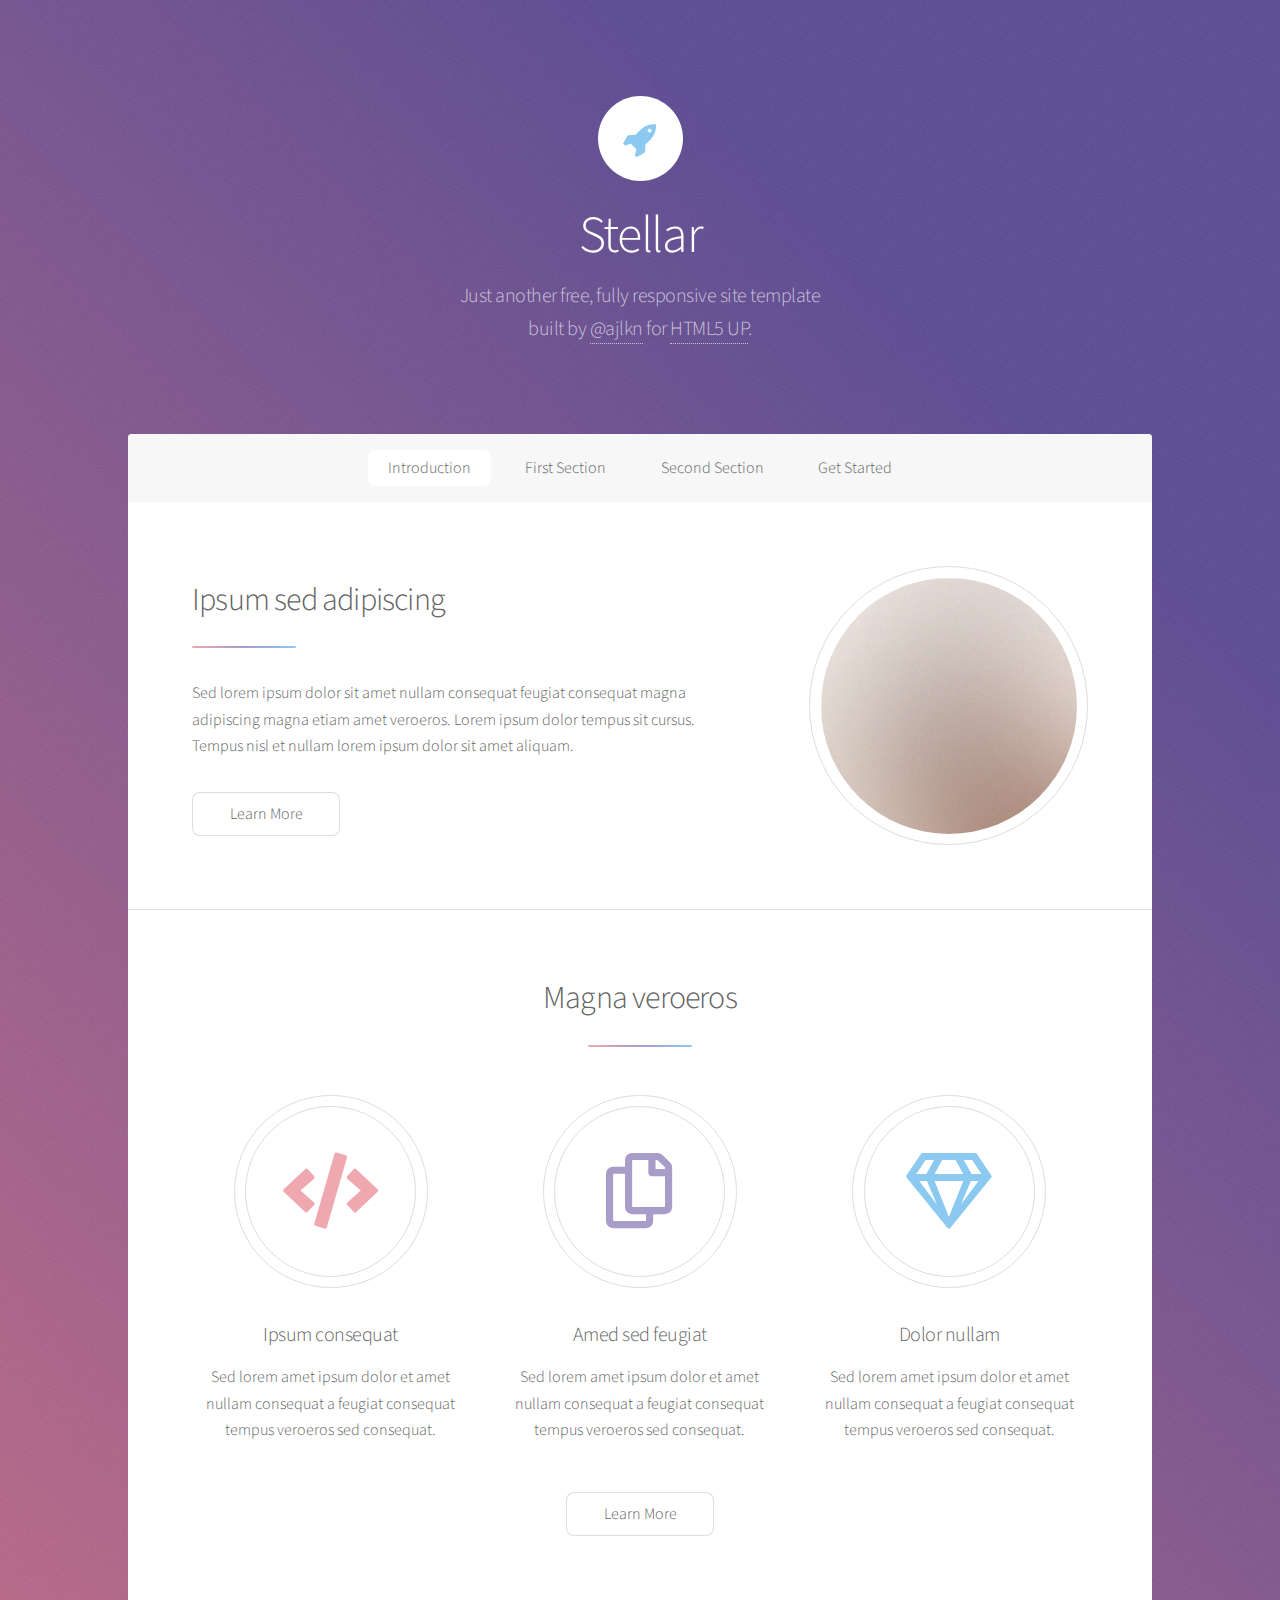
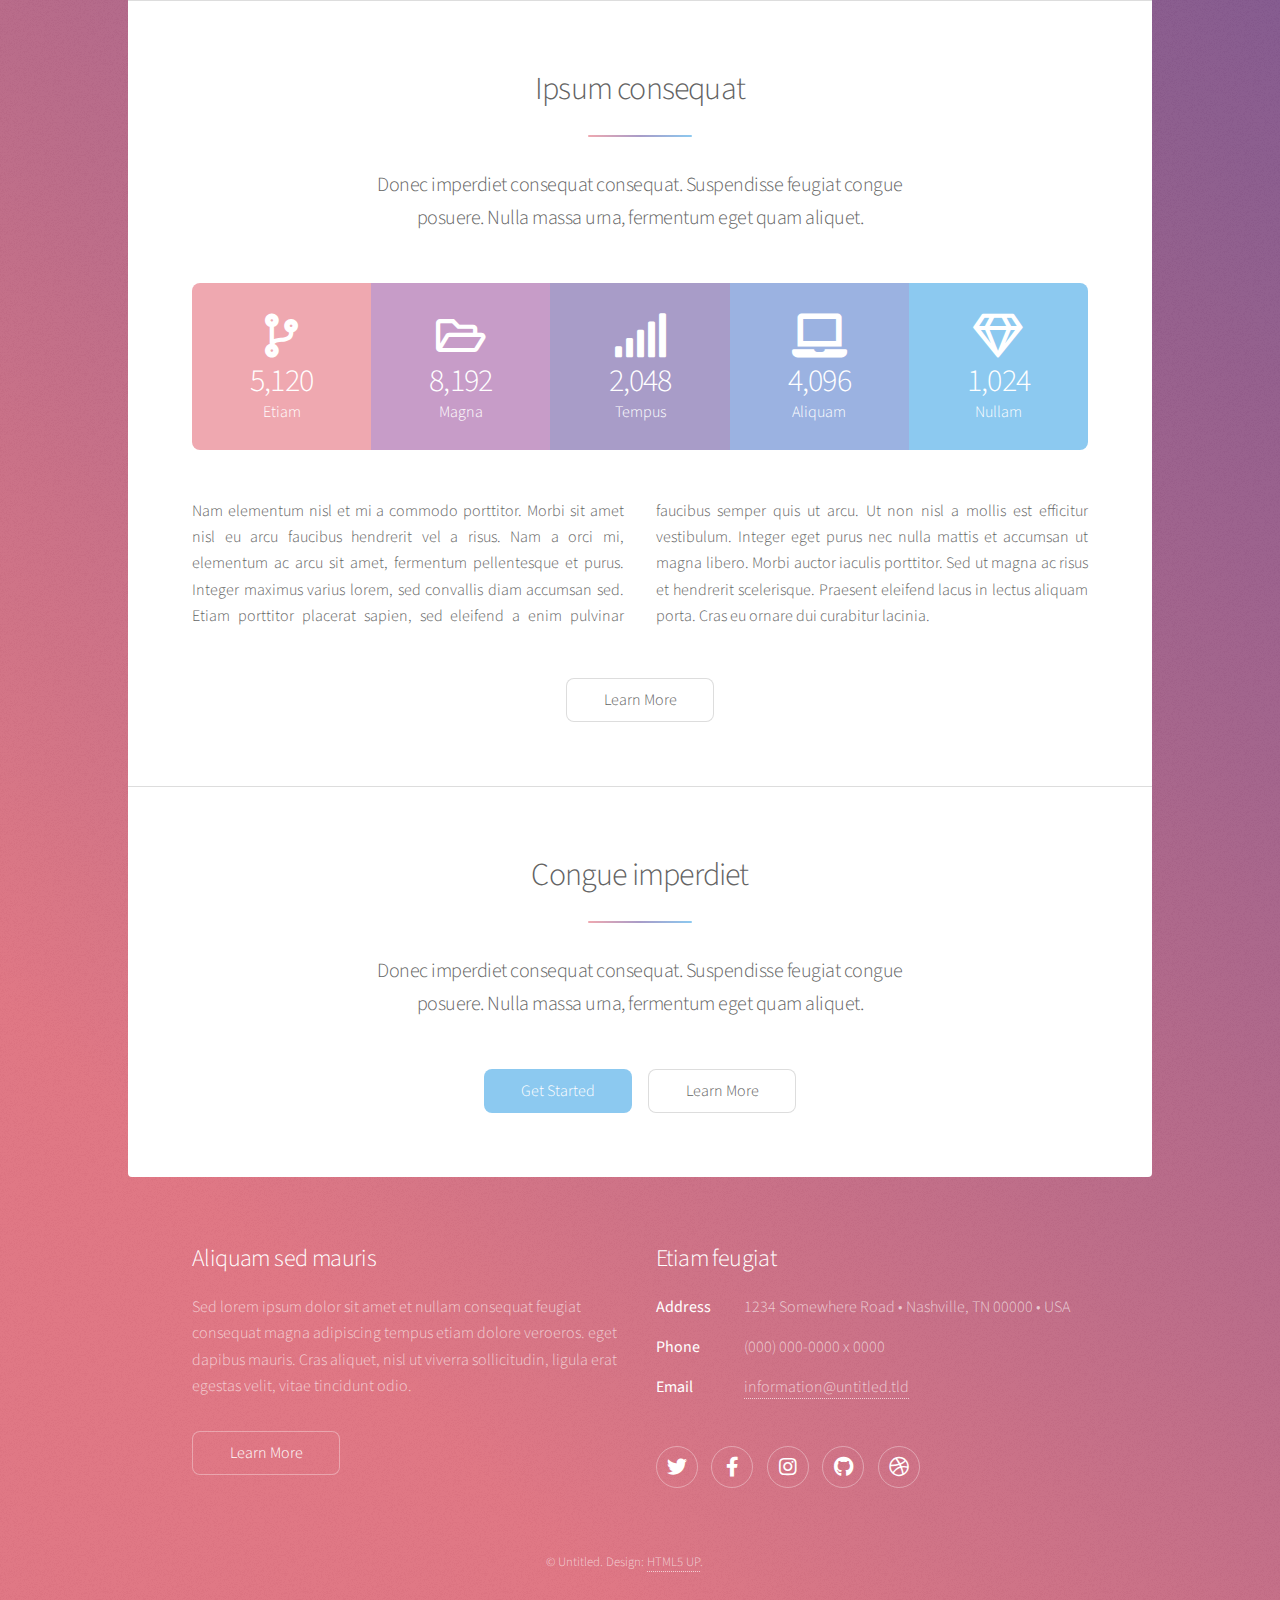
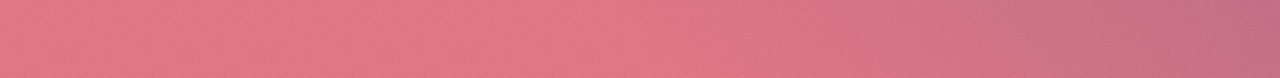
<file: HTML/Exercice Créer son site HTML CSS/exo site - Templates de base/html5up-stellar/index.html>
<!DOCTYPE HTML>
<!--
	Stellar by HTML5 UP
	html5up.net | @ajlkn
	Free for personal and commercial use under the CCA 3.0 license (html5up.net/license)
-->
<html>
	<head>
		<title>Stellar by HTML5 UP</title>
		<meta charset="utf-8" />
		<meta name="viewport" content="width=device-width, initial-scale=1, user-scalable=no" />
		<link rel="stylesheet" href="assets/css/main.css" />
		<noscript><link rel="stylesheet" href="assets/css/noscript.css" /></noscript>
	</head>
	<body class="is-preload">

		<!-- Wrapper -->
			<div id="wrapper">

				<!-- Header -->
					<header id="header" class="alt">
						<span class="logo"><img src="images/logo.svg" alt="" /></span>
						<h1>Stellar</h1>
						<p>Just another free, fully responsive site template<br />
						built by <a href="https://twitter.com/ajlkn">@ajlkn</a> for <a href="https://html5up.net">HTML5 UP</a>.</p>
					</header>

				<!-- Nav -->
					<nav id="nav">
						<ul>
							<li><a href="#intro" class="active">Introduction</a></li>
							<li><a href="#first">First Section</a></li>
							<li><a href="#second">Second Section</a></li>
							<li><a href="#cta">Get Started</a></li>
						</ul>
					</nav>

				<!-- Main -->
					<div id="main">

						<!-- Introduction -->
							<section id="intro" class="main">
								<div class="spotlight">
									<div class="content">
										<header class="major">
											<h2>Ipsum sed adipiscing</h2>
										</header>
										<p>Sed lorem ipsum dolor sit amet nullam consequat feugiat consequat magna
										adipiscing magna etiam amet veroeros. Lorem ipsum dolor tempus sit cursus.
										Tempus nisl et nullam lorem ipsum dolor sit amet aliquam.</p>
										<ul class="actions">
											<li><a href="generic.html" class="button">Learn More</a></li>
										</ul>
									</div>
									<span class="image"><img src="images/pic01.jpg" alt="" /></span>
								</div>
							</section>

						<!-- First Section -->
							<section id="first" class="main special">
								<header class="major">
									<h2>Magna veroeros</h2>
								</header>
								<ul class="features">
									<li>
										<span class="icon solid major style1 fa-code"></span>
										<h3>Ipsum consequat</h3>
										<p>Sed lorem amet ipsum dolor et amet nullam consequat a feugiat consequat tempus veroeros sed consequat.</p>
									</li>
									<li>
										<span class="icon major style3 fa-copy"></span>
										<h3>Amed sed feugiat</h3>
										<p>Sed lorem amet ipsum dolor et amet nullam consequat a feugiat consequat tempus veroeros sed consequat.</p>
									</li>
									<li>
										<span class="icon major style5 fa-gem"></span>
										<h3>Dolor nullam</h3>
										<p>Sed lorem amet ipsum dolor et amet nullam consequat a feugiat consequat tempus veroeros sed consequat.</p>
									</li>
								</ul>
								<footer class="major">
									<ul class="actions special">
										<li><a href="generic.html" class="button">Learn More</a></li>
									</ul>
								</footer>
							</section>

						<!-- Second Section -->
							<section id="second" class="main special">
								<header class="major">
									<h2>Ipsum consequat</h2>
									<p>Donec imperdiet consequat consequat. Suspendisse feugiat congue<br />
									posuere. Nulla massa urna, fermentum eget quam aliquet.</p>
								</header>
								<ul class="statistics">
									<li class="style1">
										<span class="icon solid fa-code-branch"></span>
										<strong>5,120</strong> Etiam
									</li>
									<li class="style2">
										<span class="icon fa-folder-open"></span>
										<strong>8,192</strong> Magna
									</li>
									<li class="style3">
										<span class="icon solid fa-signal"></span>
										<strong>2,048</strong> Tempus
									</li>
									<li class="style4">
										<span class="icon solid fa-laptop"></span>
										<strong>4,096</strong> Aliquam
									</li>
									<li class="style5">
										<span class="icon fa-gem"></span>
										<strong>1,024</strong> Nullam
									</li>
								</ul>
								<p class="content">Nam elementum nisl et mi a commodo porttitor. Morbi sit amet nisl eu arcu faucibus hendrerit vel a risus. Nam a orci mi, elementum ac arcu sit amet, fermentum pellentesque et purus. Integer maximus varius lorem, sed convallis diam accumsan sed. Etiam porttitor placerat sapien, sed eleifend a enim pulvinar faucibus semper quis ut arcu. Ut non nisl a mollis est efficitur vestibulum. Integer eget purus nec nulla mattis et accumsan ut magna libero. Morbi auctor iaculis porttitor. Sed ut magna ac risus et hendrerit scelerisque. Praesent eleifend lacus in lectus aliquam porta. Cras eu ornare dui curabitur lacinia.</p>
								<footer class="major">
									<ul class="actions special">
										<li><a href="generic.html" class="button">Learn More</a></li>
									</ul>
								</footer>
							</section>

						<!-- Get Started -->
							<section id="cta" class="main special">
								<header class="major">
									<h2>Congue imperdiet</h2>
									<p>Donec imperdiet consequat consequat. Suspendisse feugiat congue<br />
									posuere. Nulla massa urna, fermentum eget quam aliquet.</p>
								</header>
								<footer class="major">
									<ul class="actions special">
										<li><a href="generic.html" class="button primary">Get Started</a></li>
										<li><a href="generic.html" class="button">Learn More</a></li>
									</ul>
								</footer>
							</section>

					</div>

				<!-- Footer -->
					<footer id="footer">
						<section>
							<h2>Aliquam sed mauris</h2>
							<p>Sed lorem ipsum dolor sit amet et nullam consequat feugiat consequat magna adipiscing tempus etiam dolore veroeros. eget dapibus mauris. Cras aliquet, nisl ut viverra sollicitudin, ligula erat egestas velit, vitae tincidunt odio.</p>
							<ul class="actions">
								<li><a href="generic.html" class="button">Learn More</a></li>
							</ul>
						</section>
						<section>
							<h2>Etiam feugiat</h2>
							<dl class="alt">
								<dt>Address</dt>
								<dd>1234 Somewhere Road &bull; Nashville, TN 00000 &bull; USA</dd>
								<dt>Phone</dt>
								<dd>(000) 000-0000 x 0000</dd>
								<dt>Email</dt>
								<dd><a href="#">information@untitled.tld</a></dd>
							</dl>
							<ul class="icons">
								<li><a href="#" class="icon brands fa-twitter alt"><span class="label">Twitter</span></a></li>
								<li><a href="#" class="icon brands fa-facebook-f alt"><span class="label">Facebook</span></a></li>
								<li><a href="#" class="icon brands fa-instagram alt"><span class="label">Instagram</span></a></li>
								<li><a href="#" class="icon brands fa-github alt"><span class="label">GitHub</span></a></li>
								<li><a href="#" class="icon brands fa-dribbble alt"><span class="label">Dribbble</span></a></li>
							</ul>
						</section>
						<p class="copyright">&copy; Untitled. Design: <a href="https://html5up.net">HTML5 UP</a>.</p>
					</footer>

			</div>

		<!-- Scripts -->
			<script src="assets/js/jquery.min.js"></script>
			<script src="assets/js/jquery.scrollex.min.js"></script>
			<script src="assets/js/jquery.scrolly.min.js"></script>
			<script src="assets/js/browser.min.js"></script>
			<script src="assets/js/breakpoints.min.js"></script>
			<script src="assets/js/util.js"></script>
			<script src="assets/js/main.js"></script>

	</body>
</html>
</file>
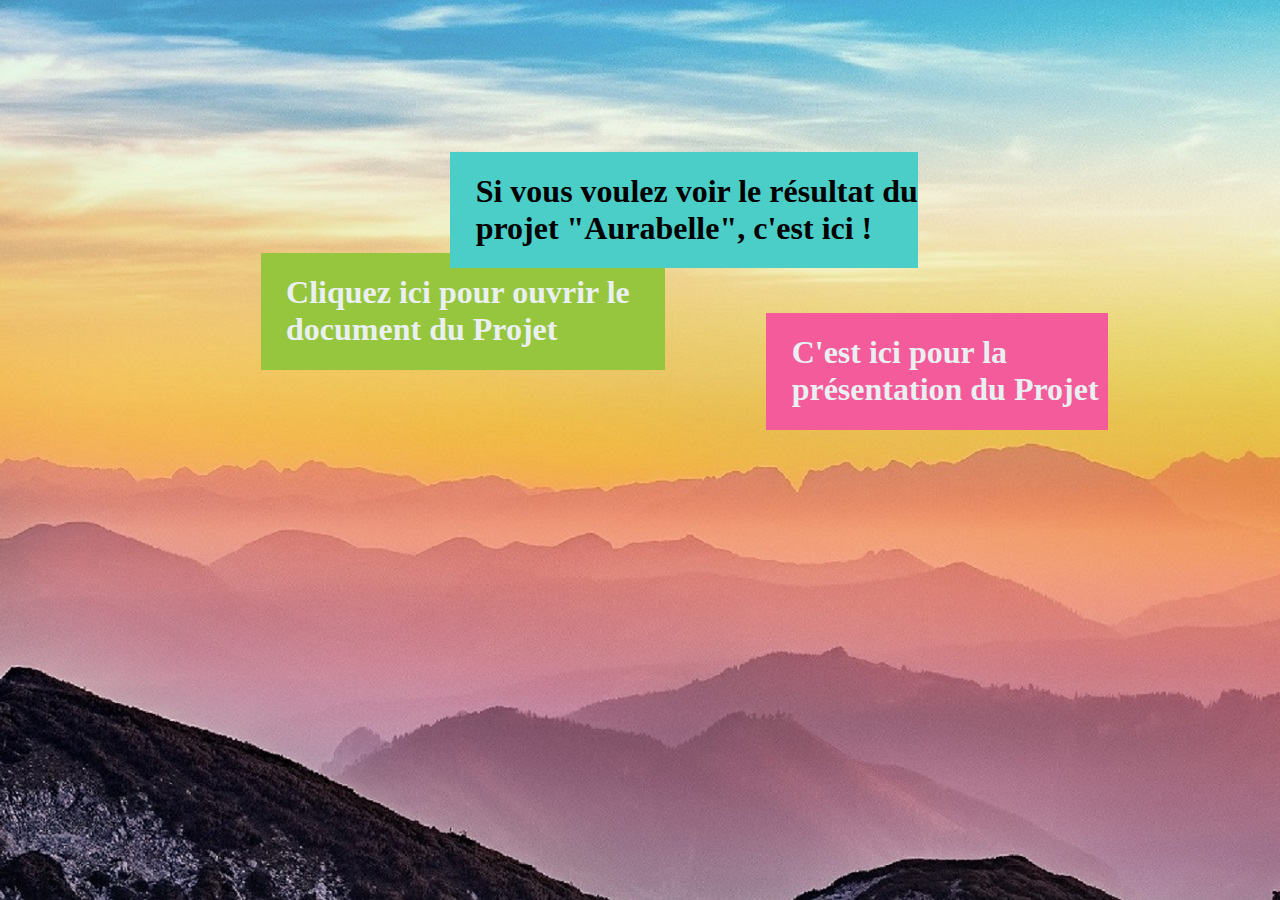
<file: Accueil.html>
<!DOCTYPE html>

<!-- saved from url=file:///C:/Users/andre/Documents/HTML/Exo%20Mon%20site%20AURABELLE/html5up-stellar/index.html -->
<html><head><meta http-equiv="Content-Type" content="text/html; charset=UTF-8">
    <link rel="stylesheet" type="text/css" href="style.css">

</head>

<body>

    <body background="accueil.jpg">

    <section> 
      <a class="document" href="https://docs.google.com/document/d/1wKaOZQyDgwuJ9ewmFangpYEK3PJWZKoHf4KDDdo4Erc/edit?usp=sharing" target="_blank">
        <h1>Cliquez ici pour ouvrir le document du Projet </h1>
     </a>
    </section>

    <section>
        <a class="presentationslide" href="https://docs.google.com/presentation/d/1HvpKUrA07UTvTbkfbSz8BJ9MUh8XRBwbeUcdEPc5Ra0/edit?usp=sharing" target="_blank">
            <h1>C'est ici pour la présentation du Projet</h1>
        </a>
    </section>
    
    <section>
        <a class="aurabelle" href="index.html" target="_blank">
            <h1>  Si vous voulez voir le résultat du projet "Aurabelle", c'est ici ! </h1>         
        </a>
    </section>
    
   
</body>
</html>
</file>
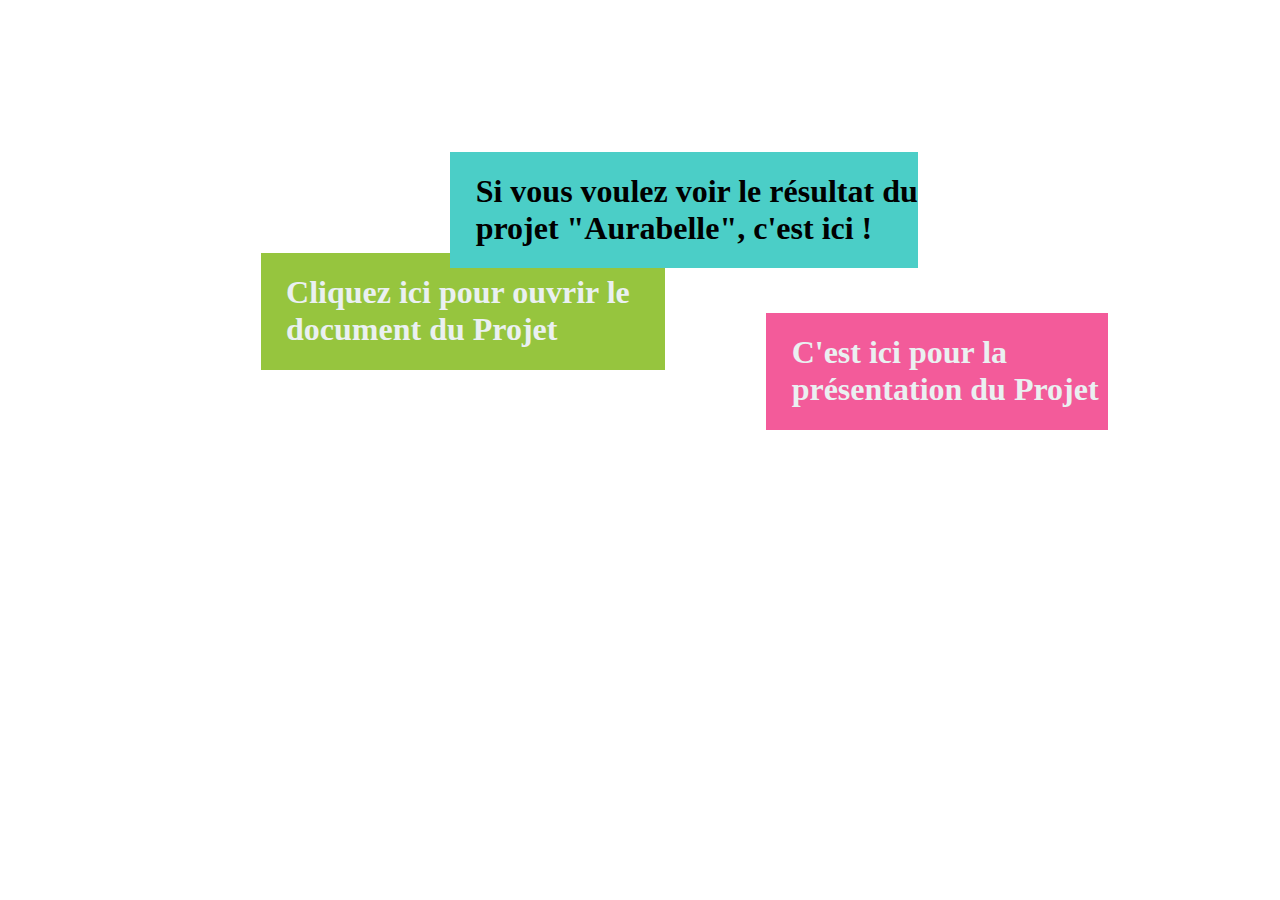
<file: CertificationCIF.html>
<!DOCTYPE html>

<!-- saved from url=file:///C:/Users/andre/Documents/HTML/Exo%20Mon%20site%20AURABELLE/html5up-stellar/index.html -->
<html><head><meta http-equiv="Content-Type" content="text/html; charset=UTF-8">
    <link rel="stylesheet" type="text/css" href="style.css">

</head>

<body>


    <section> 
      <a class="document" href="https://docs.google.com/document/d/1wKaOZQyDgwuJ9ewmFangpYEK3PJWZKoHf4KDDdo4Erc/edit?usp=sharing" target="_blank">
        <h1>Cliquez ici pour ouvrir le document du Projet </h1>
     </a>
    </section>

    <section>
        <a class="presentationslide" href="https://docs.google.com/presentation/d/1HvpKUrA07UTvTbkfbSz8BJ9MUh8XRBwbeUcdEPc5Ra0/edit?usp=sharing" target="_blank">
            <h1>C'est ici pour la présentation du Projet</h1>
        </a>
    </section>
    
    <section>
        <a class="aurabelle" href="" target="_blank">
            <h1>  Si vous voulez voir le résultat du projet "Aurabelle", c'est ici ! </h1>         
        </a>
    </section>
    
   
</body>
</html>
</file>
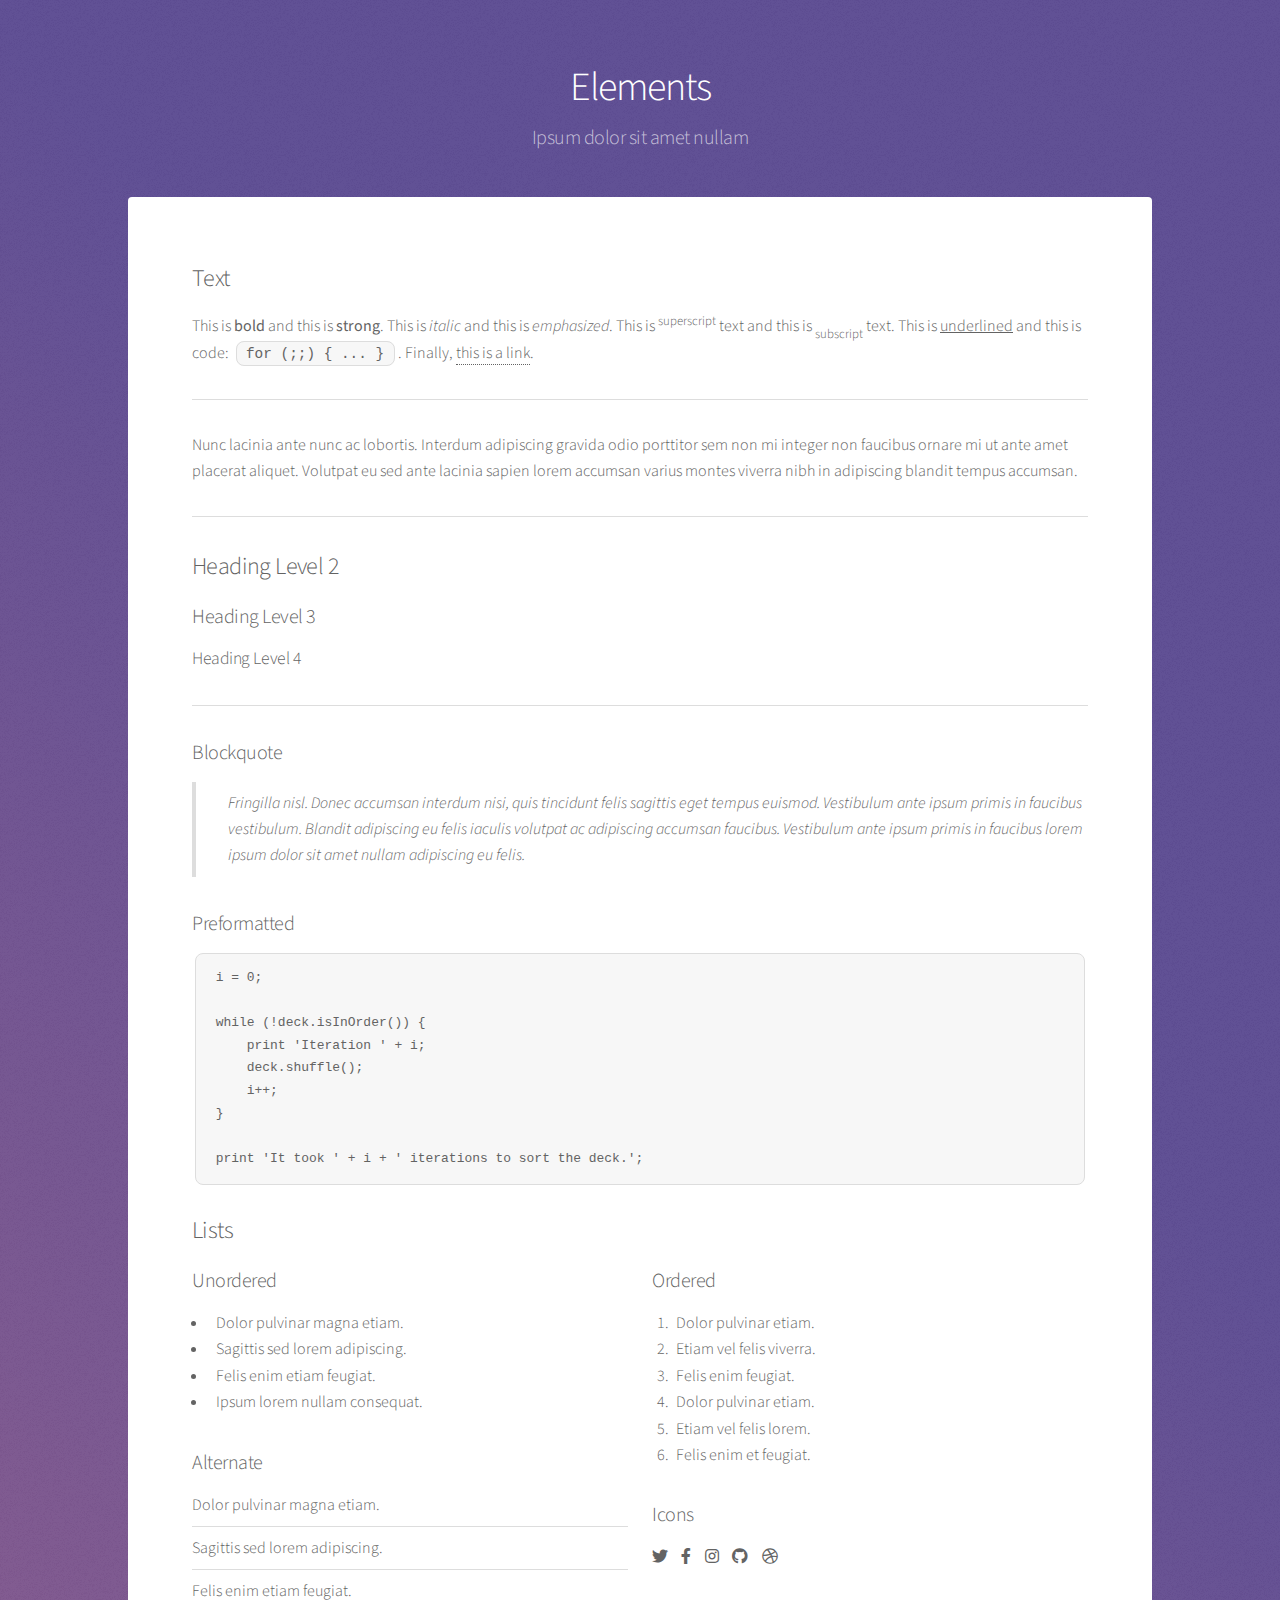
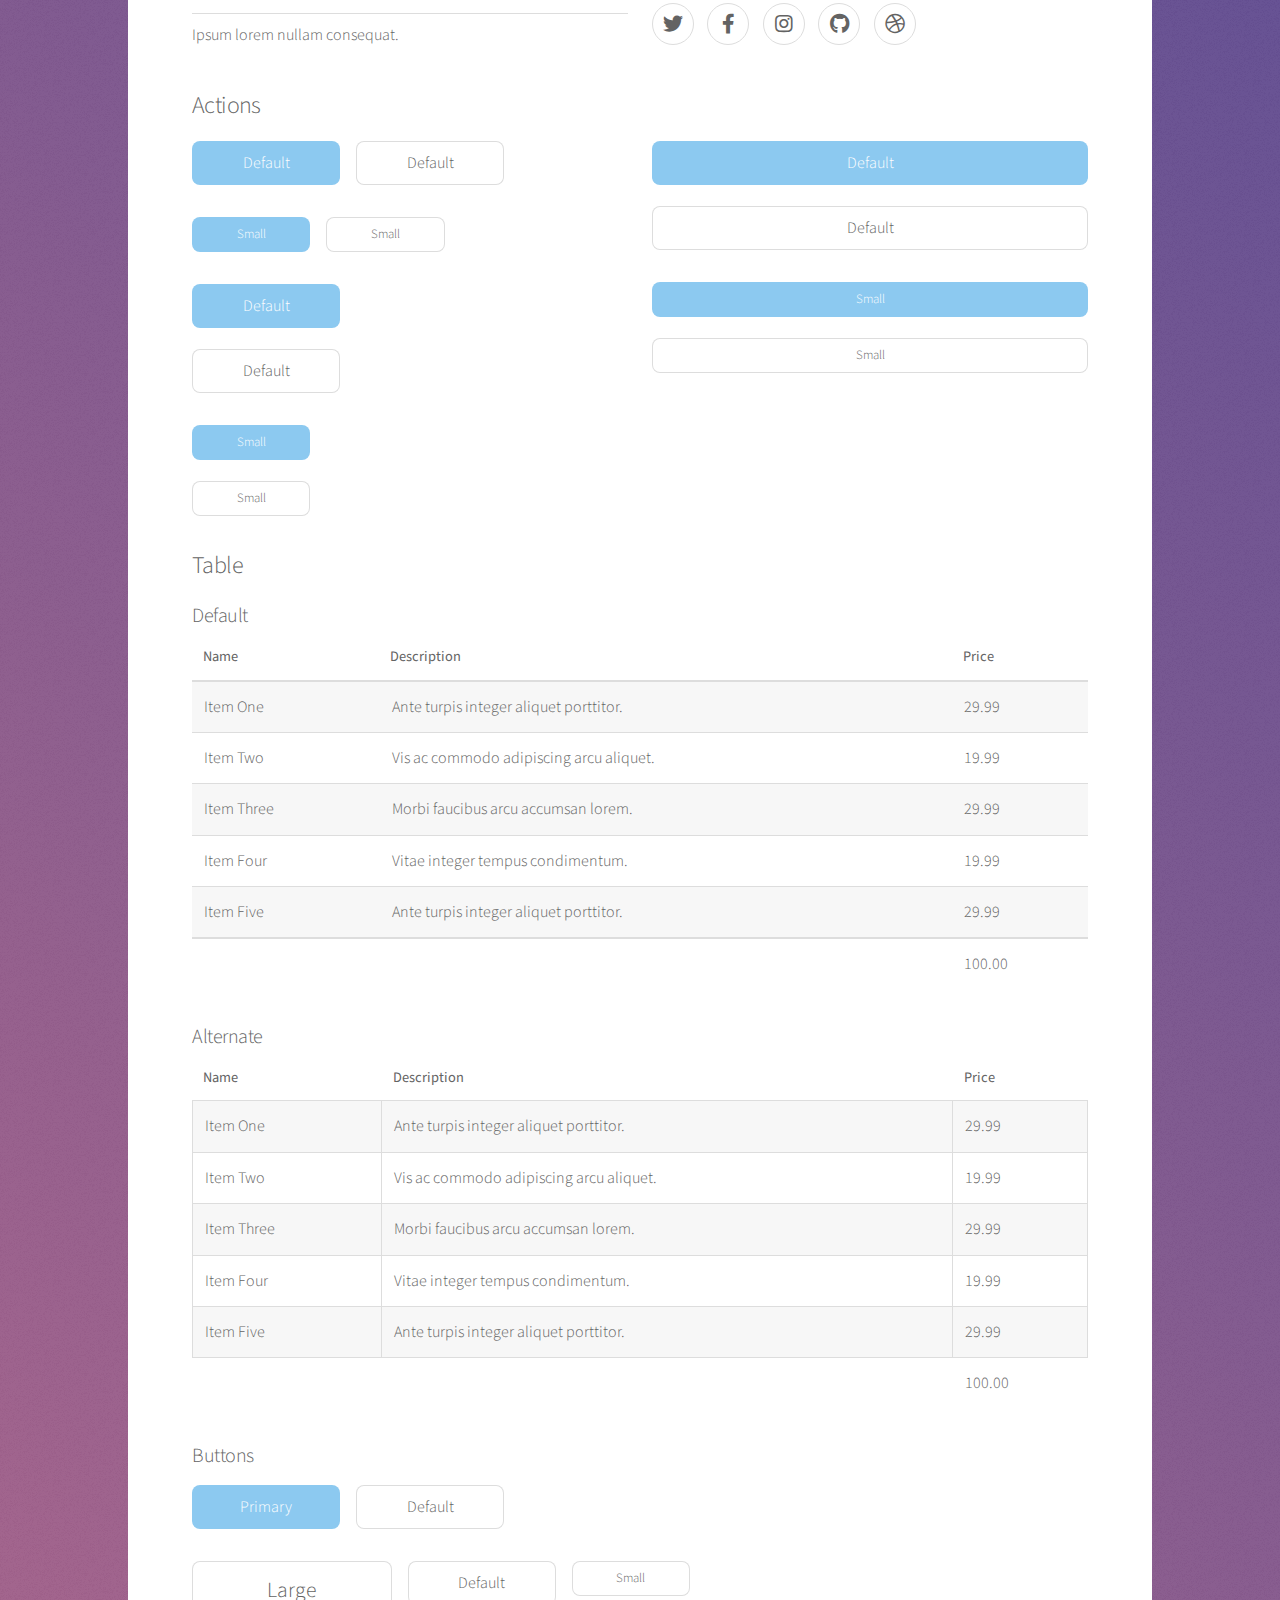
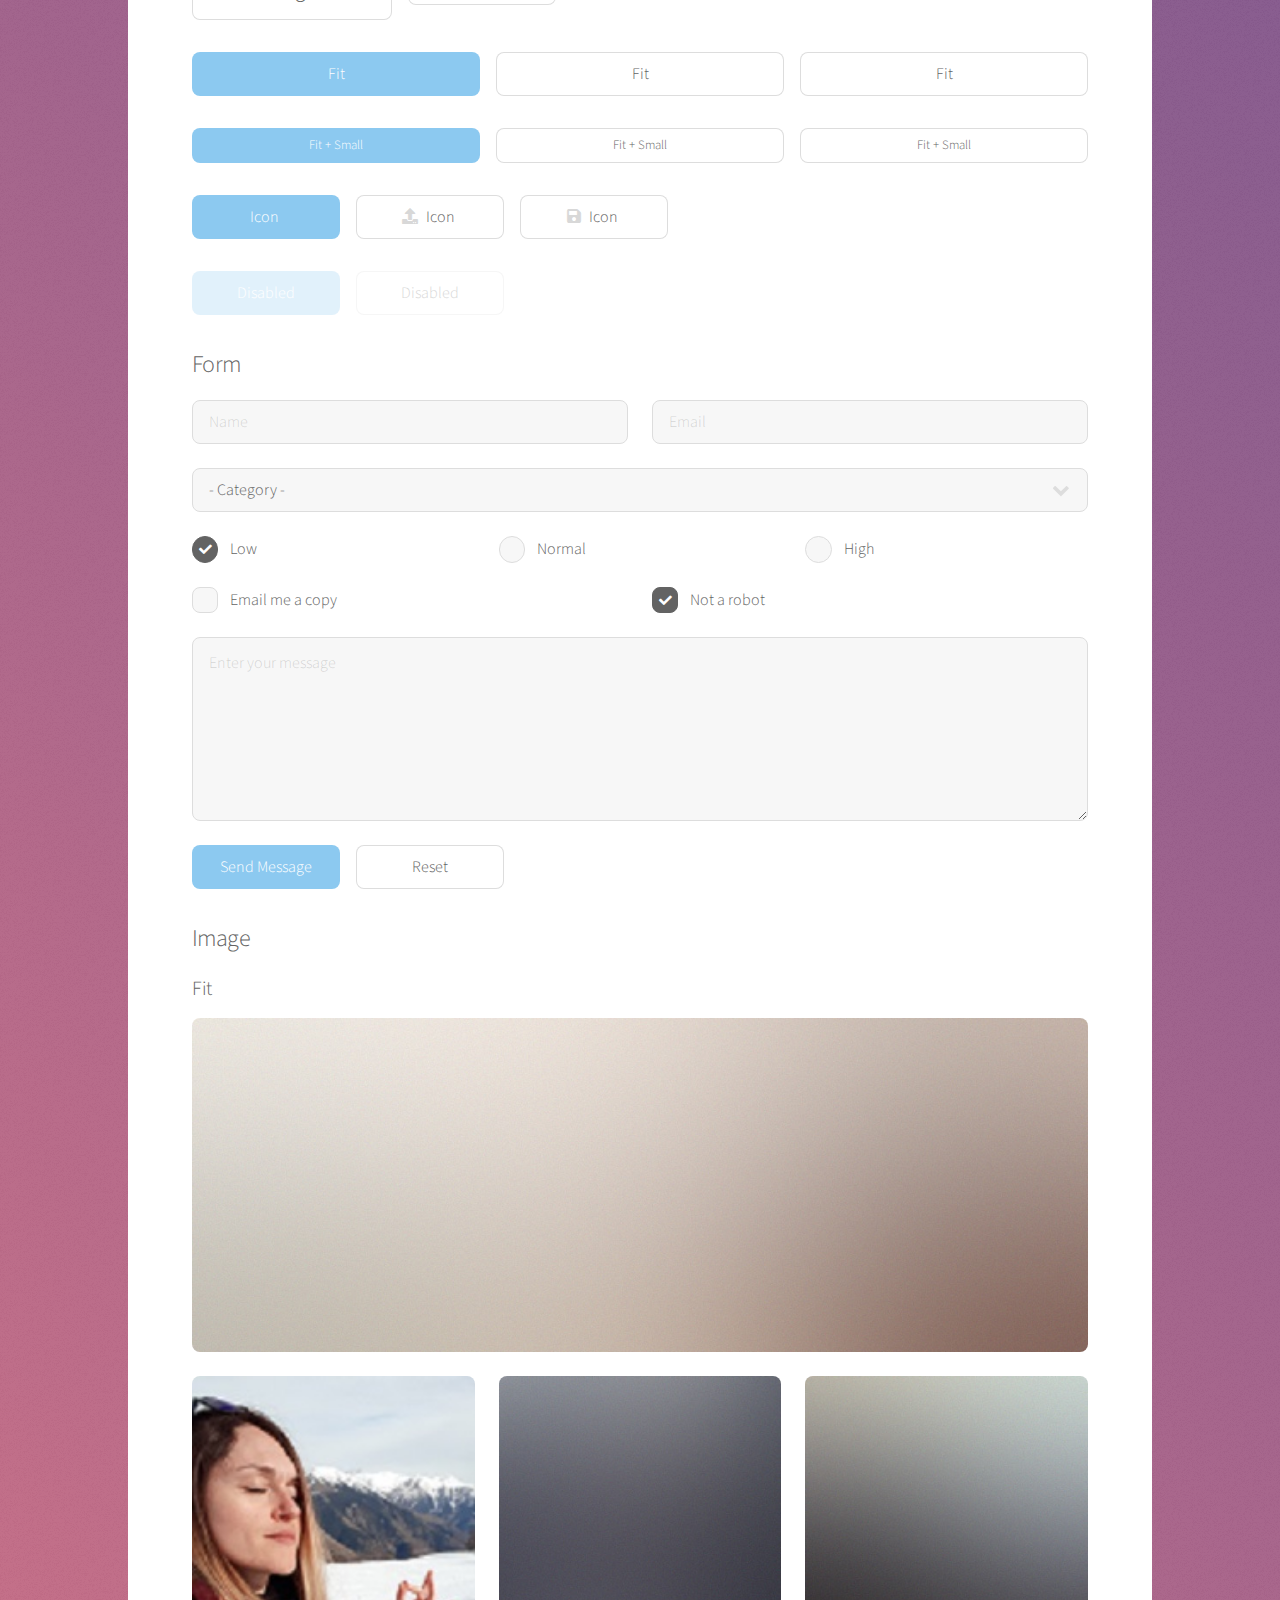
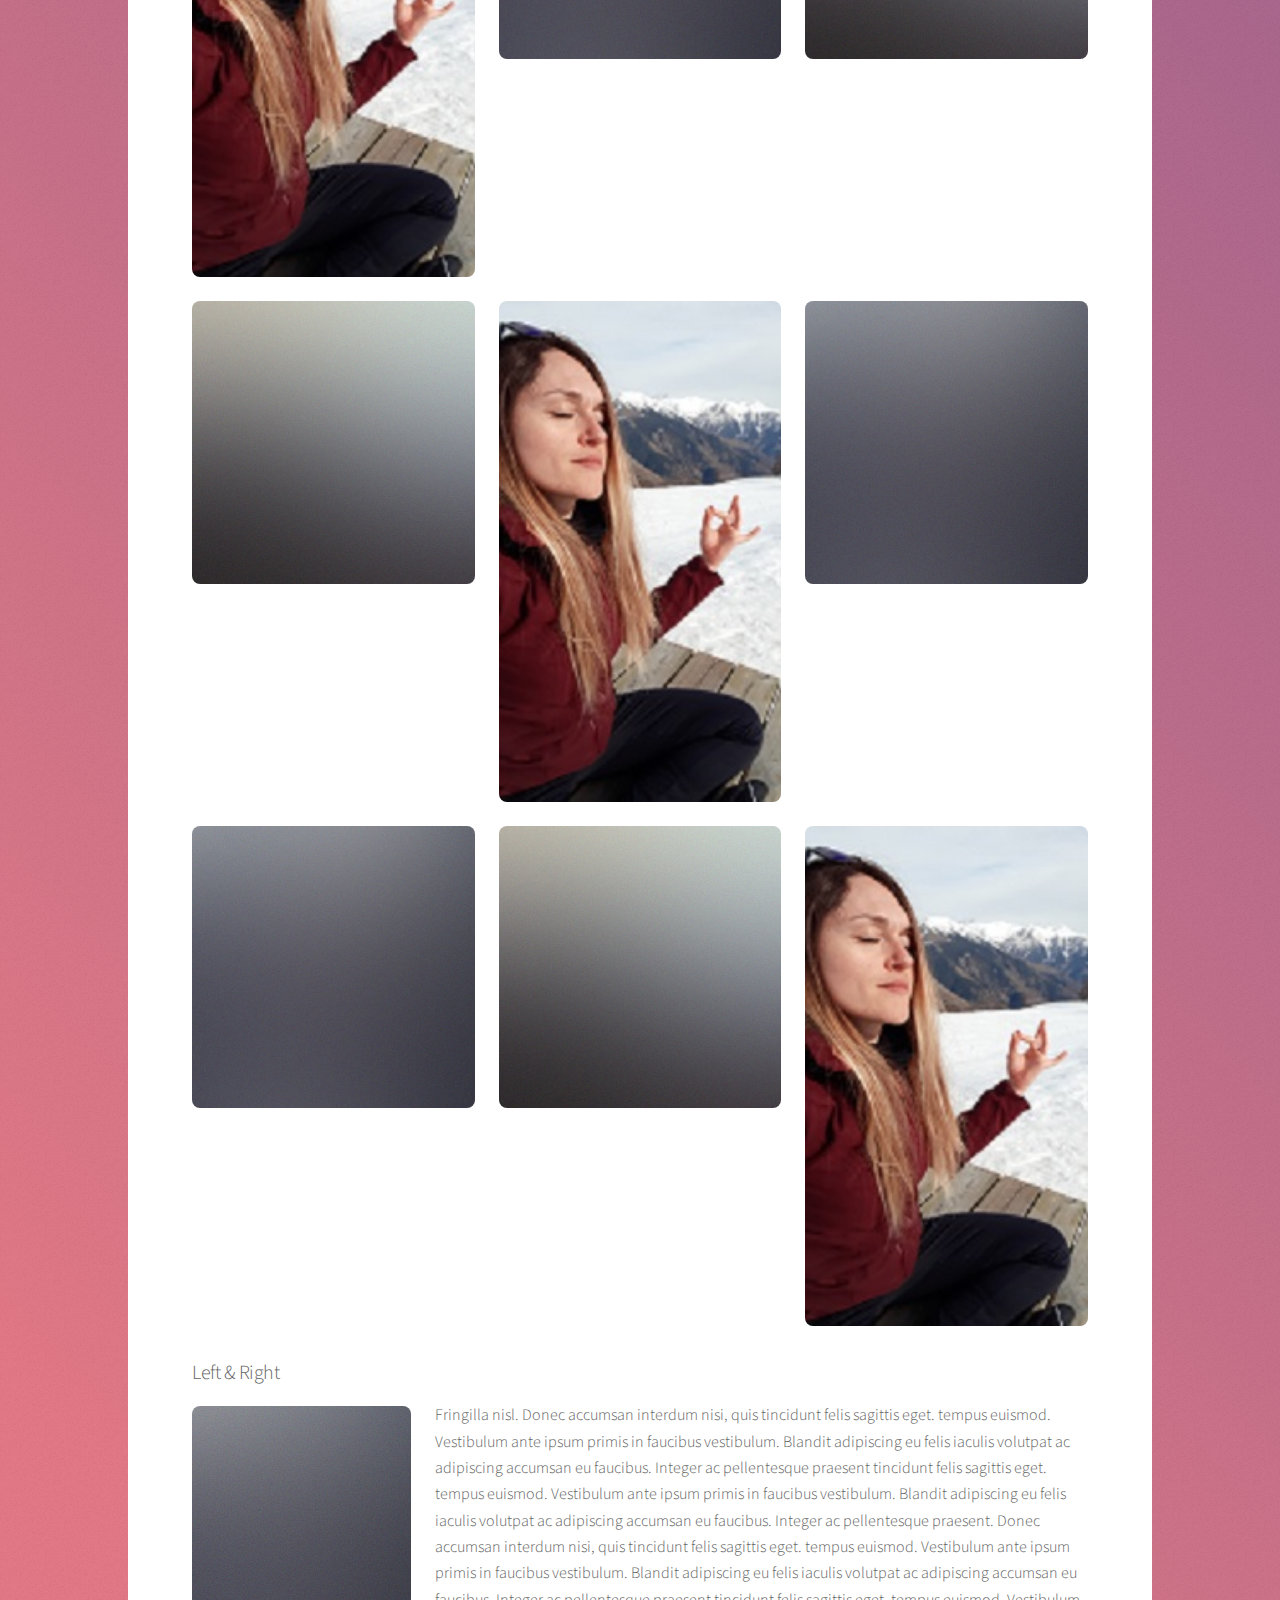
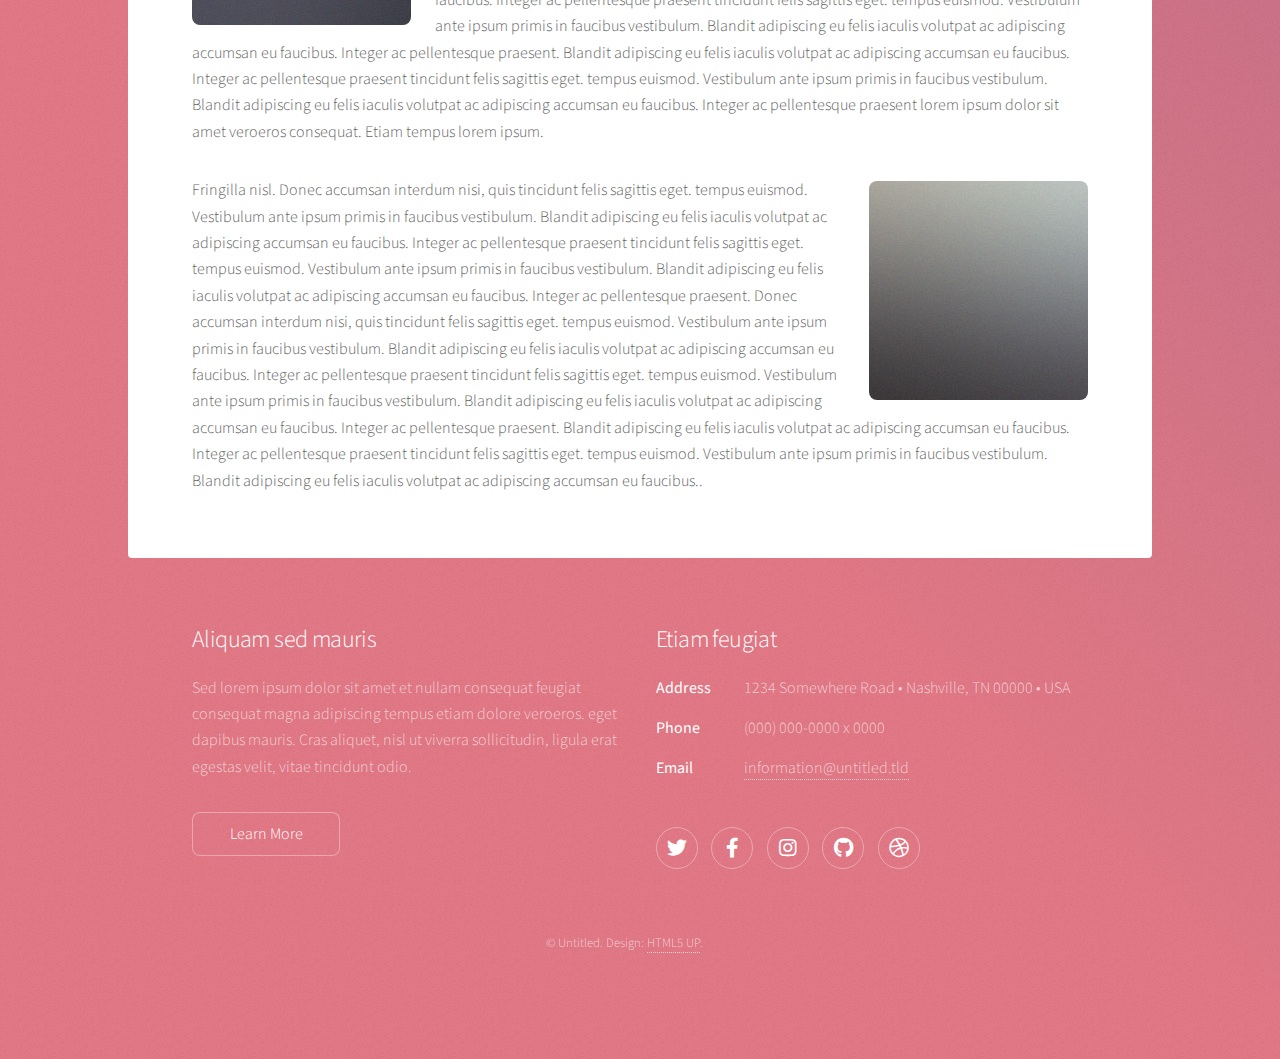
<file: elements.html>
<!DOCTYPE HTML>
<!--
	Stellar by HTML5 UP
	html5up.net | @ajlkn
	Free for personal and commercial use under the CCA 3.0 license (html5up.net/license)
-->
<html>
	<head>
		<title>Elements - Stellar by HTML5 UP</title>
		<meta charset="utf-8" />
		<meta name="viewport" content="width=device-width, initial-scale=1, user-scalable=no" />
		<link rel="stylesheet" href="assets/css/main.css" />
		<noscript><link rel="stylesheet" href="assets/css/noscript.css" /></noscript>
	</head>
	<body class="is-preload">

		<!-- Wrapper -->
			<div id="wrapper">

				<!-- Header -->
					<header id="header">
						<h1>Elements</h1>
						<p>Ipsum dolor sit amet nullam</p>
					</header>

				<!-- Main -->
					<div id="main">

						<!-- Content -->
							<section id="content" class="main">

								<!-- Text -->
									<section>
										<h2>Text</h2>
										<p>This is <b>bold</b> and this is <strong>strong</strong>. This is <i>italic</i> and this is <em>emphasized</em>.
										This is <sup>superscript</sup> text and this is <sub>subscript</sub> text.
										This is <u>underlined</u> and this is code: <code>for (;;) { ... }</code>. Finally, <a href="#">this is a link</a>.</p>
										<hr />
										<p>Nunc lacinia ante nunc ac lobortis. Interdum adipiscing gravida odio porttitor sem non mi integer non faucibus ornare mi ut ante amet placerat aliquet. Volutpat eu sed ante lacinia sapien lorem accumsan varius montes viverra nibh in adipiscing blandit tempus accumsan.</p>
										<hr />
										<h2>Heading Level 2</h2>
										<h3>Heading Level 3</h3>
										<h4>Heading Level 4</h4>
										<hr />
										<h3>Blockquote</h3>
										<blockquote>Fringilla nisl. Donec accumsan interdum nisi, quis tincidunt felis sagittis eget tempus euismod. Vestibulum ante ipsum primis in faucibus vestibulum. Blandit adipiscing eu felis iaculis volutpat ac adipiscing accumsan faucibus. Vestibulum ante ipsum primis in faucibus lorem ipsum dolor sit amet nullam adipiscing eu felis.</blockquote>
										<h3>Preformatted</h3>
										<pre><code>i = 0;

while (!deck.isInOrder()) {
    print 'Iteration ' + i;
    deck.shuffle();
    i++;
}

print 'It took ' + i + ' iterations to sort the deck.';</code></pre>
									</section>

								<!-- Lists -->
									<section>
										<h2>Lists</h2>
										<div class="row">
											<div class="col-6 col-12-medium">
												<h3>Unordered</h3>
												<ul>
													<li>Dolor pulvinar magna etiam.</li>
													<li>Sagittis sed lorem adipiscing.</li>
													<li>Felis enim etiam feugiat.</li>
													<li>Ipsum lorem nullam consequat.</li>
												</ul>
												<h3>Alternate</h3>
												<ul class="alt">
													<li>Dolor pulvinar magna etiam.</li>
													<li>Sagittis sed lorem adipiscing.</li>
													<li>Felis enim etiam feugiat.</li>
													<li>Ipsum lorem nullam consequat.</li>
												</ul>
											</div>
											<div class="col-6 col-12-medium">
												<h3>Ordered</h3>
												<ol>
													<li>Dolor pulvinar etiam.</li>
													<li>Etiam vel felis viverra.</li>
													<li>Felis enim feugiat.</li>
													<li>Dolor pulvinar etiam.</li>
													<li>Etiam vel felis lorem.</li>
													<li>Felis enim et feugiat.</li>
												</ol>
												<h3>Icons</h3>
												<ul class="icons">
													<li><a href="#" class="icon brands fa-twitter"><span class="label">Twitter</span></a></li>
													<li><a href="#" class="icon brands fa-facebook-f"><span class="label">Facebook</span></a></li>
													<li><a href="#" class="icon brands fa-instagram"><span class="label">Instagram</span></a></li>
													<li><a href="#" class="icon brands fa-github"><span class="label">GitHub</span></a></li>
													<li><a href="#" class="icon brands fa-dribbble"><span class="label">Dribbble</span></a></li>
												</ul>
												<ul class="icons">
													<li><a href="#" class="icon brands alt fa-twitter"><span class="label">Twitter</span></a></li>
													<li><a href="#" class="icon brands alt fa-facebook-f"><span class="label">Facebook</span></a></li>
													<li><a href="#" class="icon brands alt fa-instagram"><span class="label">Instagram</span></a></li>
													<li><a href="#" class="icon brands alt fa-github"><span class="label">GitHub</span></a></li>
													<li><a href="#" class="icon brands alt fa-dribbble"><span class="label">Dribbble</span></a></li>
												</ul>
											</div>
										</div>
										<h2>Actions</h2>
										<div class="row">
											<div class="col-6 col-12-medium">
												<ul class="actions">
													<li><a href="#" class="button primary">Default</a></li>
													<li><a href="#" class="button">Default</a></li>
												</ul>
												<ul class="actions small">
													<li><a href="#" class="button primary small">Small</a></li>
													<li><a href="#" class="button small">Small</a></li>
												</ul>
												<ul class="actions stacked">
													<li><a href="#" class="button primary">Default</a></li>
													<li><a href="#" class="button">Default</a></li>
												</ul>
												<ul class="actions stacked">
													<li><a href="#" class="button primary small">Small</a></li>
													<li><a href="#" class="button small">Small</a></li>
												</ul>
											</div>
											<div class="col-6 col-12-medium">
												<ul class="actions stacked">
													<li><a href="#" class="button primary fit">Default</a></li>
													<li><a href="#" class="button fit">Default</a></li>
												</ul>
												<ul class="actions stacked">
													<li><a href="#" class="button primary small fit">Small</a></li>
													<li><a href="#" class="button small fit">Small</a></li>
												</ul>
											</div>
										</div>
									</section>

								<!-- Table -->
									<section>
										<h2>Table</h2>
										<h3>Default</h3>
										<div class="table-wrapper">
											<table>
												<thead>
													<tr>
														<th>Name</th>
														<th>Description</th>
														<th>Price</th>
													</tr>
												</thead>
												<tbody>
													<tr>
														<td>Item One</td>
														<td>Ante turpis integer aliquet porttitor.</td>
														<td>29.99</td>
													</tr>
													<tr>
														<td>Item Two</td>
														<td>Vis ac commodo adipiscing arcu aliquet.</td>
														<td>19.99</td>
													</tr>
													<tr>
														<td>Item Three</td>
														<td> Morbi faucibus arcu accumsan lorem.</td>
														<td>29.99</td>
													</tr>
													<tr>
														<td>Item Four</td>
														<td>Vitae integer tempus condimentum.</td>
														<td>19.99</td>
													</tr>
													<tr>
														<td>Item Five</td>
														<td>Ante turpis integer aliquet porttitor.</td>
														<td>29.99</td>
													</tr>
												</tbody>
												<tfoot>
													<tr>
														<td colspan="2"></td>
														<td>100.00</td>
													</tr>
												</tfoot>
											</table>
										</div>

										<h3>Alternate</h3>
										<div class="table-wrapper">
											<table class="alt">
												<thead>
													<tr>
														<th>Name</th>
														<th>Description</th>
														<th>Price</th>
													</tr>
												</thead>
												<tbody>
													<tr>
														<td>Item One</td>
														<td>Ante turpis integer aliquet porttitor.</td>
														<td>29.99</td>
													</tr>
													<tr>
														<td>Item Two</td>
														<td>Vis ac commodo adipiscing arcu aliquet.</td>
														<td>19.99</td>
													</tr>
													<tr>
														<td>Item Three</td>
														<td> Morbi faucibus arcu accumsan lorem.</td>
														<td>29.99</td>
													</tr>
													<tr>
														<td>Item Four</td>
														<td>Vitae integer tempus condimentum.</td>
														<td>19.99</td>
													</tr>
													<tr>
														<td>Item Five</td>
														<td>Ante turpis integer aliquet porttitor.</td>
														<td>29.99</td>
													</tr>
												</tbody>
												<tfoot>
													<tr>
														<td colspan="2"></td>
														<td>100.00</td>
													</tr>
												</tfoot>
											</table>
										</div>
									</section>

								<!-- Buttons -->
									<section>
										<h3>Buttons</h3>
										<ul class="actions">
											<li><a href="#" class="button primary">Primary</a></li>
											<li><a href="#" class="button">Default</a></li>
										</ul>
										<ul class="actions">
											<li><a href="#" class="button large">Large</a></li>
											<li><a href="#" class="button">Default</a></li>
											<li><a href="#" class="button small">Small</a></li>
										</ul>
										<ul class="actions fit">
											<li><a href="#" class="button primary fit">Fit</a></li>
											<li><a href="#" class="button fit">Fit</a></li>
											<li><a href="#" class="button fit">Fit</a></li>
										</ul>
										<ul class="actions fit small">
											<li><a href="#" class="button primary fit small">Fit + Small</a></li>
											<li><a href="#" class="button fit small">Fit + Small</a></li>
											<li><a href="#" class="button fit small">Fit + Small</a></li>
										</ul>
										<ul class="actions">
											<li><a href="#" class="button primary icon solidfa-download">Icon</a></li>
											<li><a href="#" class="button icon solid fa-upload">Icon</a></li>
											<li><a href="#" class="button icon solid fa-save">Icon</a></li>
										</ul>
										<ul class="actions">
											<li><span class="button primary disabled">Disabled</span></li>
											<li><span class="button disabled">Disabled</span></li>
										</ul>
									</section>

								<!-- Form -->
									<section>
										<h2>Form</h2>
										<form method="post" action="#">
											<div class="row gtr-uniform">
												<div class="col-6 col-12-xsmall">
													<input type="text" name="demo-name" id="demo-name" value="" placeholder="Name" />
												</div>
												<div class="col-6 col-12-xsmall">
													<input type="email" name="demo-email" id="demo-email" value="" placeholder="Email" />
												</div>
												<div class="col-12">
													<select name="demo-category" id="demo-category">
														<option value="">- Category -</option>
														<option value="1">Manufacturing</option>
														<option value="1">Shipping</option>
														<option value="1">Administration</option>
														<option value="1">Human Resources</option>
													</select>
												</div>
												<div class="col-4 col-12-small">
													<input type="radio" id="demo-priority-low" name="demo-priority" checked>
													<label for="demo-priority-low">Low</label>
												</div>
												<div class="col-4 col-12-small">
													<input type="radio" id="demo-priority-normal" name="demo-priority">
													<label for="demo-priority-normal">Normal</label>
												</div>
												<div class="col-4 col-12-small">
													<input type="radio" id="demo-priority-high" name="demo-priority">
													<label for="demo-priority-high">High</label>
												</div>
												<div class="col-6 col-12-small">
													<input type="checkbox" id="demo-copy" name="demo-copy">
													<label for="demo-copy">Email me a copy</label>
												</div>
												<div class="col-6 col-12-small">
													<input type="checkbox" id="demo-human" name="demo-human" checked>
													<label for="demo-human">Not a robot</label>
												</div>
												<div class="col-12">
													<textarea name="demo-message" id="demo-message" placeholder="Enter your message" rows="6"></textarea>
												</div>
												<div class="col-12">
													<ul class="actions">
														<li><input type="submit" value="Send Message" class="primary" /></li>
														<li><input type="reset" value="Reset" /></li>
													</ul>
												</div>
											</div>
										</form>
									</section>

								<!-- Image -->
									<section>
										<h2>Image</h2>
										<h3>Fit</h3>
										<div class="box alt">
											<div class="row gtr-uniform">
												<div class="col-12"><span class="image fit"><img src="images/pic04.jpg" alt="" /></span></div>
												<div class="col-4"><span class="image fit"><img src="images/pic01.jpg" alt="" /></span></div>
												<div class="col-4"><span class="image fit"><img src="images/pic02.jpg" alt="" /></span></div>
												<div class="col-4"><span class="image fit"><img src="images/pic03.jpg" alt="" /></span></div>
												<div class="col-4"><span class="image fit"><img src="images/pic03.jpg" alt="" /></span></div>
												<div class="col-4"><span class="image fit"><img src="images/pic01.jpg" alt="" /></span></div>
												<div class="col-4"><span class="image fit"><img src="images/pic02.jpg" alt="" /></span></div>
												<div class="col-4"><span class="image fit"><img src="images/pic02.jpg" alt="" /></span></div>
												<div class="col-4"><span class="image fit"><img src="images/pic03.jpg" alt="" /></span></div>
												<div class="col-4"><span class="image fit"><img src="images/pic01.jpg" alt="" /></span></div>
											</div>
										</div>
										<h3>Left &amp; Right</h3>
										<p><span class="image left"><img src="images/pic05.jpg" alt="" /></span>Fringilla nisl. Donec accumsan interdum nisi, quis tincidunt felis sagittis eget. tempus euismod. Vestibulum ante ipsum primis in faucibus vestibulum. Blandit adipiscing eu felis iaculis volutpat ac adipiscing accumsan eu faucibus. Integer ac pellentesque praesent tincidunt felis sagittis eget. tempus euismod. Vestibulum ante ipsum primis in faucibus vestibulum. Blandit adipiscing eu felis iaculis volutpat ac adipiscing accumsan eu faucibus. Integer ac pellentesque praesent. Donec accumsan interdum nisi, quis tincidunt felis sagittis eget. tempus euismod. Vestibulum ante ipsum primis in faucibus vestibulum. Blandit adipiscing eu felis iaculis volutpat ac adipiscing accumsan eu faucibus. Integer ac pellentesque praesent tincidunt felis sagittis eget. tempus euismod. Vestibulum ante ipsum primis in faucibus vestibulum. Blandit adipiscing eu felis iaculis volutpat ac adipiscing accumsan eu faucibus. Integer ac pellentesque praesent. Blandit adipiscing eu felis iaculis volutpat ac adipiscing accumsan eu faucibus. Integer ac pellentesque praesent tincidunt felis sagittis eget. tempus euismod. Vestibulum ante ipsum primis in faucibus vestibulum. Blandit adipiscing eu felis iaculis volutpat ac adipiscing accumsan eu faucibus. Integer ac pellentesque praesent lorem ipsum dolor sit amet veroeros consequat. Etiam tempus lorem ipsum.</p>
										<p><span class="image right"><img src="images/pic06.jpg" alt="" /></span>Fringilla nisl. Donec accumsan interdum nisi, quis tincidunt felis sagittis eget. tempus euismod. Vestibulum ante ipsum primis in faucibus vestibulum. Blandit adipiscing eu felis iaculis volutpat ac adipiscing accumsan eu faucibus. Integer ac pellentesque praesent tincidunt felis sagittis eget. tempus euismod. Vestibulum ante ipsum primis in faucibus vestibulum. Blandit adipiscing eu felis iaculis volutpat ac adipiscing accumsan eu faucibus. Integer ac pellentesque praesent. Donec accumsan interdum nisi, quis tincidunt felis sagittis eget. tempus euismod. Vestibulum ante ipsum primis in faucibus vestibulum. Blandit adipiscing eu felis iaculis volutpat ac adipiscing accumsan eu faucibus. Integer ac pellentesque praesent tincidunt felis sagittis eget. tempus euismod. Vestibulum ante ipsum primis in faucibus vestibulum. Blandit adipiscing eu felis iaculis volutpat ac adipiscing accumsan eu faucibus. Integer ac pellentesque praesent. Blandit adipiscing eu felis iaculis volutpat ac adipiscing accumsan eu faucibus. Integer ac pellentesque praesent tincidunt felis sagittis eget. tempus euismod. Vestibulum ante ipsum primis in faucibus vestibulum. Blandit adipiscing eu felis iaculis volutpat ac adipiscing accumsan eu faucibus..</p>
									</section>

							</section>

					</div>

				<!-- Footer -->
					<footer id="footer">
						<section>
							<h2>Aliquam sed mauris</h2>
							<p>Sed lorem ipsum dolor sit amet et nullam consequat feugiat consequat magna adipiscing tempus etiam dolore veroeros. eget dapibus mauris. Cras aliquet, nisl ut viverra sollicitudin, ligula erat egestas velit, vitae tincidunt odio.</p>
							<ul class="actions">
								<li><a href="#" class="button">Learn More</a></li>
							</ul>
						</section>
						<section>
							<h2>Etiam feugiat</h2>
							<dl class="alt">
								<dt>Address</dt>
								<dd>1234 Somewhere Road &bull; Nashville, TN 00000 &bull; USA</dd>
								<dt>Phone</dt>
								<dd>(000) 000-0000 x 0000</dd>
								<dt>Email</dt>
								<dd><a href="#">information@untitled.tld</a></dd>
							</dl>
							<ul class="icons">
								<li><a href="#" class="icon brands fa-twitter alt"><span class="label">Twitter</span></a></li>
								<li><a href="#" class="icon brands fa-facebook-f alt"><span class="label">Facebook</span></a></li>
								<li><a href="#" class="icon brands fa-instagram alt"><span class="label">Instagram</span></a></li>
								<li><a href="#" class="icon brands fa-github alt"><span class="label">GitHub</span></a></li>
								<li><a href="#" class="icon brands fa-dribbble alt"><span class="label">Dribbble</span></a></li>
							</ul>
						</section>
						<p class="copyright">&copy; Untitled. Design: <a href="https://html5up.net">HTML5 UP</a>.</p>
					</footer>

			</div>

		<!-- Scripts -->
			<script src="assets/js/jquery.min.js"></script>
			<script src="assets/js/jquery.scrollex.min.js"></script>
			<script src="assets/js/jquery.scrolly.min.js"></script>
			<script src="assets/js/browser.min.js"></script>
			<script src="assets/js/breakpoints.min.js"></script>
			<script src="assets/js/util.js"></script>
			<script src="assets/js/main.js"></script>

	</body>
</html>
</file>
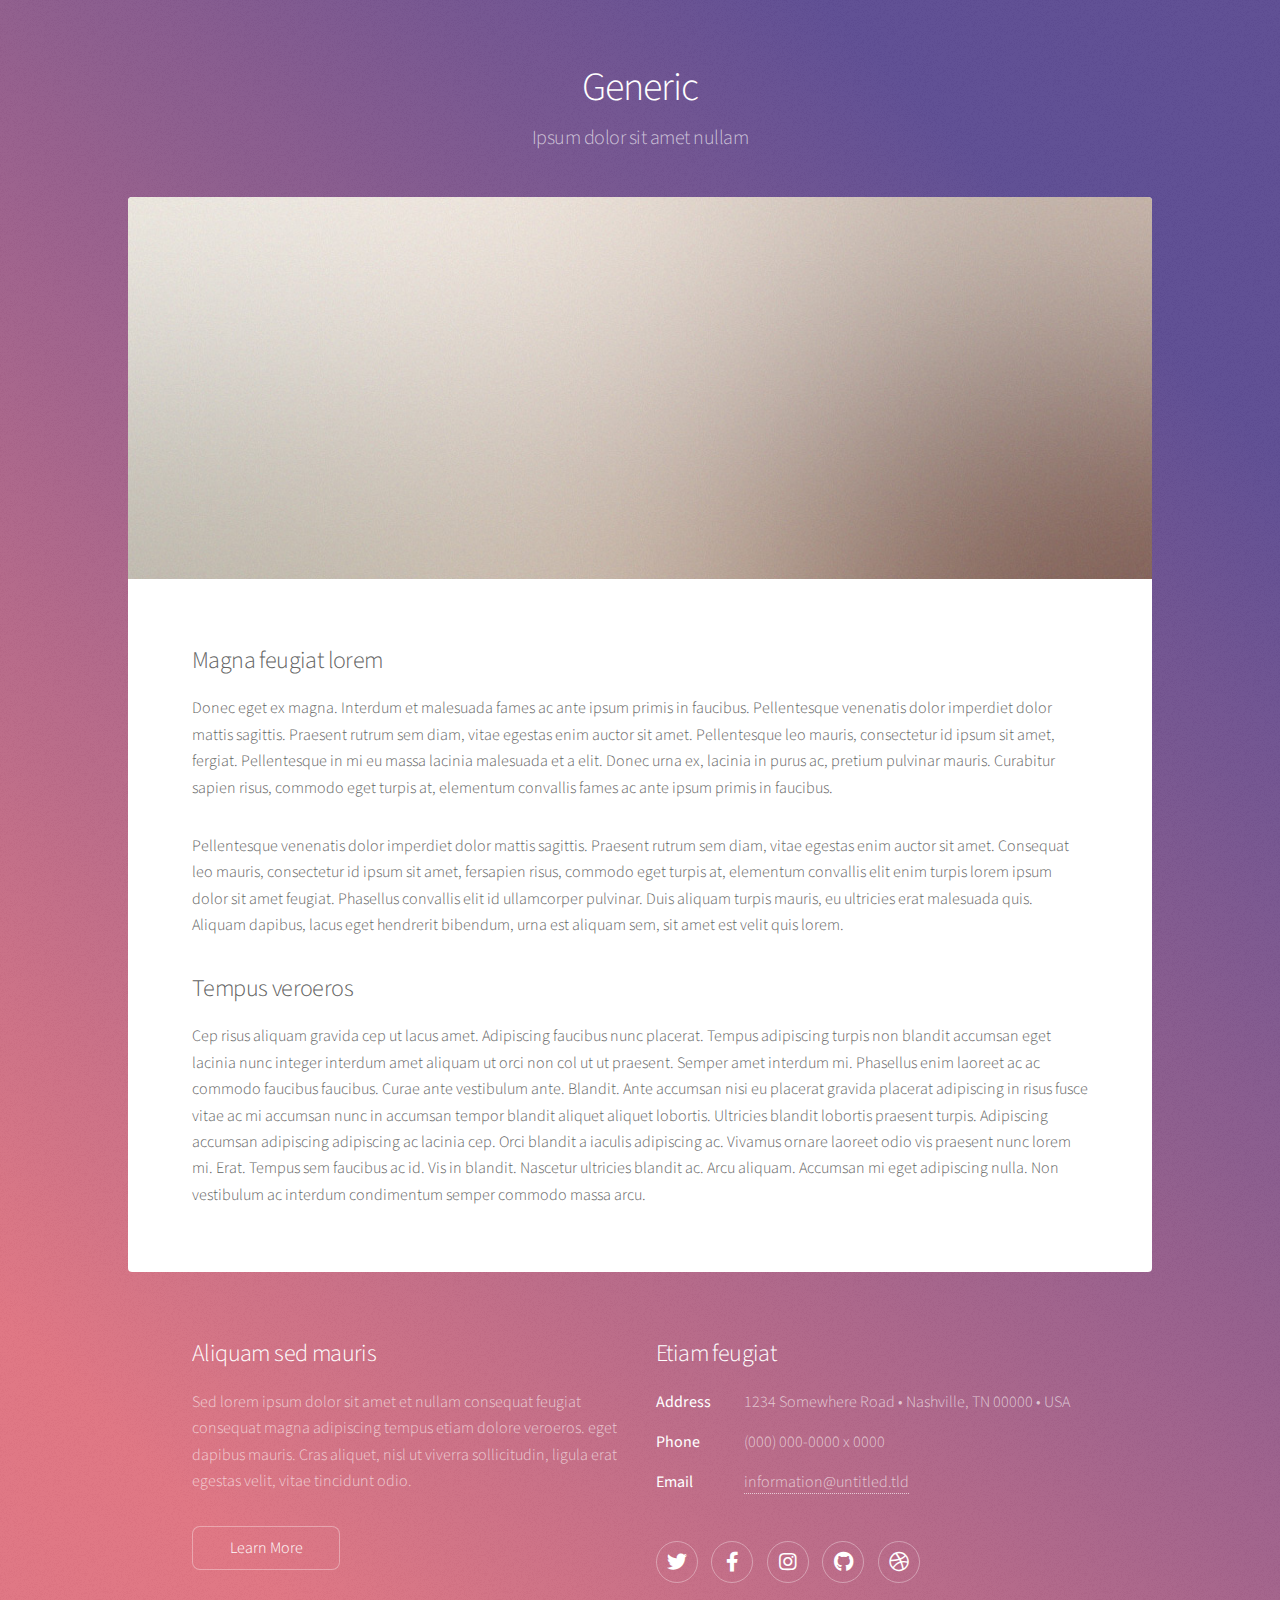
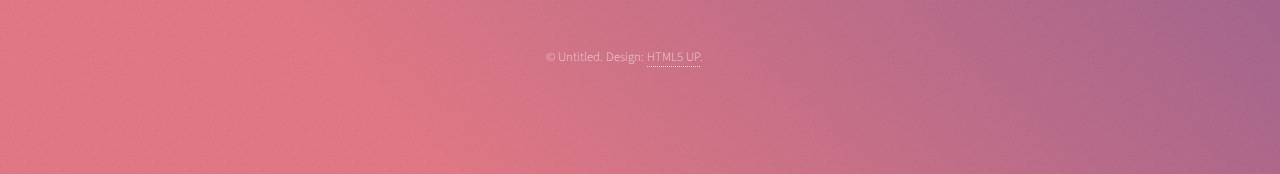
<file: generic.html>
<!DOCTYPE HTML>
<!--
	Stellar by HTML5 UP
	html5up.net | @ajlkn
	Free for personal and commercial use under the CCA 3.0 license (html5up.net/license)
-->
<html>
	<head>
		<title>Generic - Stellar by HTML5 UP</title>
		<meta charset="utf-8" />
		<meta name="viewport" content="width=device-width, initial-scale=1, user-scalable=no" />
		<link rel="stylesheet" href="assets/css/main.css" />
		<noscript><link rel="stylesheet" href="assets/css/noscript.css" /></noscript>
	</head>
	<body class="is-preload">

		<!-- Wrapper -->
			<div id="wrapper">

				<!-- Header -->
					<header id="header">
						<h1>Generic</h1>
						<p>Ipsum dolor sit amet nullam</p>
					</header>

				<!-- Main -->
					<div id="main">

						<!-- Content -->
							<section id="content" class="main">
								<span class="image main"><img src="images/pic04.jpg" alt="" /></span>
								<h2>Magna feugiat lorem</h2>
								<p>Donec eget ex magna. Interdum et malesuada fames ac ante ipsum primis in faucibus. Pellentesque venenatis dolor imperdiet dolor mattis sagittis. Praesent rutrum sem diam, vitae egestas enim auctor sit amet. Pellentesque leo mauris, consectetur id ipsum sit amet, fergiat. Pellentesque in mi eu massa lacinia malesuada et a elit. Donec urna ex, lacinia in purus ac, pretium pulvinar mauris. Curabitur sapien risus, commodo eget turpis at, elementum convallis fames ac ante ipsum primis in faucibus.</p>
								<p>Pellentesque venenatis dolor imperdiet dolor mattis sagittis. Praesent rutrum sem diam, vitae egestas enim auctor sit amet. Consequat leo mauris, consectetur id ipsum sit amet, fersapien risus, commodo eget turpis at, elementum convallis elit enim turpis lorem ipsum dolor sit amet feugiat. Phasellus convallis elit id ullamcorper pulvinar. Duis aliquam turpis mauris, eu ultricies erat malesuada quis. Aliquam dapibus, lacus eget hendrerit bibendum, urna est aliquam sem, sit amet est velit quis lorem.</p>
								<h2>Tempus veroeros</h2>
								<p>Cep risus aliquam gravida cep ut lacus amet. Adipiscing faucibus nunc placerat. Tempus adipiscing turpis non blandit accumsan eget lacinia nunc integer interdum amet aliquam ut orci non col ut ut praesent. Semper amet interdum mi. Phasellus enim laoreet ac ac commodo faucibus faucibus. Curae ante vestibulum ante. Blandit. Ante accumsan nisi eu placerat gravida placerat adipiscing in risus fusce vitae ac mi accumsan nunc in accumsan tempor blandit aliquet aliquet lobortis. Ultricies blandit lobortis praesent turpis. Adipiscing accumsan adipiscing adipiscing ac lacinia cep. Orci blandit a iaculis adipiscing ac. Vivamus ornare laoreet odio vis praesent nunc lorem mi. Erat. Tempus sem faucibus ac id. Vis in blandit. Nascetur ultricies blandit ac. Arcu aliquam. Accumsan mi eget adipiscing nulla. Non vestibulum ac interdum condimentum semper commodo massa arcu.</p>
							</section>

					</div>

				<!-- Footer -->
					<footer id="footer">
						<section>
							<h2>Aliquam sed mauris</h2>
							<p>Sed lorem ipsum dolor sit amet et nullam consequat feugiat consequat magna adipiscing tempus etiam dolore veroeros. eget dapibus mauris. Cras aliquet, nisl ut viverra sollicitudin, ligula erat egestas velit, vitae tincidunt odio.</p>
							<ul class="actions">
								<li><a href="#" class="button">Learn More</a></li>
							</ul>
						</section>
						<section>
							<h2>Etiam feugiat</h2>
							<dl class="alt">
								<dt>Address</dt>
								<dd>1234 Somewhere Road &bull; Nashville, TN 00000 &bull; USA</dd>
								<dt>Phone</dt>
								<dd>(000) 000-0000 x 0000</dd>
								<dt>Email</dt>
								<dd><a href="#">information@untitled.tld</a></dd>
							</dl>
							<ul class="icons">
								<li><a href="#" class="icon brands fa-twitter alt"><span class="label">Twitter</span></a></li>
								<li><a href="#" class="icon brands fa-facebook-f alt"><span class="label">Facebook</span></a></li>
								<li><a href="#" class="icon brands fa-instagram alt"><span class="label">Instagram</span></a></li>
								<li><a href="#" class="icon brands fa-github alt"><span class="label">GitHub</span></a></li>
								<li><a href="#" class="icon brands fa-dribbble alt"><span class="label">Dribbble</span></a></li>
							</ul>
						</section>
						<p class="copyright">&copy; Untitled. Design: <a href="https://html5up.net">HTML5 UP</a>.</p>
					</footer>

			</div>

		<!-- Scripts -->
			<script src="assets/js/jquery.min.js"></script>
			<script src="assets/js/jquery.scrollex.min.js"></script>
			<script src="assets/js/jquery.scrolly.min.js"></script>
			<script src="assets/js/browser.min.js"></script>
			<script src="assets/js/breakpoints.min.js"></script>
			<script src="assets/js/util.js"></script>
			<script src="assets/js/main.js"></script>

	</body>
</html>
</file>
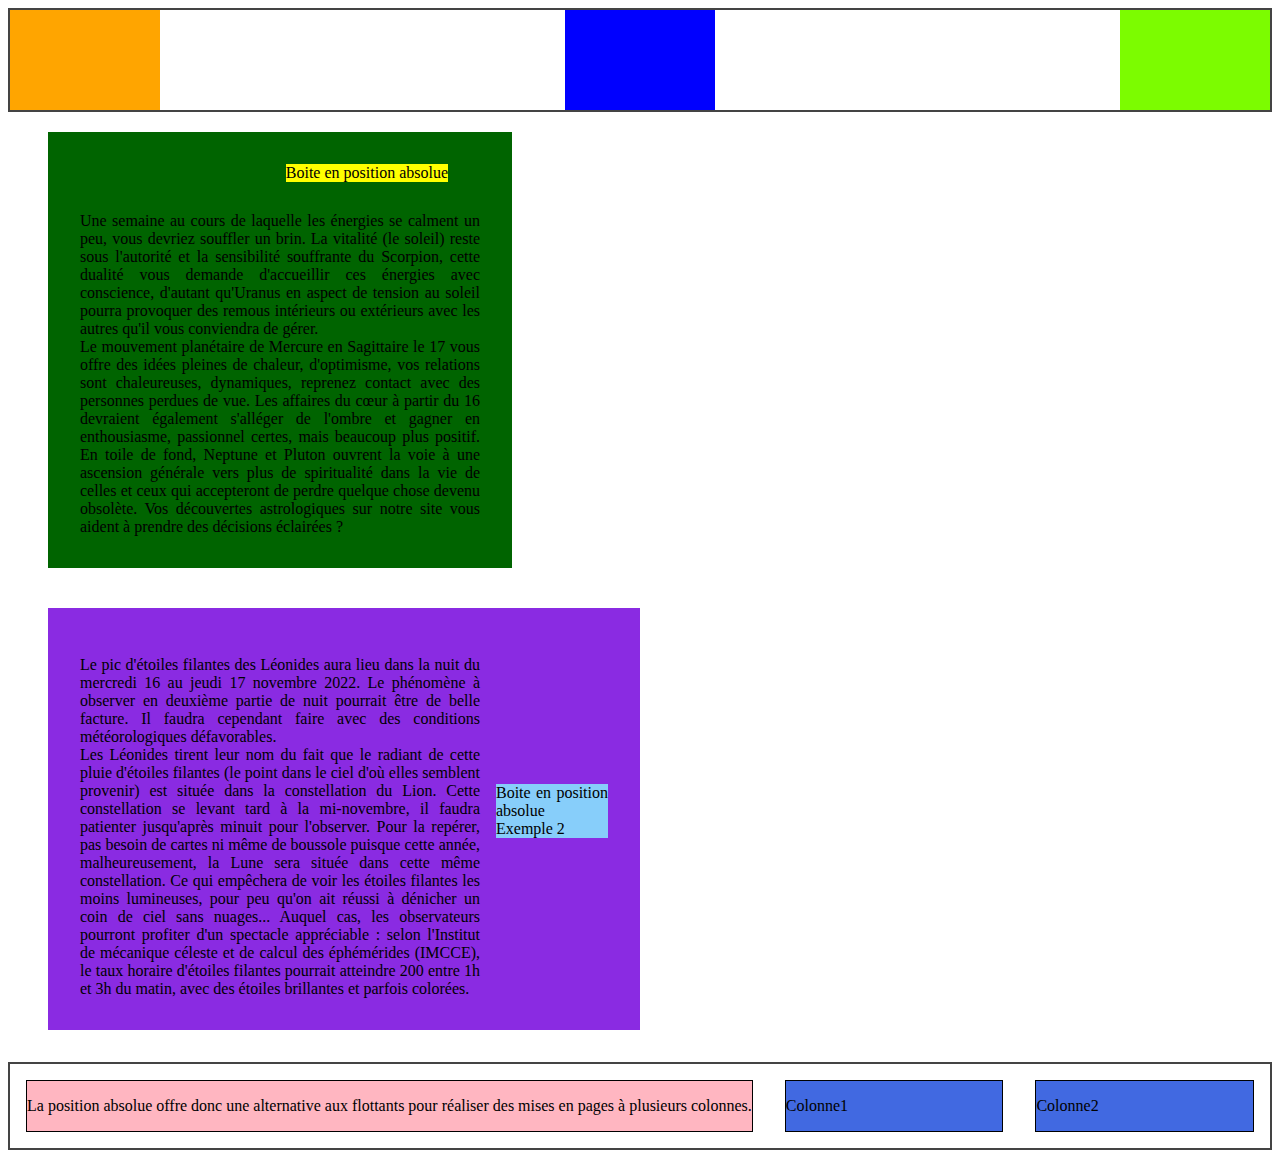
<file: HTML/Exercices HTML CSS MARKDOWN/FlexboxTest.html>
<! DOCTYPE html>
<html>
	<head>
		<!--En tête de la page -->
		<meta http-equiv="Content-Type" content="text/html; charset=utf-8" />
		<link rel="stylesheet" href="CSS/cssflex.css">

		<title>Flexbox</title>
	</head>

	<body>
		<div id="conteneur">
			<div class="element"></div>
			<div class="element"></div>
			<div class="element"></div>
		</div>

		<div class="verte">
			<p>Une semaine au cours de laquelle les énergies se calment un peu, vous devriez souffler un brin. La vitalité (le soleil) reste sous l'autorité et la sensibilité souffrante du Scorpion, cette dualité vous demande d'accueillir ces énergies avec conscience, d'autant qu'Uranus en aspect de tension au soleil pourra provoquer des remous intérieurs ou extérieurs avec les autres qu'il vous conviendra de gérer.<br/>

			Le mouvement planétaire de Mercure en Sagittaire le 17 vous offre des idées pleines de chaleur, d'optimisme, vos relations sont chaleureuses, dynamiques, reprenez contact avec des personnes perdues de vue. Les affaires du cœur à partir du 16 devraient également s'alléger de l'ombre et gagner en enthousiasme, passionnel certes, mais beaucoup plus positif. En toile de fond, Neptune et Pluton ouvrent la voie à une ascension générale vers plus de spiritualité dans la vie de celles et ceux qui accepteront de perdre quelque chose devenu obsolète. Vos découvertes astrologiques sur notre site vous aident à prendre des décisions éclairées ?</p>

			<p class="jaune">Boite en position absolue </p>
		</div>

		<div class="bleu">
			<p>Le pic d'étoiles filantes des Léonides aura lieu dans la nuit du mercredi 16 au jeudi 17 novembre 2022. Le phénomène à observer en deuxième partie de nuit pourrait être de belle facture. Il faudra cependant faire avec des conditions météorologiques défavorables.<br/>
				Les Léonides tirent leur nom du fait que le radiant de cette pluie d'étoiles filantes (le point dans le ciel d'où elles semblent provenir) est située dans la constellation du Lion. Cette constellation se levant tard à la mi-novembre, il faudra patienter jusqu'après minuit pour l'observer. Pour la repérer, pas besoin de cartes ni même de boussole puisque cette année, malheureusement, la Lune sera située dans cette même constellation. Ce qui empêchera de voir les étoiles filantes les moins lumineuses, pour peu qu'on ait réussi à dénicher un coin de ciel sans nuages...

				Auquel cas, les observateurs pourront profiter d'un spectacle appréciable : selon l'Institut de mécanique céleste et de calcul des éphémérides (IMCCE), le taux horaire d'étoiles filantes pourrait atteindre 200 entre 1h et 3h du matin, avec des étoiles brillantes et parfois colorées.</p>
			<p class="bleuclair">Boite en position absolue<br/> Exemple 2</p>
		</div>
		<div id="conteneur">
		<div class="element1"><p>La position absolue offre donc une alternative aux flottants pour réaliser des mises en pages à plusieurs colonnes.</p></div>

		<div class="element2"><p>Colonne1</p></div>

		<div class="element3"><p>Colonne2</p></div>
	</div>
	</body>
</html>
</file>
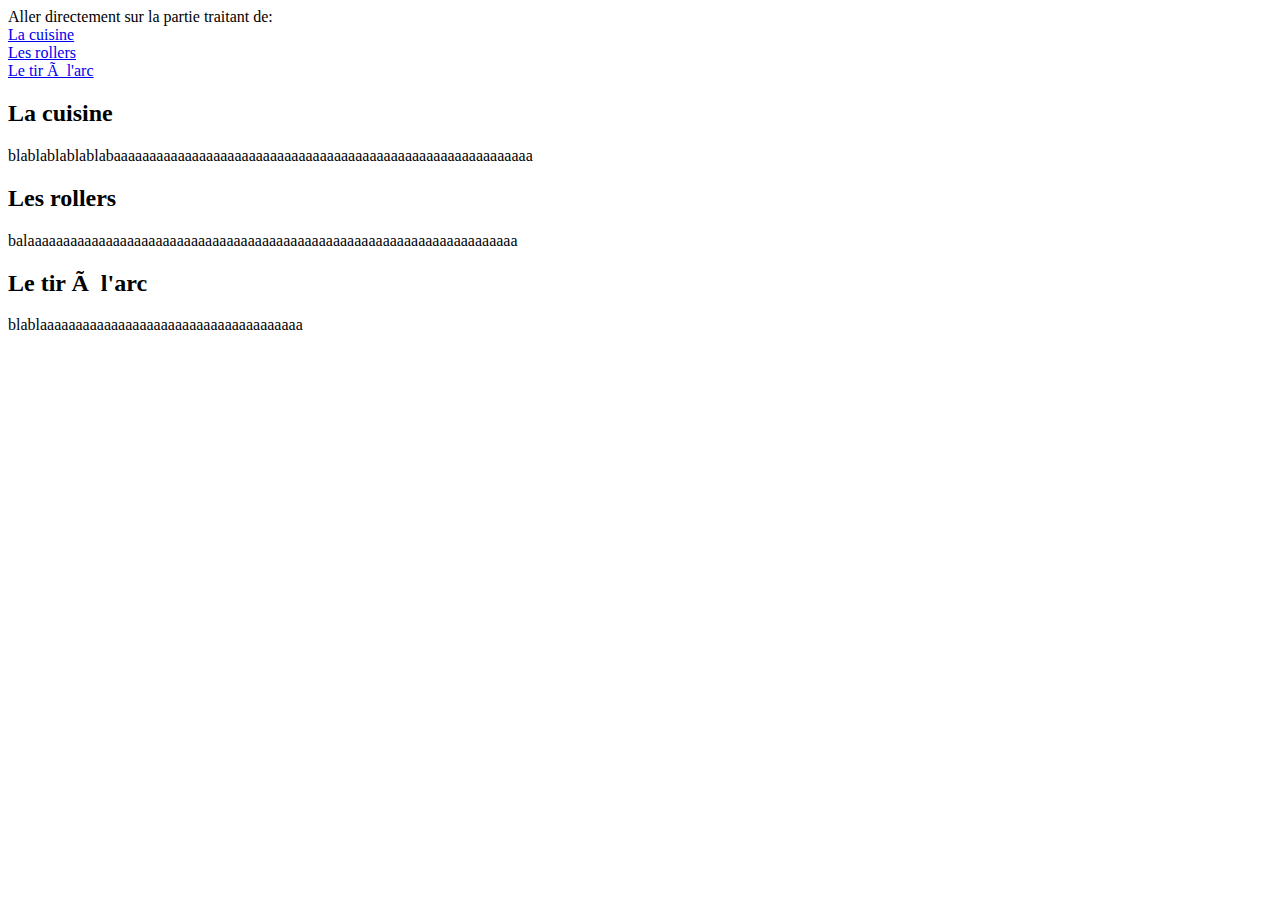
<file: HTML/Exercices HTML CSS MARKDOWN/pageliens.html>
<! DOCTYPE html>
<html>
<head>
		<!--En tête de la page -->
		<meta charset="uft_8"/>
		<title>Titre</title>
</head>

<body>
	<p>Aller directement sur la partie traitant de:<br/>
		<a href="#cuisine">La cuisine</a><br/>
		<a href="#rollers">Les rollers</a><br/>
		<a href="#arcs">Le tir à l'arc</a><br/>
	</p>

	<h2 id="cuisine">La cuisine</h2>

	<p> blablablablablabaaaaaaaaaaaaaaaaaaaaaaaaaaaaaaaaaaaaaaaaaaaaaaaaaaaaaaaaaaa</p>

	<h2 id="rollers">Les rollers </h2>

	<p> balaaaaaaaaaaaaaaaaaaaaaaaaaaaaaaaaaaaaaaaaaaaaaaaaaaaaaaaaaaaaaaaaaaaaa</p>

	<h2 id="arcs">Le tir à l'arc</h2>

	<p>blablaaaaaaaaaaaaaaaaaaaaaaaaaaaaaaaaaaaaa<p>
</body>
</html>
</file>
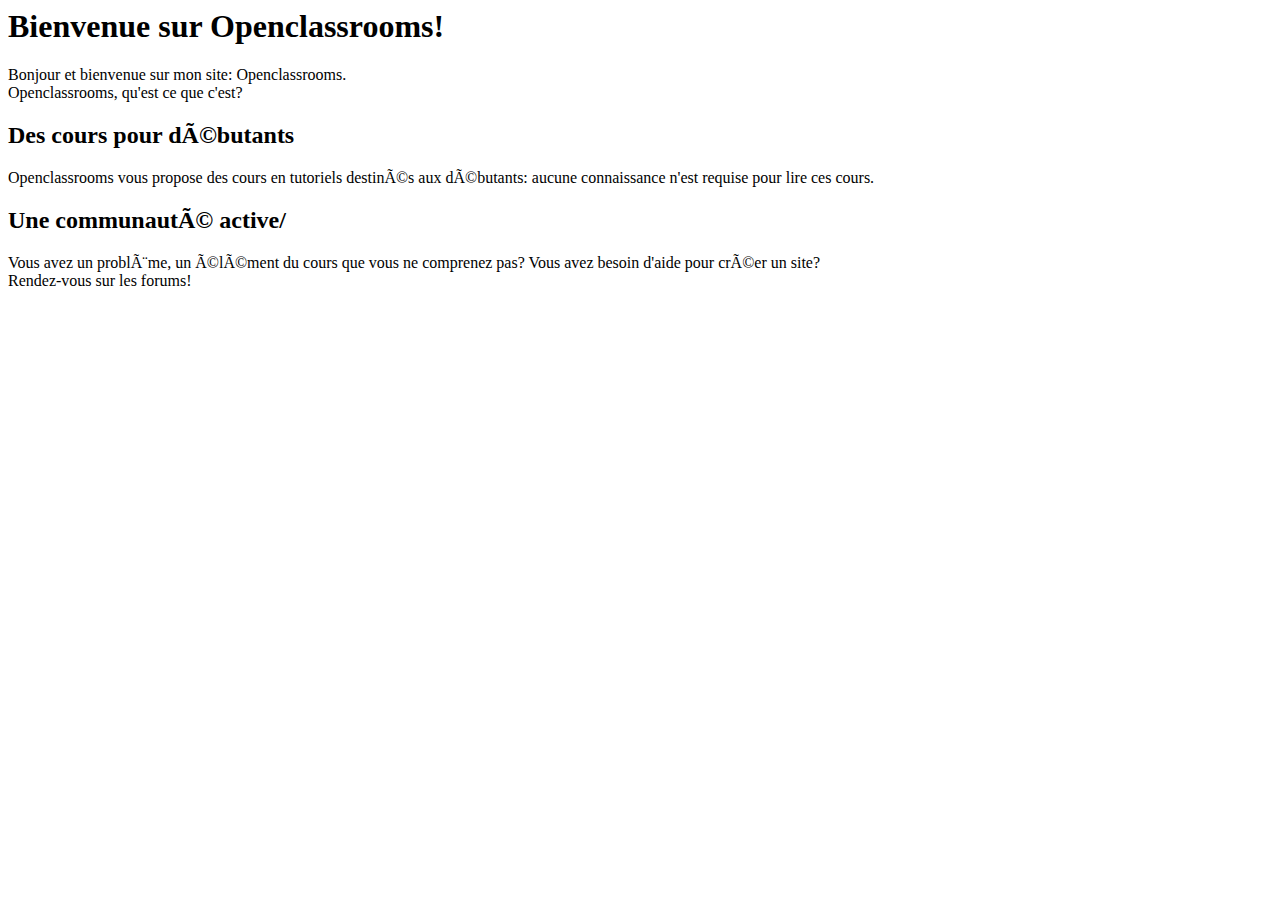
<file: HTML/Exercices HTML CSS MARKDOWN/Test2.html>
<! DOCTYPE html>
<html>
<head>
		<!--En tête de la page -->
		<meta charset="uft_8"/>
		<title>Présentation d' Openclassrooms</title>
</head>

<body>
	<h1> Bienvenue sur Openclassrooms! </h1>

	<p> Bonjour et bienvenue sur mon site: Openclassrooms. <br/>
	Openclassrooms, qu'est ce que c'est?</p>

	<h2> Des cours pour débutants </h2>

	<p> Openclassrooms vous propose des cours en tutoriels destinés aux débutants: aucune connaissance n'est requise pour lire ces cours.</p>

	<h2> Une communauté active/ </h2>

	<p> Vous avez un problème, un élément du cours que vous ne comprenez pas? Vous avez besoin d'aide pour créer un site?<br/>
	Rendez-vous sur les forums!<p/>
</body>
</html>
</file>
<file: HTML/Exercice Créer son site HTML CSS/exo site - Templates de base/html5up-stellar/assets/css/noscript.css>
/*
	Stellar by HTML5 UP
	html5up.net | @ajlkn
	Free for personal and commercial use under the CCA 3.0 license (html5up.net/license)
*/

/* Header */

	body.is-preload #header.alt > * {
		opacity: 1;
	}

	body.is-preload #header.alt .logo {
		-moz-transform: none;
		-webkit-transform: none;
		-ms-transform: none;
		transform: none;
	}
</file>
<file: style.css>
.document {
    display: flex;
    background-color: rgb(150, 197, 62);
    width: 30%;
    margin-top: 20%;
    margin-left: 20%;
}

.presentationslide {
    display: flex;
    background-color: #f35b9a;
    width: 25%;
    margin-top: -4.5%;
    margin-left: 60%; 

}

section a  {
    color: rgb(234, 240, 241);
    text-decoration: none;
    font-weight: bold;
    padding-left: 2% ;
}

.aurabelle {
    color: black;
    display: flex;
    background-color: #4bcec7;
    width: 35%;
    margin-top: -22%;
    margin-left: 35%;
}
</file>
<file: assets/css/noscript.css>
/*
	Stellar by HTML5 UP
	html5up.net | @ajlkn
	Free for personal and commercial use under the CCA 3.0 license (html5up.net/license)
*/

/* Header */

	body.is-preload #header.alt > * {
		opacity: 1;
	}

	body.is-preload #header.alt .logo {
		-moz-transform: none;
		-webkit-transform: none;
		-ms-transform: none;
		transform: none;
	}
</file>
<file: HTML/Exercices HTML CSS MARKDOWN/CSS/cssflex.css>
#conteneur
{
	display: flex;
	justify-content: space-between;
	border:2px solid #444;
}

.element
{
	width: 150px;
	height:100px;
}

.element:nth-child(1)
{
	background-color: orange;
}

.element:nth-child(2)
{
	background-color: blue;
}

.element:nth-child(3)
{
	background-color: lawngreen;
}

.verte
{
	margin-top: 20px;
	margin-left:40px;
	position:relative;
	background-color:darkgreen;
	width:25em;
	padding-top:4em;
	padding-left:2em;
	padding-right:2em;
	padding-bottom: 1em;
	text-align:justify;
}

.jaune
{
	position:absolute;
	top:1em;
	right:4em;
	background-color:yellow;
}

.bleu
{
	margin-top: 40px;
	margin-left:40px;
	margin-bottom: 2em;
	position:relative;
	background-color:blueviolet;
	width:25em;
	padding-right: 10em;
	padding-left:2em ;
	padding-bottom: 1em;
	padding-top:2em;
	text-align:justify;
}

.bleuclair
{
	position:absolute;
	top:10em;
	right:2em;
	width: 7em;
	background-color:lightskyblue;
}

.element1
{
	margin:1em;
	border: 1px solid #000000;	
	background-color: lightpink;
}

.element2
{
	/*position:absolute;
	top:1em;
	left:1%;*/
	width: 70%;
	border: 1px solid #000000;
	background-color: royalblue;
	margin:1em;
	flex:2;

}

.element3
{
	/*position:absolute;
	top:1em;
	right:1%;
	width: 18%;*/
	border: 1px solid #000000;
	background-color: royalblue;
	margin:1em;
	flex:2;
}

.conteneur
{
	padding-top:2em;
	display:flex;
	border:1px solid black;
}
</file>
<file: HTML/Exercice Créer son site HTML CSS/exo site - Templates de base/html5up-stellar/assets/css/main.css>
@import url(fontawesome-all.min.css);
@import 'https://fonts.googleapis.com/css?family=Source+Sans+Pro:300,400';

/*
	Stellar by HTML5 UP
	html5up.net | @ajlkn
	Free for personal and commercial use under the CCA 3.0 license (html5up.net/license)
*/

html, body, div, span, applet, object,
iframe, h1, h2, h3, h4, h5, h6, p, blockquote,
pre, a, abbr, acronym, address, big, cite,
code, del, dfn, em, img, ins, kbd, q, s, samp,
small, strike, strong, sub, sup, tt, var, b,
u, i, center, dl, dt, dd, ol, ul, li, fieldset,
form, label, legend, table, caption, tbody,
tfoot, thead, tr, th, td, article, aside,
canvas, details, embed, figure, figcaption,
footer, header, hgroup, menu, nav, output, ruby,
section, summary, time, mark, audio, video {
	margin: 0;
	padding: 0;
	border: 0;
	font-size: 100%;
	font: inherit;
	vertical-align: baseline;}

article, aside, details, figcaption, figure,
footer, header, hgroup, menu, nav, section {
	display: block;}

body {
	line-height: 1;
}

ol, ul {
	list-style: none;
}

blockquote, q {
	quotes: none;
}

	blockquote:before, blockquote:after, q:before, q:after {
		content: '';
		content: none;
	}

table {
	border-collapse: collapse;
	border-spacing: 0;
}

body {
	-webkit-text-size-adjust: none;
}

mark {
	background-color: transparent;
	color: inherit;
}

input::-moz-focus-inner {
	border: 0;
	padding: 0;
}

input, select, textarea {
	-moz-appearance: none;
	-webkit-appearance: none;
	-ms-appearance: none;
	appearance: none;
}

/* Basic */

	@-ms-viewport {
		width: device-width;
	}

	body {
		-ms-overflow-style: scrollbar;
	}

	@media screen and (max-width: 480px) {

		html, body {
			min-width: 320px;
		}

	}

	html {
		box-sizing: border-box;
	}

	*, *:before, *:after {
		box-sizing: inherit;
	}

	body {
		background-color: #935d8c;
		background-image: url("images/overlay.png"), -moz-linear-gradient(45deg, #e37682 15%, #5f4d93 85%);
		background-image: url("images/overlay.png"), -webkit-linear-gradient(45deg, #e37682 15%, #5f4d93 85%);
		background-image: url("images/overlay.png"), -ms-linear-gradient(45deg, #e37682 15%, #5f4d93 85%);
		background-image: url("images/overlay.png"), linear-gradient(45deg, #e37682 15%, #5f4d93 85%);
	}

		body.is-preload *, body.is-preload *:before, body.is-preload *:after {
			-moz-animation: none !important;
			-webkit-animation: none !important;
			-ms-animation: none !important;
			animation: none !important;
			-moz-transition: none !important;
			-webkit-transition: none !important;
			-ms-transition: none !important;
			transition: none !important;
		}

/* Type */

	body {
		background-color: #935d8c;
		color: rgba(255, 255, 255, 0.65);
	}

	body, input, select, textarea {
		font-family: "Source Sans Pro", Helvetica, sans-serif;
		font-size: 17pt;
		font-weight: 300;
		line-height: 1.65;
	}

		@media screen and (max-width: 1680px) {

			body, input, select, textarea {
				font-size: 14pt;
			}

		}

		@media screen and (max-width: 1280px) {

			body, input, select, textarea {
				font-size: 12pt;
			}

		}

		@media screen and (max-width: 360px) {

			body, input, select, textarea {
				font-size: 11pt;
			}

		}

	a {
		-moz-transition: color 0.2s ease, border-bottom 0.2s ease;
		-webkit-transition: color 0.2s ease, border-bottom 0.2s ease;
		-ms-transition: color 0.2s ease, border-bottom 0.2s ease;
		transition: color 0.2s ease, border-bottom 0.2s ease;
		text-decoration: none;
		border-bottom: dotted 1px;
		color: inherit;
	}

		a:hover {
			border-bottom-color: transparent;
		}

	strong, b {
		font-weight: 400;
	}

	em, i {
		font-style: italic;
	}

	p {
		margin: 0 0 2em 0;
	}

		p.content {
			-moz-columns: 20em 2;
			-webkit-columns: 20em 2;
			-ms-columns: 20em 2;
			columns: 20em 2;
			-moz-column-gap: 2em;
			-webkit-column-gap: 2em;
			-ms-column-gap: 2em;
			column-gap: 2em;
			text-align: justify;
		}

	h1, h2, h3, h4, h5, h6 {
		font-weight: 300;
		line-height: 1.5;
		margin: 0 0 0.7em 0;
		letter-spacing: -0.025em;
	}

		h1 a, h2 a, h3 a, h4 a, h5 a, h6 a {
			color: inherit;
			text-decoration: none;
		}

	h1 {
		font-size: 2.5em;
		line-height: 1.2;
	}

	h2 {
		font-size: 1.5em;
	}

	h3 {
		font-size: 1.25em;
	}

	h4 {
		font-size: 1.1em;
	}

	h5 {
		font-size: 0.9em;
	}

	h6 {
		font-size: 0.7em;
	}

	@media screen and (max-width: 736px) {

		h1 {
			font-size: 2em;
		}

	}

	sub {
		font-size: 0.8em;
		position: relative;
		top: 0.5em;
	}

	sup {
		font-size: 0.8em;
		position: relative;
		top: -0.5em;
	}

	blockquote {
		border-left: solid 4px;
		font-style: italic;
		margin: 0 0 2em 0;
		padding: 0.5em 0 0.5em 2em;
	}

	code {
		border-radius: 8px;
		border: solid 1px;
		font-family: "Courier New", monospace;
		font-size: 0.9em;
		margin: 0 0.25em;
		padding: 0.25em 0.65em;
	}

	pre {
		-webkit-overflow-scrolling: touch;
		font-family: "Courier New", monospace;
		font-size: 0.9em;
		margin: 0 0 2em 0;
	}

		pre code {
			display: block;
			line-height: 1.75;
			padding: 1em 1.5em;
			overflow-x: auto;
		}

	hr {
		border: 0;
		border-bottom: solid 1px;
		margin: 2em 0;
	}

		hr.major {
			margin: 3em 0;
		}

	.align-left {
		text-align: left;
	}

	.align-center {
		text-align: center;
	}

	.align-right {
		text-align: right;
	}

	input, select, textarea {
		color: #ffffff;
	}

	a:hover {
		color: #ffffff;
	}

	strong, b {
		color: #ffffff;
	}

	h1, h2, h3, h4, h5, h6 {
		color: #ffffff;
	}

	blockquote {
		border-left-color: rgba(255, 255, 255, 0.35);
	}

	code {
		background: rgba(255, 255, 255, 0.075);
		border-color: rgba(255, 255, 255, 0.35);
	}

	hr {
		border-bottom-color: rgba(255, 255, 255, 0.35);
	}

/* Row */

	.row {
		display: flex;
		flex-wrap: wrap;
		box-sizing: border-box;
		align-items: stretch;
	}

		.row > * {
			box-sizing: border-box;
		}

		.row.gtr-uniform > * > :last-child {
			margin-bottom: 0;
		}

		.row.aln-left {
			justify-content: flex-start;
		}

		.row.aln-center {
			justify-content: center;
		}

		.row.aln-right {
			justify-content: flex-end;
		}

		.row.aln-top {
			align-items: flex-start;
		}

		.row.aln-middle {
			align-items: center;
		}

		.row.aln-bottom {
			align-items: flex-end;
		}

		.row > .imp {
			order: -1;
		}

		.row > .col-1 {
			width: 8.33333%;
		}

		.row > .off-1 {
			margin-left: 8.33333%;
		}

		.row > .col-2 {
			width: 16.66667%;
		}

		.row > .off-2 {
			margin-left: 16.66667%;
		}

		.row > .col-3 {
			width: 25%;
		}

		.row > .off-3 {
			margin-left: 25%;
		}

		.row > .col-4 {
			width: 33.33333%;
		}

		.row > .off-4 {
			margin-left: 33.33333%;
		}

		.row > .col-5 {
			width: 41.66667%;
		}

		.row > .off-5 {
			margin-left: 41.66667%;
		}

		.row > .col-6 {
			width: 50%;
		}

		.row > .off-6 {
			margin-left: 50%;
		}

		.row > .col-7 {
			width: 58.33333%;
		}

		.row > .off-7 {
			margin-left: 58.33333%;
		}

		.row > .col-8 {
			width: 66.66667%;
		}

		.row > .off-8 {
			margin-left: 66.66667%;
		}

		.row > .col-9 {
			width: 75%;
		}

		.row > .off-9 {
			margin-left: 75%;
		}

		.row > .col-10 {
			width: 83.33333%;
		}

		.row > .off-10 {
			margin-left: 83.33333%;
		}

		.row > .col-11 {
			width: 91.66667%;
		}

		.row > .off-11 {
			margin-left: 91.66667%;
		}

		.row > .col-12 {
			width: 100%;
		}

		.row > .off-12 {
			margin-left: 100%;
		}

		.row.gtr-0 {
			margin-top: 0;
			margin-left: 0em;
		}

			.row.gtr-0 > * {
				padding: 0 0 0 0em;
			}

			.row.gtr-0.gtr-uniform {
				margin-top: 0em;
			}

				.row.gtr-0.gtr-uniform > * {
					padding-top: 0em;
				}

		.row.gtr-25 {
			margin-top: 0;
			margin-left: -0.375em;
		}

			.row.gtr-25 > * {
				padding: 0 0 0 0.375em;
			}

			.row.gtr-25.gtr-uniform {
				margin-top: -0.375em;
			}

				.row.gtr-25.gtr-uniform > * {
					padding-top: 0.375em;
				}

		.row.gtr-50 {
			margin-top: 0;
			margin-left: -0.75em;
		}

			.row.gtr-50 > * {
				padding: 0 0 0 0.75em;
			}

			.row.gtr-50.gtr-uniform {
				margin-top: -0.75em;
			}

				.row.gtr-50.gtr-uniform > * {
					padding-top: 0.75em;
				}

		.row {
			margin-top: 0;
			margin-left: -1.5em;
		}

			.row > * {
				padding: 0 0 0 1.5em;
			}

			.row.gtr-uniform {
				margin-top: -1.5em;
			}

				.row.gtr-uniform > * {
					padding-top: 1.5em;
				}

		.row.gtr-150 {
			margin-top: 0;
			margin-left: -2.25em;
		}

			.row.gtr-150 > * {
				padding: 0 0 0 2.25em;
			}

			.row.gtr-150.gtr-uniform {
				margin-top: -2.25em;
			}

				.row.gtr-150.gtr-uniform > * {
					padding-top: 2.25em;
				}

		.row.gtr-200 {
			margin-top: 0;
			margin-left: -3em;
		}

			.row.gtr-200 > * {
				padding: 0 0 0 3em;
			}

			.row.gtr-200.gtr-uniform {
				margin-top: -3em;
			}

				.row.gtr-200.gtr-uniform > * {
					padding-top: 3em;
				}

		@media screen and (max-width: 1680px) {

			.row {
				display: flex;
				flex-wrap: wrap;
				box-sizing: border-box;
				align-items: stretch;
			}

				.row > * {
					box-sizing: border-box;
				}

				.row.gtr-uniform > * > :last-child {
					margin-bottom: 0;
				}

				.row.aln-left {
					justify-content: flex-start;
				}

				.row.aln-center {
					justify-content: center;
				}

				.row.aln-right {
					justify-content: flex-end;
				}

				.row.aln-top {
					align-items: flex-start;
				}

				.row.aln-middle {
					align-items: center;
				}

				.row.aln-bottom {
					align-items: flex-end;
				}

				.row > .imp-xlarge {
					order: -1;
				}

				.row > .col-1-xlarge {
					width: 8.33333%;
				}

				.row > .off-1-xlarge {
					margin-left: 8.33333%;
				}

				.row > .col-2-xlarge {
					width: 16.66667%;
				}

				.row > .off-2-xlarge {
					margin-left: 16.66667%;
				}

				.row > .col-3-xlarge {
					width: 25%;
				}

				.row > .off-3-xlarge {
					margin-left: 25%;
				}

				.row > .col-4-xlarge {
					width: 33.33333%;
				}

				.row > .off-4-xlarge {
					margin-left: 33.33333%;
				}

				.row > .col-5-xlarge {
					width: 41.66667%;
				}

				.row > .off-5-xlarge {
					margin-left: 41.66667%;
				}

				.row > .col-6-xlarge {
					width: 50%;
				}

				.row > .off-6-xlarge {
					margin-left: 50%;
				}

				.row > .col-7-xlarge {
					width: 58.33333%;
				}

				.row > .off-7-xlarge {
					margin-left: 58.33333%;
				}

				.row > .col-8-xlarge {
					width: 66.66667%;
				}

				.row > .off-8-xlarge {
					margin-left: 66.66667%;
				}

				.row > .col-9-xlarge {
					width: 75%;
				}

				.row > .off-9-xlarge {
					margin-left: 75%;
				}

				.row > .col-10-xlarge {
					width: 83.33333%;
				}

				.row > .off-10-xlarge {
					margin-left: 83.33333%;
				}

				.row > .col-11-xlarge {
					width: 91.66667%;
				}

				.row > .off-11-xlarge {
					margin-left: 91.66667%;
				}

				.row > .col-12-xlarge {
					width: 100%;
				}

				.row > .off-12-xlarge {
					margin-left: 100%;
				}

				.row.gtr-0 {
					margin-top: 0;
					margin-left: 0em;
				}

					.row.gtr-0 > * {
						padding: 0 0 0 0em;
					}

					.row.gtr-0.gtr-uniform {
						margin-top: 0em;
					}

						.row.gtr-0.gtr-uniform > * {
							padding-top: 0em;
						}

				.row.gtr-25 {
					margin-top: 0;
					margin-left: -0.375em;
				}

					.row.gtr-25 > * {
						padding: 0 0 0 0.375em;
					}

					.row.gtr-25.gtr-uniform {
						margin-top: -0.375em;
					}

						.row.gtr-25.gtr-uniform > * {
							padding-top: 0.375em;
						}

				.row.gtr-50 {
					margin-top: 0;
					margin-left: -0.75em;
				}

					.row.gtr-50 > * {
						padding: 0 0 0 0.75em;
					}

					.row.gtr-50.gtr-uniform {
						margin-top: -0.75em;
					}

						.row.gtr-50.gtr-uniform > * {
							padding-top: 0.75em;
						}

				.row {
					margin-top: 0;
					margin-left: -1.5em;
				}

					.row > * {
						padding: 0 0 0 1.5em;
					}

					.row.gtr-uniform {
						margin-top: -1.5em;
					}

						.row.gtr-uniform > * {
							padding-top: 1.5em;
						}

				.row.gtr-150 {
					margin-top: 0;
					margin-left: -2.25em;
				}

					.row.gtr-150 > * {
						padding: 0 0 0 2.25em;
					}

					.row.gtr-150.gtr-uniform {
						margin-top: -2.25em;
					}

						.row.gtr-150.gtr-uniform > * {
							padding-top: 2.25em;
						}

				.row.gtr-200 {
					margin-top: 0;
					margin-left: -3em;
				}

					.row.gtr-200 > * {
						padding: 0 0 0 3em;
					}

					.row.gtr-200.gtr-uniform {
						margin-top: -3em;
					}

						.row.gtr-200.gtr-uniform > * {
							padding-top: 3em;
						}

		}

		@media screen and (max-width: 1280px) {

			.row {
				display: flex;
				flex-wrap: wrap;
				box-sizing: border-box;
				align-items: stretch;
			}

				.row > * {
					box-sizing: border-box;
				}

				.row.gtr-uniform > * > :last-child {
					margin-bottom: 0;
				}

				.row.aln-left {
					justify-content: flex-start;
				}

				.row.aln-center {
					justify-content: center;
				}

				.row.aln-right {
					justify-content: flex-end;
				}

				.row.aln-top {
					align-items: flex-start;
				}

				.row.aln-middle {
					align-items: center;
				}

				.row.aln-bottom {
					align-items: flex-end;
				}

				.row > .imp-large {
					order: -1;
				}

				.row > .col-1-large {
					width: 8.33333%;
				}

				.row > .off-1-large {
					margin-left: 8.33333%;
				}

				.row > .col-2-large {
					width: 16.66667%;
				}

				.row > .off-2-large {
					margin-left: 16.66667%;
				}

				.row > .col-3-large {
					width: 25%;
				}

				.row > .off-3-large {
					margin-left: 25%;
				}

				.row > .col-4-large {
					width: 33.33333%;
				}

				.row > .off-4-large {
					margin-left: 33.33333%;
				}

				.row > .col-5-large {
					width: 41.66667%;
				}

				.row > .off-5-large {
					margin-left: 41.66667%;
				}

				.row > .col-6-large {
					width: 50%;
				}

				.row > .off-6-large {
					margin-left: 50%;
				}

				.row > .col-7-large {
					width: 58.33333%;
				}

				.row > .off-7-large {
					margin-left: 58.33333%;
				}

				.row > .col-8-large {
					width: 66.66667%;
				}

				.row > .off-8-large {
					margin-left: 66.66667%;
				}

				.row > .col-9-large {
					width: 75%;
				}

				.row > .off-9-large {
					margin-left: 75%;
				}

				.row > .col-10-large {
					width: 83.33333%;
				}

				.row > .off-10-large {
					margin-left: 83.33333%;
				}

				.row > .col-11-large {
					width: 91.66667%;
				}

				.row > .off-11-large {
					margin-left: 91.66667%;
				}

				.row > .col-12-large {
					width: 100%;
				}

				.row > .off-12-large {
					margin-left: 100%;
				}

				.row.gtr-0 {
					margin-top: 0;
					margin-left: 0em;
				}

					.row.gtr-0 > * {
						padding: 0 0 0 0em;
					}

					.row.gtr-0.gtr-uniform {
						margin-top: 0em;
					}

						.row.gtr-0.gtr-uniform > * {
							padding-top: 0em;
						}

				.row.gtr-25 {
					margin-top: 0;
					margin-left: -0.375em;
				}

					.row.gtr-25 > * {
						padding: 0 0 0 0.375em;
					}

					.row.gtr-25.gtr-uniform {
						margin-top: -0.375em;
					}

						.row.gtr-25.gtr-uniform > * {
							padding-top: 0.375em;
						}

				.row.gtr-50 {
					margin-top: 0;
					margin-left: -0.75em;
				}

					.row.gtr-50 > * {
						padding: 0 0 0 0.75em;
					}

					.row.gtr-50.gtr-uniform {
						margin-top: -0.75em;
					}

						.row.gtr-50.gtr-uniform > * {
							padding-top: 0.75em;
						}

				.row {
					margin-top: 0;
					margin-left: -1.5em;
				}

					.row > * {
						padding: 0 0 0 1.5em;
					}

					.row.gtr-uniform {
						margin-top: -1.5em;
					}

						.row.gtr-uniform > * {
							padding-top: 1.5em;
						}

				.row.gtr-150 {
					margin-top: 0;
					margin-left: -2.25em;
				}

					.row.gtr-150 > * {
						padding: 0 0 0 2.25em;
					}

					.row.gtr-150.gtr-uniform {
						margin-top: -2.25em;
					}

						.row.gtr-150.gtr-uniform > * {
							padding-top: 2.25em;
						}

				.row.gtr-200 {
					margin-top: 0;
					margin-left: -3em;
				}

					.row.gtr-200 > * {
						padding: 0 0 0 3em;
					}

					.row.gtr-200.gtr-uniform {
						margin-top: -3em;
					}

						.row.gtr-200.gtr-uniform > * {
							padding-top: 3em;
						}

		}

		@media screen and (max-width: 980px) {

			.row {
				display: flex;
				flex-wrap: wrap;
				box-sizing: border-box;
				align-items: stretch;
			}

				.row > * {
					box-sizing: border-box;
				}

				.row.gtr-uniform > * > :last-child {
					margin-bottom: 0;
				}

				.row.aln-left {
					justify-content: flex-start;
				}

				.row.aln-center {
					justify-content: center;
				}

				.row.aln-right {
					justify-content: flex-end;
				}

				.row.aln-top {
					align-items: flex-start;
				}

				.row.aln-middle {
					align-items: center;
				}

				.row.aln-bottom {
					align-items: flex-end;
				}

				.row > .imp-medium {
					order: -1;
				}

				.row > .col-1-medium {
					width: 8.33333%;
				}

				.row > .off-1-medium {
					margin-left: 8.33333%;
				}

				.row > .col-2-medium {
					width: 16.66667%;
				}

				.row > .off-2-medium {
					margin-left: 16.66667%;
				}

				.row > .col-3-medium {
					width: 25%;
				}

				.row > .off-3-medium {
					margin-left: 25%;
				}

				.row > .col-4-medium {
					width: 33.33333%;
				}

				.row > .off-4-medium {
					margin-left: 33.33333%;
				}

				.row > .col-5-medium {
					width: 41.66667%;
				}

				.row > .off-5-medium {
					margin-left: 41.66667%;
				}

				.row > .col-6-medium {
					width: 50%;
				}

				.row > .off-6-medium {
					margin-left: 50%;
				}

				.row > .col-7-medium {
					width: 58.33333%;
				}

				.row > .off-7-medium {
					margin-left: 58.33333%;
				}

				.row > .col-8-medium {
					width: 66.66667%;
				}

				.row > .off-8-medium {
					margin-left: 66.66667%;
				}

				.row > .col-9-medium {
					width: 75%;
				}

				.row > .off-9-medium {
					margin-left: 75%;
				}

				.row > .col-10-medium {
					width: 83.33333%;
				}

				.row > .off-10-medium {
					margin-left: 83.33333%;
				}

				.row > .col-11-medium {
					width: 91.66667%;
				}

				.row > .off-11-medium {
					margin-left: 91.66667%;
				}

				.row > .col-12-medium {
					width: 100%;
				}

				.row > .off-12-medium {
					margin-left: 100%;
				}

				.row.gtr-0 {
					margin-top: 0;
					margin-left: 0em;
				}

					.row.gtr-0 > * {
						padding: 0 0 0 0em;
					}

					.row.gtr-0.gtr-uniform {
						margin-top: 0em;
					}

						.row.gtr-0.gtr-uniform > * {
							padding-top: 0em;
						}

				.row.gtr-25 {
					margin-top: 0;
					margin-left: -0.375em;
				}

					.row.gtr-25 > * {
						padding: 0 0 0 0.375em;
					}

					.row.gtr-25.gtr-uniform {
						margin-top: -0.375em;
					}

						.row.gtr-25.gtr-uniform > * {
							padding-top: 0.375em;
						}

				.row.gtr-50 {
					margin-top: 0;
					margin-left: -0.75em;
				}

					.row.gtr-50 > * {
						padding: 0 0 0 0.75em;
					}

					.row.gtr-50.gtr-uniform {
						margin-top: -0.75em;
					}

						.row.gtr-50.gtr-uniform > * {
							padding-top: 0.75em;
						}

				.row {
					margin-top: 0;
					margin-left: -1.5em;
				}

					.row > * {
						padding: 0 0 0 1.5em;
					}

					.row.gtr-uniform {
						margin-top: -1.5em;
					}

						.row.gtr-uniform > * {
							padding-top: 1.5em;
						}

				.row.gtr-150 {
					margin-top: 0;
					margin-left: -2.25em;
				}

					.row.gtr-150 > * {
						padding: 0 0 0 2.25em;
					}

					.row.gtr-150.gtr-uniform {
						margin-top: -2.25em;
					}

						.row.gtr-150.gtr-uniform > * {
							padding-top: 2.25em;
						}

				.row.gtr-200 {
					margin-top: 0;
					margin-left: -3em;
				}

					.row.gtr-200 > * {
						padding: 0 0 0 3em;
					}

					.row.gtr-200.gtr-uniform {
						margin-top: -3em;
					}

						.row.gtr-200.gtr-uniform > * {
							padding-top: 3em;
						}

		}

		@media screen and (max-width: 736px) {

			.row {
				display: flex;
				flex-wrap: wrap;
				box-sizing: border-box;
				align-items: stretch;
			}

				.row > * {
					box-sizing: border-box;
				}

				.row.gtr-uniform > * > :last-child {
					margin-bottom: 0;
				}

				.row.aln-left {
					justify-content: flex-start;
				}

				.row.aln-center {
					justify-content: center;
				}

				.row.aln-right {
					justify-content: flex-end;
				}

				.row.aln-top {
					align-items: flex-start;
				}

				.row.aln-middle {
					align-items: center;
				}

				.row.aln-bottom {
					align-items: flex-end;
				}

				.row > .imp-small {
					order: -1;
				}

				.row > .col-1-small {
					width: 8.33333%;
				}

				.row > .off-1-small {
					margin-left: 8.33333%;
				}

				.row > .col-2-small {
					width: 16.66667%;
				}

				.row > .off-2-small {
					margin-left: 16.66667%;
				}

				.row > .col-3-small {
					width: 25%;
				}

				.row > .off-3-small {
					margin-left: 25%;
				}

				.row > .col-4-small {
					width: 33.33333%;
				}

				.row > .off-4-small {
					margin-left: 33.33333%;
				}

				.row > .col-5-small {
					width: 41.66667%;
				}

				.row > .off-5-small {
					margin-left: 41.66667%;
				}

				.row > .col-6-small {
					width: 50%;
				}

				.row > .off-6-small {
					margin-left: 50%;
				}

				.row > .col-7-small {
					width: 58.33333%;
				}

				.row > .off-7-small {
					margin-left: 58.33333%;
				}

				.row > .col-8-small {
					width: 66.66667%;
				}

				.row > .off-8-small {
					margin-left: 66.66667%;
				}

				.row > .col-9-small {
					width: 75%;
				}

				.row > .off-9-small {
					margin-left: 75%;
				}

				.row > .col-10-small {
					width: 83.33333%;
				}

				.row > .off-10-small {
					margin-left: 83.33333%;
				}

				.row > .col-11-small {
					width: 91.66667%;
				}

				.row > .off-11-small {
					margin-left: 91.66667%;
				}

				.row > .col-12-small {
					width: 100%;
				}

				.row > .off-12-small {
					margin-left: 100%;
				}

				.row.gtr-0 {
					margin-top: 0;
					margin-left: 0em;
				}

					.row.gtr-0 > * {
						padding: 0 0 0 0em;
					}

					.row.gtr-0.gtr-uniform {
						margin-top: 0em;
					}

						.row.gtr-0.gtr-uniform > * {
							padding-top: 0em;
						}

				.row.gtr-25 {
					margin-top: 0;
					margin-left: -0.25em;
				}

					.row.gtr-25 > * {
						padding: 0 0 0 0.25em;
					}

					.row.gtr-25.gtr-uniform {
						margin-top: -0.25em;
					}

						.row.gtr-25.gtr-uniform > * {
							padding-top: 0.25em;
						}

				.row.gtr-50 {
					margin-top: 0;
					margin-left: -0.5em;
				}

					.row.gtr-50 > * {
						padding: 0 0 0 0.5em;
					}

					.row.gtr-50.gtr-uniform {
						margin-top: -0.5em;
					}

						.row.gtr-50.gtr-uniform > * {
							padding-top: 0.5em;
						}

				.row {
					margin-top: 0;
					margin-left: -1em;
				}

					.row > * {
						padding: 0 0 0 1em;
					}

					.row.gtr-uniform {
						margin-top: -1em;
					}

						.row.gtr-uniform > * {
							padding-top: 1em;
						}

				.row.gtr-150 {
					margin-top: 0;
					margin-left: -1.5em;
				}

					.row.gtr-150 > * {
						padding: 0 0 0 1.5em;
					}

					.row.gtr-150.gtr-uniform {
						margin-top: -1.5em;
					}

						.row.gtr-150.gtr-uniform > * {
							padding-top: 1.5em;
						}

				.row.gtr-200 {
					margin-top: 0;
					margin-left: -2em;
				}

					.row.gtr-200 > * {
						padding: 0 0 0 2em;
					}

					.row.gtr-200.gtr-uniform {
						margin-top: -2em;
					}

						.row.gtr-200.gtr-uniform > * {
							padding-top: 2em;
						}

		}

		@media screen and (max-width: 480px) {

			.row {
				display: flex;
				flex-wrap: wrap;
				box-sizing: border-box;
				align-items: stretch;
			}

				.row > * {
					box-sizing: border-box;
				}

				.row.gtr-uniform > * > :last-child {
					margin-bottom: 0;
				}

				.row.aln-left {
					justify-content: flex-start;
				}

				.row.aln-center {
					justify-content: center;
				}

				.row.aln-right {
					justify-content: flex-end;
				}

				.row.aln-top {
					align-items: flex-start;
				}

				.row.aln-middle {
					align-items: center;
				}

				.row.aln-bottom {
					align-items: flex-end;
				}

				.row > .imp-xsmall {
					order: -1;
				}

				.row > .col-1-xsmall {
					width: 8.33333%;
				}

				.row > .off-1-xsmall {
					margin-left: 8.33333%;
				}

				.row > .col-2-xsmall {
					width: 16.66667%;
				}

				.row > .off-2-xsmall {
					margin-left: 16.66667%;
				}

				.row > .col-3-xsmall {
					width: 25%;
				}

				.row > .off-3-xsmall {
					margin-left: 25%;
				}

				.row > .col-4-xsmall {
					width: 33.33333%;
				}

				.row > .off-4-xsmall {
					margin-left: 33.33333%;
				}

				.row > .col-5-xsmall {
					width: 41.66667%;
				}

				.row > .off-5-xsmall {
					margin-left: 41.66667%;
				}

				.row > .col-6-xsmall {
					width: 50%;
				}

				.row > .off-6-xsmall {
					margin-left: 50%;
				}

				.row > .col-7-xsmall {
					width: 58.33333%;
				}

				.row > .off-7-xsmall {
					margin-left: 58.33333%;
				}

				.row > .col-8-xsmall {
					width: 66.66667%;
				}

				.row > .off-8-xsmall {
					margin-left: 66.66667%;
				}

				.row > .col-9-xsmall {
					width: 75%;
				}

				.row > .off-9-xsmall {
					margin-left: 75%;
				}

				.row > .col-10-xsmall {
					width: 83.33333%;
				}

				.row > .off-10-xsmall {
					margin-left: 83.33333%;
				}

				.row > .col-11-xsmall {
					width: 91.66667%;
				}

				.row > .off-11-xsmall {
					margin-left: 91.66667%;
				}

				.row > .col-12-xsmall {
					width: 100%;
				}

				.row > .off-12-xsmall {
					margin-left: 100%;
				}

				.row.gtr-0 {
					margin-top: 0;
					margin-left: 0em;
				}

					.row.gtr-0 > * {
						padding: 0 0 0 0em;
					}

					.row.gtr-0.gtr-uniform {
						margin-top: 0em;
					}

						.row.gtr-0.gtr-uniform > * {
							padding-top: 0em;
						}

				.row.gtr-25 {
					margin-top: 0;
					margin-left: -0.3125em;
				}

					.row.gtr-25 > * {
						padding: 0 0 0 0.3125em;
					}

					.row.gtr-25.gtr-uniform {
						margin-top: -0.3125em;
					}

						.row.gtr-25.gtr-uniform > * {
							padding-top: 0.3125em;
						}

				.row.gtr-50 {
					margin-top: 0;
					margin-left: -0.625em;
				}

					.row.gtr-50 > * {
						padding: 0 0 0 0.625em;
					}

					.row.gtr-50.gtr-uniform {
						margin-top: -0.625em;
					}

						.row.gtr-50.gtr-uniform > * {
							padding-top: 0.625em;
						}

				.row {
					margin-top: 0;
					margin-left: -1.25em;
				}

					.row > * {
						padding: 0 0 0 1.25em;
					}

					.row.gtr-uniform {
						margin-top: -1.25em;
					}

						.row.gtr-uniform > * {
							padding-top: 1.25em;
						}

				.row.gtr-150 {
					margin-top: 0;
					margin-left: -1.875em;
				}

					.row.gtr-150 > * {
						padding: 0 0 0 1.875em;
					}

					.row.gtr-150.gtr-uniform {
						margin-top: -1.875em;
					}

						.row.gtr-150.gtr-uniform > * {
							padding-top: 1.875em;
						}

				.row.gtr-200 {
					margin-top: 0;
					margin-left: -2.5em;
				}

					.row.gtr-200 > * {
						padding: 0 0 0 2.5em;
					}

					.row.gtr-200.gtr-uniform {
						margin-top: -2.5em;
					}

						.row.gtr-200.gtr-uniform > * {
							padding-top: 2.5em;
						}

		}

/* Box */

	.box {
		border-radius: 8px;
		border: solid;
		margin-bottom: 2em;
		padding: 1.5em;
	}

		.box > :last-child,
		.box > :last-child > :last-child,
		.box > :last-child > :last-child > :last-child {
			margin-bottom: 0;
		}

		.box.alt {
			border: 0;
			border-radius: 0;
			padding: 0;
		}

	.box {
		border-color: rgba(255, 255, 255, 0.35);
	}

/* Button */

	input[type="submit"],
	input[type="reset"],
	input[type="button"],
	button,
	.button {
		-moz-appearance: none;
		-webkit-appearance: none;
		-ms-appearance: none;
		appearance: none;
		-moz-transition: background-color 0.2s ease-in-out, color 0.2s ease-in-out;
		-webkit-transition: background-color 0.2s ease-in-out, color 0.2s ease-in-out;
		-ms-transition: background-color 0.2s ease-in-out, color 0.2s ease-in-out;
		transition: background-color 0.2s ease-in-out, color 0.2s ease-in-out;
		border-radius: 8px;
		border: 0;
		cursor: pointer;
		display: inline-block;
		font-weight: 300;
		height: 2.75em;
		line-height: 2.75em;
		min-width: 9.25em;
		padding: 0 1.5em;
		text-align: center;
		text-decoration: none;
		white-space: nowrap;
	}

		input[type="submit"].icon,
		input[type="reset"].icon,
		input[type="button"].icon,
		button.icon,
		.button.icon {
			padding-left: 1.35em;
		}

			input[type="submit"].icon:before,
			input[type="reset"].icon:before,
			input[type="button"].icon:before,
			button.icon:before,
			.button.icon:before {
				margin-right: 0.5em;
			}

		input[type="submit"].fit,
		input[type="reset"].fit,
		input[type="button"].fit,
		button.fit,
		.button.fit {
			width: 100%;
		}

		input[type="submit"].small,
		input[type="reset"].small,
		input[type="button"].small,
		button.small,
		.button.small {
			font-size: 0.8em;
		}

		input[type="submit"].large,
		input[type="reset"].large,
		input[type="button"].large,
		button.large,
		.button.large {
			font-size: 1.35em;
		}

		input[type="submit"].disabled, input[type="submit"]:disabled,
		input[type="reset"].disabled,
		input[type="reset"]:disabled,
		input[type="button"].disabled,
		input[type="button"]:disabled,
		button.disabled,
		button:disabled,
		.button.disabled,
		.button:disabled {
			pointer-events: none;
			opacity: 0.25;
		}

		@media screen and (max-width: 736px) {

			input[type="submit"],
			input[type="reset"],
			input[type="button"],
			button,
			.button {
				min-width: 0;
			}

		}

	input[type="submit"],
	input[type="reset"],
	input[type="button"],
	button,
	.button {
		background-color: transparent;
		box-shadow: inset 0 0 0 1px rgba(255, 255, 255, 0.35);
		color: #ffffff !important;
	}

		input[type="submit"]:hover,
		input[type="reset"]:hover,
		input[type="button"]:hover,
		button:hover,
		.button:hover {
			background-color: rgba(255, 255, 255, 0.075);
		}

		input[type="submit"]:active,
		input[type="reset"]:active,
		input[type="button"]:active,
		button:active,
		.button:active {
			background-color: rgba(255, 255, 255, 0.2);
		}

		input[type="submit"].icon:before,
		input[type="reset"].icon:before,
		input[type="button"].icon:before,
		button.icon:before,
		.button.icon:before {
			color: rgba(255, 255, 255, 0.5);
		}

		input[type="submit"].primary,
		input[type="reset"].primary,
		input[type="button"].primary,
		button.primary,
		.button.primary {
			background-color: #8cc9f0;
			color: #ffffff !important;
			box-shadow: none;
		}

			input[type="submit"].primary:hover,
			input[type="reset"].primary:hover,
			input[type="button"].primary:hover,
			button.primary:hover,
			.button.primary:hover {
				background-color: #9acff2;
			}

			input[type="submit"].primary:active,
			input[type="reset"].primary:active,
			input[type="button"].primary:active,
			button.primary:active,
			.button.primary:active {
				background-color: #7ec3ee;
			}

			input[type="submit"].primary.icon:before,
			input[type="reset"].primary.icon:before,
			input[type="button"].primary.icon:before,
			button.primary.icon:before,
			.button.primary.icon:before {
				color: #ffffff !important;
			}

/* Form */

	form {
		margin: 0 0 2em 0;
	}

	label {
		display: block;
		font-size: 0.9em;
		font-weight: 400;
		margin: 0 0 1em 0;
	}

	input[type="text"],
	input[type="password"],
	input[type="email"],
	select,
	textarea {
		-moz-appearance: none;
		-webkit-appearance: none;
		-ms-appearance: none;
		appearance: none;
		border-radius: 8px;
		border: solid 1px;
		color: inherit;
		display: block;
		outline: 0;
		padding: 0 1em;
		text-decoration: none;
		width: 100%;
	}

		input[type="text"]:invalid,
		input[type="password"]:invalid,
		input[type="email"]:invalid,
		select:invalid,
		textarea:invalid {
			box-shadow: none;
		}

	select {
		background-size: 1.25rem;
		background-repeat: no-repeat;
		background-position: calc(100% - 1rem) center;
		height: 2.75em;
		padding-right: 2.75em;
		text-overflow: ellipsis;
	}

		select:focus::-ms-value {
			background-color: transparent;
		}

		select::-ms-expand {
			display: none;
		}

	input[type="text"],
	input[type="password"],
	input[type="email"],
	select {
		height: 2.75em;
	}

	textarea {
		padding: 0.75em 1em;
	}

	input[type="checkbox"],
	input[type="radio"] {
		-moz-appearance: none;
		-webkit-appearance: none;
		-ms-appearance: none;
		appearance: none;
		display: block;
		float: left;
		margin-right: -2em;
		opacity: 0;
		width: 1em;
		z-index: -1;
	}

		input[type="checkbox"] + label,
		input[type="radio"] + label {
			text-decoration: none;
			cursor: pointer;
			display: inline-block;
			font-size: 1em;
			font-weight: 300;
			padding-left: 2.4em;
			padding-right: 0.75em;
			position: relative;
		}

			input[type="checkbox"] + label:before,
			input[type="radio"] + label:before {
				-moz-osx-font-smoothing: grayscale;
				-webkit-font-smoothing: antialiased;
				display: inline-block;
				font-style: normal;
				font-variant: normal;
				text-rendering: auto;
				line-height: 1;
				text-transform: none !important;
				font-family: 'Font Awesome 5 Free';
				font-weight: 900;
			}

			input[type="checkbox"] + label:before,
			input[type="radio"] + label:before {
				border-radius: 8px;
				border: solid 1px;
				content: '';
				display: inline-block;
				font-size: 0.8em;
				height: 2.0625em;
				left: 0;
				line-height: 2.0625em;
				position: absolute;
				text-align: center;
				top: 0;
				width: 2.0625em;
			}

		input[type="checkbox"]:checked + label:before,
		input[type="radio"]:checked + label:before {
			content: '\f00c';
		}

	input[type="checkbox"] + label:before {
		border-radius: 8px;
	}

	input[type="radio"] + label:before {
		border-radius: 100%;
	}

	::-webkit-input-placeholder {
		opacity: 1.0;
	}

	:-moz-placeholder {
		opacity: 1.0;
	}

	::-moz-placeholder {
		opacity: 1.0;
	}

	:-ms-input-placeholder {
		opacity: 1.0;
	}

	label {
		color: #ffffff;
	}

	input[type="text"],
	input[type="password"],
	input[type="email"],
	select,
	textarea {
		background-color: rgba(255, 255, 255, 0.075);
		border-color: rgba(255, 255, 255, 0.35);
	}

		input[type="text"]:focus,
		input[type="password"]:focus,
		input[type="email"]:focus,
		select:focus,
		textarea:focus {
			border-color: #8cc9f0;
			box-shadow: 0 0 0 1px #8cc9f0;
		}

	select {
		background-image: url("data:image/svg+xml;charset=utf8,%3Csvg xmlns='http://www.w3.org/2000/svg' width='40' height='40' preserveAspectRatio='none' viewBox='0 0 40 40'%3E%3Cpath d='M9.4,12.3l10.4,10.4l10.4-10.4c0.2-0.2,0.5-0.4,0.9-0.4c0.3,0,0.6,0.1,0.9,0.4l3.3,3.3c0.2,0.2,0.4,0.5,0.4,0.9 c0,0.4-0.1,0.6-0.4,0.9L20.7,31.9c-0.2,0.2-0.5,0.4-0.9,0.4c-0.3,0-0.6-0.1-0.9-0.4L4.3,17.3c-0.2-0.2-0.4-0.5-0.4-0.9 c0-0.4,0.1-0.6,0.4-0.9l3.3-3.3c0.2-0.2,0.5-0.4,0.9-0.4S9.1,12.1,9.4,12.3z' fill='rgba(255, 255, 255, 0.35)' /%3E%3C/svg%3E");
	}

		select option {
			color: #ffffff;
			background: #935d8c;
		}

	input[type="checkbox"] + label,
	input[type="radio"] + label {
		color: rgba(255, 255, 255, 0.65);
	}

		input[type="checkbox"] + label:before,
		input[type="radio"] + label:before {
			background: rgba(255, 255, 255, 0.075);
			border-color: rgba(255, 255, 255, 0.35);
		}

	input[type="checkbox"]:checked + label:before,
	input[type="radio"]:checked + label:before {
		background-color: #ffffff;
		border-color: #ffffff;
		color: #935d8c;
	}

	input[type="checkbox"]:focus + label:before,
	input[type="radio"]:focus + label:before {
		border-color: #8cc9f0;
		box-shadow: 0 0 0 1px #8cc9f0;
	}

	::-webkit-input-placeholder {
		color: rgba(255, 255, 255, 0.5) !important;
	}

	:-moz-placeholder {
		color: rgba(255, 255, 255, 0.5) !important;
	}

	::-moz-placeholder {
		color: rgba(255, 255, 255, 0.5) !important;
	}

	:-ms-input-placeholder {
		color: rgba(255, 255, 255, 0.5) !important;
	}

	.formerize-placeholder {
		color: rgba(255, 255, 255, 0.5) !important;
	}

/* Icon */

	.icon {
		text-decoration: none;
		-moz-transition: background-color 0.2s ease-in-out, color 0.2s ease-in-out;
		-webkit-transition: background-color 0.2s ease-in-out, color 0.2s ease-in-out;
		-ms-transition: background-color 0.2s ease-in-out, color 0.2s ease-in-out;
		transition: background-color 0.2s ease-in-out, color 0.2s ease-in-out;
		border-bottom: none;
		position: relative;
	}

		.icon:before {
			-moz-osx-font-smoothing: grayscale;
			-webkit-font-smoothing: antialiased;
			display: inline-block;
			font-style: normal;
			font-variant: normal;
			text-rendering: auto;
			line-height: 1;
			text-transform: none !important;
			font-family: 'Font Awesome 5 Free';
			font-weight: 400;
		}

		.icon > .label {
			display: none;
		}

		.icon:before {
			line-height: solid;
		}

		.icon.solid:before {
			font-weight: 900;
		}

		.icon.brands:before {
			font-family: 'Font Awesome 5 Brands';
		}

		.icon.major {
			border: solid 1px;
			display: inline-block;
			border-radius: 100%;
			padding: 0.65em;
			margin: 0 0 2em 0;
			cursor: default;
		}

			.icon.major:before {
				display: inline-block;
				font-size: 6.25rem;
				width: 2.25em;
				height: 2.25em;
				line-height: 2.2em;
				border-radius: 100%;
				border: solid 1px;
				text-align: center;
			}

		.icon.alt {
			display: inline-block;
			border: solid 1px;
			border-radius: 100%;
		}

			.icon.alt:before {
				display: block;
				font-size: 1.25em;
				width: 2em;
				height: 2em;
				text-align: center;
				line-height: 2em;
			}

		.icon.style1 {
			color: #efa8b0;
		}

		.icon.style2 {
			color: #c79cc8;
		}

		.icon.style3 {
			color: #a89cc8;
		}

		.icon.style4 {
			color: #9bb2e1;
		}

		.icon.style5 {
			color: #8cc9f0;
		}

		@media screen and (max-width: 1680px) {

			.icon.major:before {
				font-size: 5.5rem;
			}

		}

		@media screen and (max-width: 1280px) {

			.icon.major:before {
				font-size: 4.75rem;
			}

		}

		@media screen and (max-width: 736px) {

			.icon.major {
				margin: 0 0 1.5em 0;
				padding: 0.35em;
			}

				.icon.major:before {
					font-size: 3.5rem;
				}

		}

	.icon.major {
		border-color: rgba(255, 255, 255, 0.35);
	}

		.icon.major:before {
			border-color: rgba(255, 255, 255, 0.35);
		}

	.icon.alt {
		border-color: rgba(255, 255, 255, 0.35);
		color: #ffffff;
	}

		.icon.alt:hover {
			background-color: rgba(255, 255, 255, 0.075);
		}

		.icon.alt:active {
			background-color: rgba(255, 255, 255, 0.2);
		}

/* Image */

	.image {
		border-radius: 8px;
		border: 0;
		display: inline-block;
		position: relative;
	}

		.image img {
			border-radius: 8px;
			display: block;
		}

		.image.left, .image.right {
			max-width: 40%;
		}

			.image.left img, .image.right img {
				width: 100%;
			}

		.image.left {
			float: left;
			margin: 0 1.5em 1em 0;
			top: 0.25em;
		}

		.image.right {
			float: right;
			margin: 0 0 1em 1.5em;
			top: 0.25em;
		}

		.image.fit {
			display: block;
			margin: 0 0 2em 0;
			width: 100%;
		}

			.image.fit img {
				width: 100%;
			}

		.image.main {
			display: block;
			margin: 0 0 3em 0;
			width: 100%;
		}

			.image.main img {
				width: 100%;
			}

/* List */

	ol {
		list-style: decimal;
		margin: 0 0 2em 0;
		padding-left: 1.25em;
	}

		ol li {
			padding-left: 0.25em;
		}

	ul {
		list-style: disc;
		margin: 0 0 2em 0;
		padding-left: 1em;
	}

		ul li {
			padding-left: 0.5em;
		}

		ul.alt {
			list-style: none;
			padding-left: 0;
		}

			ul.alt li {
				border-top: solid 1px;
				padding: 0.5em 0;
			}

				ul.alt li:first-child {
					border-top: 0;
					padding-top: 0;
				}

	dl {
		margin: 0 0 2em 0;
	}

		dl dt {
			display: block;
			font-weight: 400;
			margin: 0 0 1em 0;
		}

		dl dd {
			margin-left: 2em;
		}

		dl.alt dt {
			display: block;
			width: 3em;
			margin: 0;
			clear: left;
			float: left;
		}

		dl.alt dd {
			margin: 0 0 0.85em 5.5em;
		}

		dl.alt:after {
			content: '';
			display: block;
			clear: both;
		}

	ul.alt li {
		border-top-color: rgba(255, 255, 255, 0.35);
	}

	dl dt {
		color: #ffffff;
	}

/* Actions */

	ul.actions {
		display: -moz-flex;
		display: -webkit-flex;
		display: -ms-flex;
		display: flex;
		cursor: default;
		list-style: none;
		margin-left: -1em;
		padding-left: 0;
	}

		ul.actions li {
			padding: 0 0 0 1em;
			vertical-align: middle;
		}

		ul.actions.special {
			-moz-justify-content: center;
			-webkit-justify-content: center;
			-ms-justify-content: center;
			justify-content: center;
			width: 100%;
			margin-left: 0;
		}

			ul.actions.special li:first-child {
				padding-left: 0;
			}

		ul.actions.stacked {
			-moz-flex-direction: column;
			-webkit-flex-direction: column;
			-ms-flex-direction: column;
			flex-direction: column;
			margin-left: 0;
		}

			ul.actions.stacked li {
				padding: 1.3em 0 0 0;
			}

				ul.actions.stacked li:first-child {
					padding-top: 0;
				}

		ul.actions.fit {
			width: calc(100% + 1em);
		}

			ul.actions.fit li {
				-moz-flex-grow: 1;
				-webkit-flex-grow: 1;
				-ms-flex-grow: 1;
				flex-grow: 1;
				-moz-flex-shrink: 1;
				-webkit-flex-shrink: 1;
				-ms-flex-shrink: 1;
				flex-shrink: 1;
				width: 100%;
			}

				ul.actions.fit li > * {
					width: 100%;
				}

			ul.actions.fit.stacked {
				width: 100%;
			}

		@media screen and (max-width: 480px) {

			ul.actions:not(.fixed) {
				-moz-flex-direction: column;
				-webkit-flex-direction: column;
				-ms-flex-direction: column;
				flex-direction: column;
				margin-left: 0;
				width: 100% !important;
			}

				ul.actions:not(.fixed) li {
					-moz-flex-grow: 1;
					-webkit-flex-grow: 1;
					-ms-flex-grow: 1;
					flex-grow: 1;
					-moz-flex-shrink: 1;
					-webkit-flex-shrink: 1;
					-ms-flex-shrink: 1;
					flex-shrink: 1;
					padding: 1em 0 0 0;
					text-align: center;
					width: 100%;
				}

					ul.actions:not(.fixed) li > * {
						width: 100%;
					}

					ul.actions:not(.fixed) li:first-child {
						padding-top: 0;
					}

					ul.actions:not(.fixed) li input[type="submit"],
					ul.actions:not(.fixed) li input[type="reset"],
					ul.actions:not(.fixed) li input[type="button"],
					ul.actions:not(.fixed) li button,
					ul.actions:not(.fixed) li .button {
						width: 100%;
					}

						ul.actions:not(.fixed) li input[type="submit"].icon:before,
						ul.actions:not(.fixed) li input[type="reset"].icon:before,
						ul.actions:not(.fixed) li input[type="button"].icon:before,
						ul.actions:not(.fixed) li button.icon:before,
						ul.actions:not(.fixed) li .button.icon:before {
							margin-left: -0.5rem;
						}

		}

/* Icons */

	ul.icons {
		cursor: default;
		list-style: none;
		padding-left: 0;
	}

		ul.icons li {
			display: inline-block;
			padding: 0 0.65em 0 0;
		}

			ul.icons li:last-child {
				padding-right: 0 !important;
			}

/* Section/Article */

	section.special, article.special {
		text-align: center;
	}

	header.major {
		margin-bottom: 3em;
	}

		header.major h2 {
			font-size: 2em;
		}

			header.major h2:after {
				display: block;
				content: '';
				width: 3.25em;
				height: 2px;
				margin: 0.7em 0 1em 0;
				border-radius: 2px;
			}

				section.special header.major h2:after, article.special header.major h2:after {
					margin-left: auto;
					margin-right: auto;
				}

		header.major p {
			font-size: 1.25em;
			letter-spacing: -0.025em;
		}

		header.major.special {
			text-align: center;
		}

			header.major.special h2:after {
				margin-left: auto;
				margin-right: auto;
			}

	footer.major {
		margin-top: 3em;
	}

	@media screen and (max-width: 736px) {

		header.major {
			margin-bottom: 0;
		}

			header.major h2 {
				font-size: 1.5em;
			}

			header.major p {
				font-size: 1em;
				letter-spacing: 0;
			}

				header.major p br {
					display: none;
				}

		footer.major {
			margin-top: 0;
		}

	}

	header.major h2:after {
		background-color: rgba(255, 255, 255, 0.35);
	}

/* Table */

	.table-wrapper {
		-webkit-overflow-scrolling: touch;
		overflow-x: auto;
	}

	table {
		margin: 0 0 2em 0;
		width: 100%;
	}

		table tbody tr {
			border: solid 1px;
			border-left: 0;
			border-right: 0;
		}

		table td {
			padding: 0.75em 0.75em;
		}

		table th {
			font-size: 0.9em;
			font-weight: 400;
			padding: 0 0.75em 0.75em 0.75em;
			text-align: left;
		}

		table thead {
			border-bottom: solid 2px;
		}

		table tfoot {
			border-top: solid 2px;
		}

		table.alt {
			border-collapse: separate;
		}

			table.alt tbody tr td {
				border: solid 1px;
				border-left-width: 0;
				border-top-width: 0;
			}

				table.alt tbody tr td:first-child {
					border-left-width: 1px;
				}

			table.alt tbody tr:first-child td {
				border-top-width: 1px;
			}

			table.alt thead {
				border-bottom: 0;
			}

			table.alt tfoot {
				border-top: 0;
			}

	table tbody tr {
		border-color: rgba(255, 255, 255, 0.35);
	}

		table tbody tr:nth-child(2n + 1) {
			background-color: rgba(255, 255, 255, 0.075);
		}

	table th {
		color: #ffffff;
	}

	table thead {
		border-bottom-color: rgba(255, 255, 255, 0.35);
	}

	table tfoot {
		border-top-color: rgba(255, 255, 255, 0.35);
	}

	table.alt tbody tr td {
		border-color: rgba(255, 255, 255, 0.35);
	}

/* Features */

	.features {
		display: -moz-flex;
		display: -webkit-flex;
		display: -ms-flex;
		display: flex;
		-moz-flex-wrap: wrap;
		-webkit-flex-wrap: wrap;
		-ms-flex-wrap: wrap;
		flex-wrap: wrap;
		-moz-justify-content: center;
		-webkit-justify-content: center;
		-ms-justify-content: center;
		justify-content: center;
		width: calc(100% + 2em);
		margin: 0 0 3em -2em;
		padding: 0;
		list-style: none;
	}

		.features li {
			width: calc(33.33333% - 2em);
			margin-left: 2em;
			margin-top: 3em;
			padding: 0;
		}

			.features li:nth-child(1), .features li:nth-child(2), .features li:nth-child(3) {
				margin-top: 0;
			}

			.features li > :last-child {
				margin-bottom: 0;
			}

		@media screen and (max-width: 980px) {

			.features li {
				width: calc(50% - 2em);
			}

				.features li:nth-child(3) {
					margin-top: 3em;
				}

		}

		@media screen and (max-width: 736px) {

			.features {
				width: 100%;
				margin: 0 0 2em 0;
			}

				.features li {
					width: 100%;
					margin-left: 0;
					margin-top: 2em;
				}

					.features li:nth-child(2), .features li:nth-child(3) {
						margin-top: 2em;
					}

		}

/* Statistics */

	.statistics {
		display: -moz-flex;
		display: -webkit-flex;
		display: -ms-flex;
		display: flex;
		width: 100%;
		margin: 0 0 3em 0;
		padding: 0;
		list-style: none;
		cursor: default;
	}

		.statistics li {
			-moz-flex: 1;
			-webkit-flex: 1;
			-ms-flex: 1;
			flex: 1;
			padding: 1.5em;
			color: #ffffff;
			text-align: center;
		}

			.statistics li.style1 {
				background-color: #efa8b0;
			}

			.statistics li.style2 {
				background-color: #c79cc8;
			}

			.statistics li.style3 {
				background-color: #a89cc8;
			}

			.statistics li.style4 {
				background-color: #9bb2e1;
			}

			.statistics li.style5 {
				background-color: #8cc9f0;
			}

			.statistics li strong, .statistics li b {
				display: block;
				font-size: 2em;
				line-height: 1.1;
				color: inherit !important;
				font-weight: 300;
				letter-spacing: -0.025em;
			}

			.statistics li:first-child {
				border-top-left-radius: 8px;
				border-bottom-left-radius: 8px;
			}

			.statistics li:last-child {
				border-top-right-radius: 8px;
				border-bottom-right-radius: 8px;
			}

			.statistics li .icon {
				display: inline-block;
			}

				.statistics li .icon:before {
					font-size: 2.75rem;
					line-height: 1.3;
				}

		@media screen and (max-width: 980px) {

			.statistics li strong, .statistics li b {
				font-size: 1.5em;
			}

		}

		@media screen and (max-width: 736px) {

			.statistics {
				display: block;
				width: 20em;
				max-width: 100%;
				margin: 0 auto 2em auto;
			}

				.statistics li:first-child {
					border-bottom-left-radius: 0;
					border-top-right-radius: 8px;
				}

				.statistics li:last-child {
					border-top-right-radius: 0;
					border-bottom-left-radius: 8px;
				}

				.statistics li .icon:before {
					font-size: 3.75rem;
				}

				.statistics li strong, .statistics li b {
					font-size: 2.5em;
				}

		}

/* Spotlight */

	.spotlight {
		display: -moz-flex;
		display: -webkit-flex;
		display: -ms-flex;
		display: flex;
		-moz-align-items: center;
		-webkit-align-items: center;
		-ms-align-items: center;
		align-items: center;
		margin: 0 0 2em 0;
	}

		.spotlight .content {
			-moz-flex: 1;
			-webkit-flex: 1;
			-ms-flex: 1;
			flex: 1;
		}

			.spotlight .content > :last-child {
				margin-bottom: 0;
			}

			.spotlight .content header.major {
				margin: 0 0 2em 0;
			}

		.spotlight .image {
			display: inline-block;
			margin-left: 4em;
			padding: 0.65em;
			border-radius: 100%;
			border: solid 1px;
		}

			.spotlight .image img {
				display: block;
				border-radius: 100%;
				width: 16em;
			}

		@media screen and (max-width: 980px) {

			.spotlight {
				-moz-flex-direction: column-reverse;
				-webkit-flex-direction: column-reverse;
				-ms-flex-direction: column-reverse;
				flex-direction: column-reverse;
				text-align: center;
			}

				.spotlight .content {
					-moz-flex: 0 1 auto;
					-webkit-flex: 0 1 auto;
					-ms-flex: 0 1 auto;
					flex: 0 1 auto;
					width: 100%;
				}

					.spotlight .content header.major h2:after {
						margin-left: auto;
						margin-right: auto;
					}

					.spotlight .content .actions {
						-moz-justify-content: center;
						-webkit-justify-content: center;
						-ms-justify-content: center;
						justify-content: center;
						width: calc(100% + 1em);
					}

				.spotlight .image {
					-moz-flex: 0 1 auto;
					-webkit-flex: 0 1 auto;
					-ms-flex: 0 1 auto;
					flex: 0 1 auto;
					margin-left: 0;
					margin-bottom: 2em;
				}

		}

		@media screen and (max-width: 736px) {

			.spotlight .image {
				padding: 0.35em;
			}

				.spotlight .image img {
					width: 12em;
				}

		}

	.spotlight .image {
		border-color: rgba(255, 255, 255, 0.35);
	}

/* Header */

	#header {
		padding: 5em 5em 1em 5em ;
		text-align: center;
	}

		#header h1 {
			margin: 0 0 0.25em 0;
		}

		#header p {
			font-size: 1.25em;
			letter-spacing: -0.025em;
		}

		#header.alt {
			padding: 7em 5em 4em 5em ;
		}

			#header.alt h1 {
				font-size: 3.25em;
			}

			#header.alt > * {
				-moz-transition: opacity 3s ease;
				-webkit-transition: opacity 3s ease;
				-ms-transition: opacity 3s ease;
				transition: opacity 3s ease;
				-moz-transition-delay: 0.5s;
				-webkit-transition-delay: 0.5s;
				-ms-transition-delay: 0.5s;
				transition-delay: 0.5s;
				opacity: 1;
			}

			#header.alt .logo {
				-moz-transition: opacity 1.25s ease, -moz-transform 0.5s ease;
				-webkit-transition: opacity 1.25s ease, -webkit-transform 0.5s ease;
				-ms-transition: opacity 1.25s ease, -ms-transform 0.5s ease;
				transition: opacity 1.25s ease, transform 0.5s ease;
				-moz-transition-delay: 0s;
				-webkit-transition-delay: 0s;
				-ms-transition-delay: 0s;
				transition-delay: 0s;
				display: block;
				margin: 0 0 1.5em 0;
			}

				#header.alt .logo img {
					display: block;
					margin: 0 auto;
					max-width: 75%;
				}

		@media screen and (max-width: 1280px) {

			#header {
				padding: 4em 4em 0.1em 4em ;
			}

				#header.alt {
					padding: 6em 4em 3em 4em ;
				}

		}

		@media screen and (max-width: 980px) {

			#header {
				padding: 4em 3em 0.1em 3em ;
			}

				#header.alt {
					padding: 5em 3em 2em 3em ;
				}

		}

		@media screen and (max-width: 736px) {

			#header {
				padding: 3em 2em 0.1em 2em ;
			}

				#header p {
					font-size: 1em;
					letter-spacing: 0;
				}

					#header p br {
						display: none;
					}

				#header.alt {
					padding: 4em 2em 1em 2em ;
				}

					#header.alt h1 {
						font-size: 2.5em;
					}

		}

		@media screen and (max-width: 480px) {

			#header {
				padding: 3em 1.5em 0.1em 1.5em ;
			}

				#header.alt {
					padding: 4em 1.5em 1em 1.5em ;
				}

		}

		@media screen and (max-width: 360px) {

			#header {
				padding: 2.5em 1em 0.1em 1em ;
			}

				#header.alt {
					padding: 3.5em 1em 0.5em 1em ;
				}

		}

		body.is-preload #header.alt > * {
			opacity: 0;
		}

		body.is-preload #header.alt .logo {
			-moz-transform: scale(0.8) rotate(-30deg);
			-webkit-transform: scale(0.8) rotate(-30deg);
			-ms-transform: scale(0.8) rotate(-30deg);
			transform: scale(0.8) rotate(-30deg);
		}

/* Nav */

	#nav {
		-moz-transition: background-color 0.2s ease, border-top-left-radius 0.2s ease, border-top-right-radius 0.2s ease, padding 0.2s ease;
		-webkit-transition: background-color 0.2s ease, border-top-left-radius 0.2s ease, border-top-right-radius 0.2s ease, padding 0.2s ease;
		-ms-transition: background-color 0.2s ease, border-top-left-radius 0.2s ease, border-top-right-radius 0.2s ease, padding 0.2s ease;
		transition: background-color 0.2s ease, border-top-left-radius 0.2s ease, border-top-right-radius 0.2s ease, padding 0.2s ease;
		background-color: #ffffff;
		color: #636363;
		position: absolute;
		width: 64em;
		max-width: calc(100% - 4em);
		padding: 1em;
		background-color: #f7f7f7;
		border-top-left-radius: 0.25em;
		border-top-right-radius: 0.25em;
		cursor: default;
		text-align: center;
	}

		#nav input, #nav select, #nav textarea {
			color: #636363;
		}

		#nav a:hover {
			color: #636363;
		}

		#nav strong, #nav b {
			color: #636363;
		}

		#nav h1, #nav h2, #nav h3, #nav h4, #nav h5, #nav h6 {
			color: #636363;
		}

		#nav blockquote {
			border-left-color: #dddddd;
		}

		#nav code {
			background: rgba(222, 222, 222, 0.25);
			border-color: #dddddd;
		}

		#nav hr {
			border-bottom-color: #dddddd;
		}

		#nav + #main {
			padding-top: 4.25em;
		}

		#nav ul {
			margin: 0;
			padding: 0;
			list-style: none;
		}

			#nav ul li {
				-moz-transition: margin 0.2s ease;
				-webkit-transition: margin 0.2s ease;
				-ms-transition: margin 0.2s ease;
				transition: margin 0.2s ease;
				display: inline-block;
				margin: 0 0.35em;
				padding: 0;
				vertical-align: middle;
			}

				#nav ul li a {
					-moz-transition: font-size 0.2s ease;
					-webkit-transition: font-size 0.2s ease;
					-ms-transition: font-size 0.2s ease;
					transition: font-size 0.2s ease;
					display: inline-block;
					height: 2.25em;
					line-height: 2.25em;
					padding: 0 1.25em;
					border: 0;
					border-radius: 8px;
					box-shadow: inset 0 0 0 1px transparent;
				}

					#nav ul li a:hover {
						background-color: rgba(222, 222, 222, 0.25);
					}

					#nav ul li a.active {
						background-color: #ffffff;
						box-shadow: none;
					}

		#nav.alt {
			position: fixed;
			top: 0;
			padding: 0.5em 1em;
			background-color: rgba(247, 247, 247, 0.95);
			border-top-left-radius: 0;
			border-top-right-radius: 0;
			z-index: 10000;
		}

			#nav.alt ul li {
				margin: 0 0.175em;
			}

				#nav.alt ul li a {
					font-size: 0.9em;
				}

		@media screen and (max-width: 736px) {

			#nav {
				display: none;
			}

				#nav + #main {
					padding-top: 0;
				}

		}

/* Main */

	#main {
		background-color: #ffffff;
		color: #636363;
		border-radius: 0.25em;
	}

		#main input, #main select, #main textarea {
			color: #636363;
		}

		#main a:hover {
			color: #636363;
		}

		#main strong, #main b {
			color: #636363;
		}

		#main h1, #main h2, #main h3, #main h4, #main h5, #main h6 {
			color: #636363;
		}

		#main blockquote {
			border-left-color: #dddddd;
		}

		#main code {
			background: rgba(222, 222, 222, 0.25);
			border-color: #dddddd;
		}

		#main hr {
			border-bottom-color: #dddddd;
		}

		#main .box {
			border-color: #dddddd;
		}

		#main input[type="submit"],
		#main input[type="reset"],
		#main input[type="button"],
		#main button,
		#main .button {
			background-color: transparent;
			box-shadow: inset 0 0 0 1px #dddddd;
			color: #636363 !important;
		}

			#main input[type="submit"]:hover,
			#main input[type="reset"]:hover,
			#main input[type="button"]:hover,
			#main button:hover,
			#main .button:hover {
				background-color: rgba(222, 222, 222, 0.25);
			}

			#main input[type="submit"]:active,
			#main input[type="reset"]:active,
			#main input[type="button"]:active,
			#main button:active,
			#main .button:active {
				background-color: rgba(222, 222, 222, 0.5);
			}

			#main input[type="submit"].icon:before,
			#main input[type="reset"].icon:before,
			#main input[type="button"].icon:before,
			#main button.icon:before,
			#main .button.icon:before {
				color: rgba(99, 99, 99, 0.25);
			}

			#main input[type="submit"].primary,
			#main input[type="reset"].primary,
			#main input[type="button"].primary,
			#main button.primary,
			#main .button.primary {
				background-color: #8cc9f0;
				color: #ffffff !important;
				box-shadow: none;
			}

				#main input[type="submit"].primary:hover,
				#main input[type="reset"].primary:hover,
				#main input[type="button"].primary:hover,
				#main button.primary:hover,
				#main .button.primary:hover {
					background-color: #9acff2;
				}

				#main input[type="submit"].primary:active,
				#main input[type="reset"].primary:active,
				#main input[type="button"].primary:active,
				#main button.primary:active,
				#main .button.primary:active {
					background-color: #7ec3ee;
				}

				#main input[type="submit"].primary.icon:before,
				#main input[type="reset"].primary.icon:before,
				#main input[type="button"].primary.icon:before,
				#main button.primary.icon:before,
				#main .button.primary.icon:before {
					color: #ffffff !important;
				}

		#main label {
			color: #636363;
		}

		#main input[type="text"],
		#main input[type="password"],
		#main input[type="email"],
		#main select,
		#main textarea {
			background-color: rgba(222, 222, 222, 0.25);
			border-color: #dddddd;
		}

			#main input[type="text"]:focus,
			#main input[type="password"]:focus,
			#main input[type="email"]:focus,
			#main select:focus,
			#main textarea:focus {
				border-color: #8cc9f0;
				box-shadow: 0 0 0 1px #8cc9f0;
			}

		#main select {
			background-image: url("data:image/svg+xml;charset=utf8,%3Csvg xmlns='http://www.w3.org/2000/svg' width='40' height='40' preserveAspectRatio='none' viewBox='0 0 40 40'%3E%3Cpath d='M9.4,12.3l10.4,10.4l10.4-10.4c0.2-0.2,0.5-0.4,0.9-0.4c0.3,0,0.6,0.1,0.9,0.4l3.3,3.3c0.2,0.2,0.4,0.5,0.4,0.9 c0,0.4-0.1,0.6-0.4,0.9L20.7,31.9c-0.2,0.2-0.5,0.4-0.9,0.4c-0.3,0-0.6-0.1-0.9-0.4L4.3,17.3c-0.2-0.2-0.4-0.5-0.4-0.9 c0-0.4,0.1-0.6,0.4-0.9l3.3-3.3c0.2-0.2,0.5-0.4,0.9-0.4S9.1,12.1,9.4,12.3z' fill='%23dddddd' /%3E%3C/svg%3E");
		}

			#main select option {
				color: #636363;
				background: #ffffff;
			}

		#main input[type="checkbox"] + label,
		#main input[type="radio"] + label {
			color: #636363;
		}

			#main input[type="checkbox"] + label:before,
			#main input[type="radio"] + label:before {
				background: rgba(222, 222, 222, 0.25);
				border-color: #dddddd;
			}

		#main input[type="checkbox"]:checked + label:before,
		#main input[type="radio"]:checked + label:before {
			background-color: #636363;
			border-color: #636363;
			color: #ffffff;
		}

		#main input[type="checkbox"]:focus + label:before,
		#main input[type="radio"]:focus + label:before {
			border-color: #8cc9f0;
			box-shadow: 0 0 0 1px #8cc9f0;
		}

		#main ::-webkit-input-placeholder {
			color: rgba(99, 99, 99, 0.25) !important;
		}

		#main :-moz-placeholder {
			color: rgba(99, 99, 99, 0.25) !important;
		}

		#main ::-moz-placeholder {
			color: rgba(99, 99, 99, 0.25) !important;
		}

		#main :-ms-input-placeholder {
			color: rgba(99, 99, 99, 0.25) !important;
		}

		#main .formerize-placeholder {
			color: rgba(99, 99, 99, 0.25) !important;
		}

		#main .icon.major {
			border-color: #dddddd;
		}

			#main .icon.major:before {
				border-color: #dddddd;
			}

		#main .icon.alt {
			border-color: #dddddd;
			color: #636363;
		}

			#main .icon.alt:hover {
				background-color: rgba(222, 222, 222, 0.25);
			}

			#main .icon.alt:active {
				background-color: rgba(222, 222, 222, 0.5);
			}

		#main ul.alt li {
			border-top-color: #dddddd;
		}

		#main dl dt {
			color: #636363;
		}

		#main header.major h2:after {
			background-color: #dddddd;
			background-image: -moz-linear-gradient(90deg, #efa8b0, #a89cc8, #8cc9f0);
			background-image: -webkit-linear-gradient(90deg, #efa8b0, #a89cc8, #8cc9f0);
			background-image: -ms-linear-gradient(90deg, #efa8b0, #a89cc8, #8cc9f0);
			background-image: linear-gradient(90deg, #efa8b0, #a89cc8, #8cc9f0);
		}

		#main table tbody tr {
			border-color: #dddddd;
		}

			#main table tbody tr:nth-child(2n + 1) {
				background-color: rgba(222, 222, 222, 0.25);
			}

		#main table th {
			color: #636363;
		}

		#main table thead {
			border-bottom-color: #dddddd;
		}

		#main table tfoot {
			border-top-color: #dddddd;
		}

		#main table.alt tbody tr td {
			border-color: #dddddd;
		}

		#main .spotlight .image {
			border-color: #dddddd;
		}

		#main > .main {
			padding: 5em 5em 3em 5em ;
			border-top: solid 1px #dddddd;
		}

			#main > .main:first-child {
				border-top: 0;
			}

			#main > .main > .image.main:first-child {
				margin: -5em 0 5em -5em;
				width: calc(100% + 10em);
				border-top-right-radius: 0.25em;
				border-top-left-radius: 0.25em;
				border-bottom-right-radius: 0;
				border-bottom-left-radius: 0;
			}

				#main > .main > .image.main:first-child img {
					border-top-right-radius: 0.25em;
					border-top-left-radius: 0.25em;
					border-bottom-right-radius: 0;
					border-bottom-left-radius: 0;
				}

		@media screen and (max-width: 1280px) {

			#main > .main {
				padding: 4em 4em 2em 4em ;
			}

				#main > .main > .image.main:first-child {
					margin: -4em 0 4em -4em;
					width: calc(100% + 8em);
				}

		}

		@media screen and (max-width: 980px) {

			#main > .main {
				padding: 4em 3em 2em 3em ;
			}

				#main > .main > .image.main:first-child {
					margin: -4em 0 4em -3em;
					width: calc(100% + 6em);
				}

		}

		@media screen and (max-width: 736px) {

			#main > .main {
				padding: 3em 2em 1em 2em ;
			}

				#main > .main > .image.main:first-child {
					margin: -3em 0 2em -2em;
					width: calc(100% + 4em);
				}

		}

		@media screen and (max-width: 480px) {

			#main > .main {
				padding: 3em 1.5em 1em 1.5em ;
			}

				#main > .main > .image.main:first-child {
					margin: -3em 0 1.5em -1.5em;
					width: calc(100% + 3em);
				}

		}

		@media screen and (max-width: 360px) {

			#main {
				border-radius: 0;
			}

				#main > .main {
					padding: 2.5em 1em 0.5em 1em ;
				}

					#main > .main > .image.main:first-child {
						margin: -2.5em 0 1.5em -1em;
						width: calc(100% + 2em);
						border-radius: 0;
					}

						#main > .main > .image.main:first-child img {
							border-radius: 0;
						}

		}

/* Footer */

	#footer {
		display: -moz-flex;
		display: -webkit-flex;
		display: -ms-flex;
		display: flex;
		-moz-flex-wrap: wrap;
		-webkit-flex-wrap: wrap;
		-ms-flex-wrap: wrap;
		flex-wrap: wrap;
		padding: 5em 5em 3em 5em ;
		width: calc(100% + 2em);
		margin: 0 0 3em -2em;
	}

		#footer > * {
			width: calc(50% - 2em);
			margin-left: 2em;
		}

		#footer .copyright {
			width: 100%;
			margin: 2.5em 0 2em 0;
			font-size: 0.8em;
			text-align: center;
		}

		@media screen and (max-width: 1280px) {

			#footer {
				padding: 4em 4em 2em 4em ;
			}

		}

		@media screen and (max-width: 980px) {

			#footer {
				padding: 4em 3em 2em 3em ;
				display: block;
				margin: 0 0 3em 0;
				width: 100%;
			}

				#footer > * {
					width: 100%;
					margin-left: 0;
					margin-bottom: 3em;
				}

				#footer .copyright {
					text-align: left;
				}

		}

		@media screen and (max-width: 736px) {

			#footer {
				padding: 3em 2em 1em 2em ;
			}

		}

		@media screen and (max-width: 480px) {

			#footer {
				padding: 3em 1.5em 1em 1.5em ;
			}

		}

		@media screen and (max-width: 480px) {

			#footer {
				padding: 2.5em 1em 0.5em 1em ;
			}

		}

/* Wrapper */

	#wrapper {
		width: 64em;
		max-width: calc(100% - 4em);
		margin: 0 auto;
	}

		@media screen and (max-width: 480px) {

			#wrapper {
				max-width: calc(100% - 2em);
			}

		}

		@media screen and (max-width: 360px) {

			#wrapper {
				max-width: 100%;
			}

		}
</file>
<file: assets/css/main.css>
@import url(fontawesome-all.min.css);
@import 'https://fonts.googleapis.com/css?family=Source+Sans+Pro:300,400';

/*
	Stellar by HTML5 UP
	html5up.net | @ajlkn
	Free for personal and commercial use under the CCA 3.0 license (html5up.net/license)
*/

html, body, div, span, applet, object,
iframe, h1, h2, h3, h4, h5, h6, p, blockquote,
pre, a, abbr, acronym, address, big, cite,
code, del, dfn, em, img, ins, kbd, q, s, samp,
small, strike, strong, sub, sup, tt, var, b,
u, i, center, dl, dt, dd, ol, ul, li, fieldset,
form, label, legend, table, caption, tbody,
tfoot, thead, tr, th, td, article, aside,
canvas, details, embed, figure, figcaption,
footer, header, hgroup, menu, nav, output, ruby,
section, summary, time, mark, audio, video {
	margin: 0;
	padding: 0;
	border: 0;
	font-size: 100%;
	font: inherit;
	vertical-align: baseline;}

article, aside, details, figcaption, figure,
footer, header, hgroup, menu, nav, section {
	display: block;}

body {
	line-height: 1;
}

ol, ul {
	list-style: none;
}

blockquote, q {
	quotes: none;
}

	blockquote:before, blockquote:after, q:before, q:after {
		content: '';
		content: none;
	}

table {
	border-collapse: collapse;
	border-spacing: 0;
}

body {
	-webkit-text-size-adjust: none;
}

mark {
	background-color: transparent;
	color: inherit;
}

input::-moz-focus-inner {
	border: 0;
	padding: 0;
}

input, select, textarea {
	-moz-appearance: none;
	-webkit-appearance: none;
	-ms-appearance: none;
	appearance: none;
}

/* Basic */

	@-ms-viewport {
		width: device-width;
	}

	body {
		-ms-overflow-style: scrollbar;
	}

	@media screen and (max-width: 480px) {

		html, body {
			min-width: 320px;
		}

	}

	html {
		box-sizing: border-box;
	}

	*, *:before, *:after {
		box-sizing: inherit;
	}

	body {
		background-color: #935d8c;
		background-image: url("images/overlay.png"), -moz-linear-gradient(45deg, #e37682 15%, #5f4d93 85%);
		background-image: url("images/overlay.png"), -webkit-linear-gradient(45deg, #e37682 15%, #5f4d93 85%);
		background-image: url("images/overlay.png"), -ms-linear-gradient(45deg, #e37682 15%, #5f4d93 85%);
		background-image: url("images/overlay.png"), linear-gradient(45deg, #e37682 15%, #5f4d93 85%);
	}

		body.is-preload *, body.is-preload *:before, body.is-preload *:after {
			-moz-animation: none !important;
			-webkit-animation: none !important;
			-ms-animation: none !important;
			animation: none !important;
			-moz-transition: none !important;
			-webkit-transition: none !important;
			-ms-transition: none !important;
			transition: none !important;
		}

/* Type */

	body {
		background-color: #935d8c;
		color: rgba(255, 255, 255, 0.65);
	}

	body, input, select, textarea {
		font-family: "Source Sans Pro", Helvetica, sans-serif;
		font-size: 17pt;
		font-weight: 300;
		line-height: 1.65;
	}

		@media screen and (max-width: 1680px) {

			body, input, select, textarea {
				font-size: 14pt;
			}

		}

		@media screen and (max-width: 1280px) {

			body, input, select, textarea {
				font-size: 12pt;
			}

		}

		@media screen and (max-width: 360px) {

			body, input, select, textarea {
				font-size: 11pt;
			}

		}

	a {
		-moz-transition: color 0.2s ease, border-bottom 0.2s ease;
		-webkit-transition: color 0.2s ease, border-bottom 0.2s ease;
		-ms-transition: color 0.2s ease, border-bottom 0.2s ease;
		transition: color 0.2s ease, border-bottom 0.2s ease;
		text-decoration: none;
		border-bottom: dotted 1px;
		color: inherit;
	}

		a:hover {
			border-bottom-color: transparent;
		}

	strong, b {
		font-weight: 400;
	}

	em, i {
		font-style: italic;
	}

	p {
		margin: 0 0 2em 0;
	}

		p.content {
			-moz-columns: 20em 2;
			-webkit-columns: 20em 2;
			-ms-columns: 20em 2;
			columns: 20em 2;
			-moz-column-gap: 2em;
			-webkit-column-gap: 2em;
			-ms-column-gap: 2em;
			column-gap: 2em;
			text-align: justify;
		}

	h1, h2, h3, h4, h5, h6 {
		font-weight: 300;
		line-height: 1.5;
		margin: 0 0 0.7em 0;
		letter-spacing: -0.025em;
	}

		h1 a, h2 a, h3 a, h4 a, h5 a, h6 a {
			color: inherit;
			text-decoration: none;
		}

	h1 {
		font-size: 2.5em;
		line-height: 1.2;
	}

	h2 {
		font-size: 1.5em;
	}

	h3 {
		font-size: 1.25em;
	}

	h4 {
		font-size: 1.1em;
	}

	h5 {
		font-size: 0.9em;
	}

	h6 {
		font-size: 0.7em;
	}

	@media screen and (max-width: 736px) {

		h1 {
			font-size: 2em;
		}

	}

	sub {
		font-size: 0.8em;
		position: relative;
		top: 0.5em;
	}

	sup {
		font-size: 0.8em;
		position: relative;
		top: -0.5em;
	}

	blockquote {
		border-left: solid 4px;
		font-style: italic;
		margin: 0 0 2em 0;
		padding: 0.5em 0 0.5em 2em;
	}

	code {
		border-radius: 8px;
		border: solid 1px;
		font-family: "Courier New", monospace;
		font-size: 0.9em;
		margin: 0 0.25em;
		padding: 0.25em 0.65em;
	}

	pre {
		-webkit-overflow-scrolling: touch;
		font-family: "Courier New", monospace;
		font-size: 0.9em;
		margin: 0 0 2em 0;
	}

		pre code {
			display: block;
			line-height: 1.75;
			padding: 1em 1.5em;
			overflow-x: auto;
		}

	hr {
		border: 0;
		border-bottom: solid 1px;
		margin: 2em 0;
	}

		hr.major {
			margin: 3em 0;
		}

	.align-left {
		text-align: left;
	}

	.align-center {
		text-align: center;
	}

	.align-right {
		text-align: right;
	}

	input, select, textarea {
		color: #ffffff;
	}

	a:hover {
		color: #ffffff;
	}

	strong, b {
		color: #ffffff;
	}

	h1, h2, h3, h4, h5, h6 {
		color: #ffffff;
	}

	blockquote {
		border-left-color: rgba(255, 255, 255, 0.35);
	}

	code {
		background: rgba(255, 255, 255, 0.075);
		border-color: rgba(255, 255, 255, 0.35);
	}

	hr {
		border-bottom-color: rgba(255, 255, 255, 0.35);
	}

/* Row */

	.row {
		display: flex;
		flex-wrap: wrap;
		box-sizing: border-box;
		align-items: stretch;
	}

		.row > * {
			box-sizing: border-box;
		}

		.row.gtr-uniform > * > :last-child {
			margin-bottom: 0;
		}

		.row.aln-left {
			justify-content: flex-start;
		}

		.row.aln-center {
			justify-content: center;
		}

		.row.aln-right {
			justify-content: flex-end;
		}

		.row.aln-top {
			align-items: flex-start;
		}

		.row.aln-middle {
			align-items: center;
		}

		.row.aln-bottom {
			align-items: flex-end;
		}

		.row > .imp {
			order: -1;
		}

		.row > .col-1 {
			width: 8.33333%;
		}

		.row > .off-1 {
			margin-left: 8.33333%;
		}

		.row > .col-2 {
			width: 16.66667%;
		}

		.row > .off-2 {
			margin-left: 16.66667%;
		}

		.row > .col-3 {
			width: 25%;
		}

		.row > .off-3 {
			margin-left: 25%;
		}

		.row > .col-4 {
			width: 33.33333%;
		}

		.row > .off-4 {
			margin-left: 33.33333%;
		}

		.row > .col-5 {
			width: 41.66667%;
		}

		.row > .off-5 {
			margin-left: 41.66667%;
		}

		.row > .col-6 {
			width: 50%;
		}

		.row > .off-6 {
			margin-left: 50%;
		}

		.row > .col-7 {
			width: 58.33333%;
		}

		.row > .off-7 {
			margin-left: 58.33333%;
		}

		.row > .col-8 {
			width: 66.66667%;
		}

		.row > .off-8 {
			margin-left: 66.66667%;
		}

		.row > .col-9 {
			width: 75%;
		}

		.row > .off-9 {
			margin-left: 75%;
		}

		.row > .col-10 {
			width: 83.33333%;
		}

		.row > .off-10 {
			margin-left: 83.33333%;
		}

		.row > .col-11 {
			width: 91.66667%;
		}

		.row > .off-11 {
			margin-left: 91.66667%;
		}

		.row > .col-12 {
			width: 100%;
		}

		.row > .off-12 {
			margin-left: 100%;
		}

		.row.gtr-0 {
			margin-top: 0;
			margin-left: 0em;
		}

			.row.gtr-0 > * {
				padding: 0 0 0 0em;
			}

			.row.gtr-0.gtr-uniform {
				margin-top: 0em;
			}

				.row.gtr-0.gtr-uniform > * {
					padding-top: 0em;
				}

		.row.gtr-25 {
			margin-top: 0;
			margin-left: -0.375em;
		}

			.row.gtr-25 > * {
				padding: 0 0 0 0.375em;
			}

			.row.gtr-25.gtr-uniform {
				margin-top: -0.375em;
			}

				.row.gtr-25.gtr-uniform > * {
					padding-top: 0.375em;
				}

		.row.gtr-50 {
			margin-top: 0;
			margin-left: -0.75em;
		}

			.row.gtr-50 > * {
				padding: 0 0 0 0.75em;
			}

			.row.gtr-50.gtr-uniform {
				margin-top: -0.75em;
			}

				.row.gtr-50.gtr-uniform > * {
					padding-top: 0.75em;
				}

		.row {
			margin-top: 0;
			margin-left: -1.5em;
		}

			.row > * {
				padding: 0 0 0 1.5em;
			}

			.row.gtr-uniform {
				margin-top: -1.5em;
			}

				.row.gtr-uniform > * {
					padding-top: 1.5em;
				}

		.row.gtr-150 {
			margin-top: 0;
			margin-left: -2.25em;
		}

			.row.gtr-150 > * {
				padding: 0 0 0 2.25em;
			}

			.row.gtr-150.gtr-uniform {
				margin-top: -2.25em;
			}

				.row.gtr-150.gtr-uniform > * {
					padding-top: 2.25em;
				}

		.row.gtr-200 {
			margin-top: 0;
			margin-left: -3em;
		}

			.row.gtr-200 > * {
				padding: 0 0 0 3em;
			}

			.row.gtr-200.gtr-uniform {
				margin-top: -3em;
			}

				.row.gtr-200.gtr-uniform > * {
					padding-top: 3em;
				}

		@media screen and (max-width: 1680px) {

			.row {
				display: flex;
				flex-wrap: wrap;
				box-sizing: border-box;
				align-items: stretch;
			}

				.row > * {
					box-sizing: border-box;
				}

				.row.gtr-uniform > * > :last-child {
					margin-bottom: 0;
				}

				.row.aln-left {
					justify-content: flex-start;
				}

				.row.aln-center {
					justify-content: center;
				}

				.row.aln-right {
					justify-content: flex-end;
				}

				.row.aln-top {
					align-items: flex-start;
				}

				.row.aln-middle {
					align-items: center;
				}

				.row.aln-bottom {
					align-items: flex-end;
				}

				.row > .imp-xlarge {
					order: -1;
				}

				.row > .col-1-xlarge {
					width: 8.33333%;
				}

				.row > .off-1-xlarge {
					margin-left: 8.33333%;
				}

				.row > .col-2-xlarge {
					width: 16.66667%;
				}

				.row > .off-2-xlarge {
					margin-left: 16.66667%;
				}

				.row > .col-3-xlarge {
					width: 25%;
				}

				.row > .off-3-xlarge {
					margin-left: 25%;
				}

				.row > .col-4-xlarge {
					width: 33.33333%;
				}

				.row > .off-4-xlarge {
					margin-left: 33.33333%;
				}

				.row > .col-5-xlarge {
					width: 41.66667%;
				}

				.row > .off-5-xlarge {
					margin-left: 41.66667%;
				}

				.row > .col-6-xlarge {
					width: 50%;
				}

				.row > .off-6-xlarge {
					margin-left: 50%;
				}

				.row > .col-7-xlarge {
					width: 58.33333%;
				}

				.row > .off-7-xlarge {
					margin-left: 58.33333%;
				}

				.row > .col-8-xlarge {
					width: 66.66667%;
				}

				.row > .off-8-xlarge {
					margin-left: 66.66667%;
				}

				.row > .col-9-xlarge {
					width: 75%;
				}

				.row > .off-9-xlarge {
					margin-left: 75%;
				}

				.row > .col-10-xlarge {
					width: 83.33333%;
				}

				.row > .off-10-xlarge {
					margin-left: 83.33333%;
				}

				.row > .col-11-xlarge {
					width: 91.66667%;
				}

				.row > .off-11-xlarge {
					margin-left: 91.66667%;
				}

				.row > .col-12-xlarge {
					width: 100%;
				}

				.row > .off-12-xlarge {
					margin-left: 100%;
				}

				.row.gtr-0 {
					margin-top: 0;
					margin-left: 0em;
				}

					.row.gtr-0 > * {
						padding: 0 0 0 0em;
					}

					.row.gtr-0.gtr-uniform {
						margin-top: 0em;
					}

						.row.gtr-0.gtr-uniform > * {
							padding-top: 0em;
						}

				.row.gtr-25 {
					margin-top: 0;
					margin-left: -0.375em;
				}

					.row.gtr-25 > * {
						padding: 0 0 0 0.375em;
					}

					.row.gtr-25.gtr-uniform {
						margin-top: -0.375em;
					}

						.row.gtr-25.gtr-uniform > * {
							padding-top: 0.375em;
						}

				.row.gtr-50 {
					margin-top: 0;
					margin-left: -0.75em;
				}

					.row.gtr-50 > * {
						padding: 0 0 0 0.75em;
					}

					.row.gtr-50.gtr-uniform {
						margin-top: -0.75em;
					}

						.row.gtr-50.gtr-uniform > * {
							padding-top: 0.75em;
						}

				.row {
					margin-top: 0;
					margin-left: -1.5em;
				}

					.row > * {
						padding: 0 0 0 1.5em;
					}

					.row.gtr-uniform {
						margin-top: -1.5em;
					}

						.row.gtr-uniform > * {
							padding-top: 1.5em;
						}

				.row.gtr-150 {
					margin-top: 0;
					margin-left: -2.25em;
				}

					.row.gtr-150 > * {
						padding: 0 0 0 2.25em;
					}

					.row.gtr-150.gtr-uniform {
						margin-top: -2.25em;
					}

						.row.gtr-150.gtr-uniform > * {
							padding-top: 2.25em;
						}

				.row.gtr-200 {
					margin-top: 0;
					margin-left: -3em;
				}

					.row.gtr-200 > * {
						padding: 0 0 0 3em;
					}

					.row.gtr-200.gtr-uniform {
						margin-top: -3em;
					}

						.row.gtr-200.gtr-uniform > * {
							padding-top: 3em;
						}

		}

		@media screen and (max-width: 1280px) {

			.row {
				display: flex;
				flex-wrap: wrap;
				box-sizing: border-box;
				align-items: stretch;
			}

				.row > * {
					box-sizing: border-box;
				}

				.row.gtr-uniform > * > :last-child {
					margin-bottom: 0;
				}

				.row.aln-left {
					justify-content: flex-start;
				}

				.row.aln-center {
					justify-content: center;
				}

				.row.aln-right {
					justify-content: flex-end;
				}

				.row.aln-top {
					align-items: flex-start;
				}

				.row.aln-middle {
					align-items: center;
				}

				.row.aln-bottom {
					align-items: flex-end;
				}

				.row > .imp-large {
					order: -1;
				}

				.row > .col-1-large {
					width: 8.33333%;
				}

				.row > .off-1-large {
					margin-left: 8.33333%;
				}

				.row > .col-2-large {
					width: 16.66667%;
				}

				.row > .off-2-large {
					margin-left: 16.66667%;
				}

				.row > .col-3-large {
					width: 25%;
				}

				.row > .off-3-large {
					margin-left: 25%;
				}

				.row > .col-4-large {
					width: 33.33333%;
				}

				.row > .off-4-large {
					margin-left: 33.33333%;
				}

				.row > .col-5-large {
					width: 41.66667%;
				}

				.row > .off-5-large {
					margin-left: 41.66667%;
				}

				.row > .col-6-large {
					width: 50%;
				}

				.row > .off-6-large {
					margin-left: 50%;
				}

				.row > .col-7-large {
					width: 58.33333%;
				}

				.row > .off-7-large {
					margin-left: 58.33333%;
				}

				.row > .col-8-large {
					width: 66.66667%;
				}

				.row > .off-8-large {
					margin-left: 66.66667%;
				}

				.row > .col-9-large {
					width: 75%;
				}

				.row > .off-9-large {
					margin-left: 75%;
				}

				.row > .col-10-large {
					width: 83.33333%;
				}

				.row > .off-10-large {
					margin-left: 83.33333%;
				}

				.row > .col-11-large {
					width: 91.66667%;
				}

				.row > .off-11-large {
					margin-left: 91.66667%;
				}

				.row > .col-12-large {
					width: 100%;
				}

				.row > .off-12-large {
					margin-left: 100%;
				}

				.row.gtr-0 {
					margin-top: 0;
					margin-left: 0em;
				}

					.row.gtr-0 > * {
						padding: 0 0 0 0em;
					}

					.row.gtr-0.gtr-uniform {
						margin-top: 0em;
					}

						.row.gtr-0.gtr-uniform > * {
							padding-top: 0em;
						}

				.row.gtr-25 {
					margin-top: 0;
					margin-left: -0.375em;
				}

					.row.gtr-25 > * {
						padding: 0 0 0 0.375em;
					}

					.row.gtr-25.gtr-uniform {
						margin-top: -0.375em;
					}

						.row.gtr-25.gtr-uniform > * {
							padding-top: 0.375em;
						}

				.row.gtr-50 {
					margin-top: 0;
					margin-left: -0.75em;
				}

					.row.gtr-50 > * {
						padding: 0 0 0 0.75em;
					}

					.row.gtr-50.gtr-uniform {
						margin-top: -0.75em;
					}

						.row.gtr-50.gtr-uniform > * {
							padding-top: 0.75em;
						}

				.row {
					margin-top: 0;
					margin-left: -1.5em;
				}

					.row > * {
						padding: 0 0 0 1.5em;
					}

					.row.gtr-uniform {
						margin-top: -1.5em;
					}

						.row.gtr-uniform > * {
							padding-top: 1.5em;
						}

				.row.gtr-150 {
					margin-top: 0;
					margin-left: -2.25em;
				}

					.row.gtr-150 > * {
						padding: 0 0 0 2.25em;
					}

					.row.gtr-150.gtr-uniform {
						margin-top: -2.25em;
					}

						.row.gtr-150.gtr-uniform > * {
							padding-top: 2.25em;
						}

				.row.gtr-200 {
					margin-top: 0;
					margin-left: -3em;
				}

					.row.gtr-200 > * {
						padding: 0 0 0 3em;
					}

					.row.gtr-200.gtr-uniform {
						margin-top: -3em;
					}

						.row.gtr-200.gtr-uniform > * {
							padding-top: 3em;
						}

		}

		@media screen and (max-width: 980px) {

			.row {
				display: flex;
				flex-wrap: wrap;
				box-sizing: border-box;
				align-items: stretch;
			}

				.row > * {
					box-sizing: border-box;
				}

				.row.gtr-uniform > * > :last-child {
					margin-bottom: 0;
				}

				.row.aln-left {
					justify-content: flex-start;
				}

				.row.aln-center {
					justify-content: center;
				}

				.row.aln-right {
					justify-content: flex-end;
				}

				.row.aln-top {
					align-items: flex-start;
				}

				.row.aln-middle {
					align-items: center;
				}

				.row.aln-bottom {
					align-items: flex-end;
				}

				.row > .imp-medium {
					order: -1;
				}

				.row > .col-1-medium {
					width: 8.33333%;
				}

				.row > .off-1-medium {
					margin-left: 8.33333%;
				}

				.row > .col-2-medium {
					width: 16.66667%;
				}

				.row > .off-2-medium {
					margin-left: 16.66667%;
				}

				.row > .col-3-medium {
					width: 25%;
				}

				.row > .off-3-medium {
					margin-left: 25%;
				}

				.row > .col-4-medium {
					width: 33.33333%;
				}

				.row > .off-4-medium {
					margin-left: 33.33333%;
				}

				.row > .col-5-medium {
					width: 41.66667%;
				}

				.row > .off-5-medium {
					margin-left: 41.66667%;
				}

				.row > .col-6-medium {
					width: 50%;
				}

				.row > .off-6-medium {
					margin-left: 50%;
				}

				.row > .col-7-medium {
					width: 58.33333%;
				}

				.row > .off-7-medium {
					margin-left: 58.33333%;
				}

				.row > .col-8-medium {
					width: 66.66667%;
				}

				.row > .off-8-medium {
					margin-left: 66.66667%;
				}

				.row > .col-9-medium {
					width: 75%;
				}

				.row > .off-9-medium {
					margin-left: 75%;
				}

				.row > .col-10-medium {
					width: 83.33333%;
				}

				.row > .off-10-medium {
					margin-left: 83.33333%;
				}

				.row > .col-11-medium {
					width: 91.66667%;
				}

				.row > .off-11-medium {
					margin-left: 91.66667%;
				}

				.row > .col-12-medium {
					width: 100%;
				}

				.row > .off-12-medium {
					margin-left: 100%;
				}

				.row.gtr-0 {
					margin-top: 0;
					margin-left: 0em;
				}

					.row.gtr-0 > * {
						padding: 0 0 0 0em;
					}

					.row.gtr-0.gtr-uniform {
						margin-top: 0em;
					}

						.row.gtr-0.gtr-uniform > * {
							padding-top: 0em;
						}

				.row.gtr-25 {
					margin-top: 0;
					margin-left: -0.375em;
				}

					.row.gtr-25 > * {
						padding: 0 0 0 0.375em;
					}

					.row.gtr-25.gtr-uniform {
						margin-top: -0.375em;
					}

						.row.gtr-25.gtr-uniform > * {
							padding-top: 0.375em;
						}

				.row.gtr-50 {
					margin-top: 0;
					margin-left: -0.75em;
				}

					.row.gtr-50 > * {
						padding: 0 0 0 0.75em;
					}

					.row.gtr-50.gtr-uniform {
						margin-top: -0.75em;
					}

						.row.gtr-50.gtr-uniform > * {
							padding-top: 0.75em;
						}

				.row {
					margin-top: 0;
					margin-left: -1.5em;
				}

					.row > * {
						padding: 0 0 0 1.5em;
					}

					.row.gtr-uniform {
						margin-top: -1.5em;
					}

						.row.gtr-uniform > * {
							padding-top: 1.5em;
						}

				.row.gtr-150 {
					margin-top: 0;
					margin-left: -2.25em;
				}

					.row.gtr-150 > * {
						padding: 0 0 0 2.25em;
					}

					.row.gtr-150.gtr-uniform {
						margin-top: -2.25em;
					}

						.row.gtr-150.gtr-uniform > * {
							padding-top: 2.25em;
						}

				.row.gtr-200 {
					margin-top: 0;
					margin-left: -3em;
				}

					.row.gtr-200 > * {
						padding: 0 0 0 3em;
					}

					.row.gtr-200.gtr-uniform {
						margin-top: -3em;
					}

						.row.gtr-200.gtr-uniform > * {
							padding-top: 3em;
						}

		}

		@media screen and (max-width: 736px) {

			.row {
				display: flex;
				flex-wrap: wrap;
				box-sizing: border-box;
				align-items: stretch;
			}

				.row > * {
					box-sizing: border-box;
				}

				.row.gtr-uniform > * > :last-child {
					margin-bottom: 0;
				}

				.row.aln-left {
					justify-content: flex-start;
				}

				.row.aln-center {
					justify-content: center;
				}

				.row.aln-right {
					justify-content: flex-end;
				}

				.row.aln-top {
					align-items: flex-start;
				}

				.row.aln-middle {
					align-items: center;
				}

				.row.aln-bottom {
					align-items: flex-end;
				}

				.row > .imp-small {
					order: -1;
				}

				.row > .col-1-small {
					width: 8.33333%;
				}

				.row > .off-1-small {
					margin-left: 8.33333%;
				}

				.row > .col-2-small {
					width: 16.66667%;
				}

				.row > .off-2-small {
					margin-left: 16.66667%;
				}

				.row > .col-3-small {
					width: 25%;
				}

				.row > .off-3-small {
					margin-left: 25%;
				}

				.row > .col-4-small {
					width: 33.33333%;
				}

				.row > .off-4-small {
					margin-left: 33.33333%;
				}

				.row > .col-5-small {
					width: 41.66667%;
				}

				.row > .off-5-small {
					margin-left: 41.66667%;
				}

				.row > .col-6-small {
					width: 50%;
				}

				.row > .off-6-small {
					margin-left: 50%;
				}

				.row > .col-7-small {
					width: 58.33333%;
				}

				.row > .off-7-small {
					margin-left: 58.33333%;
				}

				.row > .col-8-small {
					width: 66.66667%;
				}

				.row > .off-8-small {
					margin-left: 66.66667%;
				}

				.row > .col-9-small {
					width: 75%;
				}

				.row > .off-9-small {
					margin-left: 75%;
				}

				.row > .col-10-small {
					width: 83.33333%;
				}

				.row > .off-10-small {
					margin-left: 83.33333%;
				}

				.row > .col-11-small {
					width: 91.66667%;
				}

				.row > .off-11-small {
					margin-left: 91.66667%;
				}

				.row > .col-12-small {
					width: 100%;
				}

				.row > .off-12-small {
					margin-left: 100%;
				}

				.row.gtr-0 {
					margin-top: 0;
					margin-left: 0em;
				}

					.row.gtr-0 > * {
						padding: 0 0 0 0em;
					}

					.row.gtr-0.gtr-uniform {
						margin-top: 0em;
					}

						.row.gtr-0.gtr-uniform > * {
							padding-top: 0em;
						}

				.row.gtr-25 {
					margin-top: 0;
					margin-left: -0.25em;
				}

					.row.gtr-25 > * {
						padding: 0 0 0 0.25em;
					}

					.row.gtr-25.gtr-uniform {
						margin-top: -0.25em;
					}

						.row.gtr-25.gtr-uniform > * {
							padding-top: 0.25em;
						}

				.row.gtr-50 {
					margin-top: 0;
					margin-left: -0.5em;
				}

					.row.gtr-50 > * {
						padding: 0 0 0 0.5em;
					}

					.row.gtr-50.gtr-uniform {
						margin-top: -0.5em;
					}

						.row.gtr-50.gtr-uniform > * {
							padding-top: 0.5em;
						}

				.row {
					margin-top: 0;
					margin-left: -1em;
				}

					.row > * {
						padding: 0 0 0 1em;
					}

					.row.gtr-uniform {
						margin-top: -1em;
					}

						.row.gtr-uniform > * {
							padding-top: 1em;
						}

				.row.gtr-150 {
					margin-top: 0;
					margin-left: -1.5em;
				}

					.row.gtr-150 > * {
						padding: 0 0 0 1.5em;
					}

					.row.gtr-150.gtr-uniform {
						margin-top: -1.5em;
					}

						.row.gtr-150.gtr-uniform > * {
							padding-top: 1.5em;
						}

				.row.gtr-200 {
					margin-top: 0;
					margin-left: -2em;
				}

					.row.gtr-200 > * {
						padding: 0 0 0 2em;
					}

					.row.gtr-200.gtr-uniform {
						margin-top: -2em;
					}

						.row.gtr-200.gtr-uniform > * {
							padding-top: 2em;
						}

		}

		@media screen and (max-width: 480px) {

			.row {
				display: flex;
				flex-wrap: wrap;
				box-sizing: border-box;
				align-items: stretch;
			}

				.row > * {
					box-sizing: border-box;
				}

				.row.gtr-uniform > * > :last-child {
					margin-bottom: 0;
				}

				.row.aln-left {
					justify-content: flex-start;
				}

				.row.aln-center {
					justify-content: center;
				}

				.row.aln-right {
					justify-content: flex-end;
				}

				.row.aln-top {
					align-items: flex-start;
				}

				.row.aln-middle {
					align-items: center;
				}

				.row.aln-bottom {
					align-items: flex-end;
				}

				.row > .imp-xsmall {
					order: -1;
				}

				.row > .col-1-xsmall {
					width: 8.33333%;
				}

				.row > .off-1-xsmall {
					margin-left: 8.33333%;
				}

				.row > .col-2-xsmall {
					width: 16.66667%;
				}

				.row > .off-2-xsmall {
					margin-left: 16.66667%;
				}

				.row > .col-3-xsmall {
					width: 25%;
				}

				.row > .off-3-xsmall {
					margin-left: 25%;
				}

				.row > .col-4-xsmall {
					width: 33.33333%;
				}

				.row > .off-4-xsmall {
					margin-left: 33.33333%;
				}

				.row > .col-5-xsmall {
					width: 41.66667%;
				}

				.row > .off-5-xsmall {
					margin-left: 41.66667%;
				}

				.row > .col-6-xsmall {
					width: 50%;
				}

				.row > .off-6-xsmall {
					margin-left: 50%;
				}

				.row > .col-7-xsmall {
					width: 58.33333%;
				}

				.row > .off-7-xsmall {
					margin-left: 58.33333%;
				}

				.row > .col-8-xsmall {
					width: 66.66667%;
				}

				.row > .off-8-xsmall {
					margin-left: 66.66667%;
				}

				.row > .col-9-xsmall {
					width: 75%;
				}

				.row > .off-9-xsmall {
					margin-left: 75%;
				}

				.row > .col-10-xsmall {
					width: 83.33333%;
				}

				.row > .off-10-xsmall {
					margin-left: 83.33333%;
				}

				.row > .col-11-xsmall {
					width: 91.66667%;
				}

				.row > .off-11-xsmall {
					margin-left: 91.66667%;
				}

				.row > .col-12-xsmall {
					width: 100%;
				}

				.row > .off-12-xsmall {
					margin-left: 100%;
				}

				.row.gtr-0 {
					margin-top: 0;
					margin-left: 0em;
				}

					.row.gtr-0 > * {
						padding: 0 0 0 0em;
					}

					.row.gtr-0.gtr-uniform {
						margin-top: 0em;
					}

						.row.gtr-0.gtr-uniform > * {
							padding-top: 0em;
						}

				.row.gtr-25 {
					margin-top: 0;
					margin-left: -0.3125em;
				}

					.row.gtr-25 > * {
						padding: 0 0 0 0.3125em;
					}

					.row.gtr-25.gtr-uniform {
						margin-top: -0.3125em;
					}

						.row.gtr-25.gtr-uniform > * {
							padding-top: 0.3125em;
						}

				.row.gtr-50 {
					margin-top: 0;
					margin-left: -0.625em;
				}

					.row.gtr-50 > * {
						padding: 0 0 0 0.625em;
					}

					.row.gtr-50.gtr-uniform {
						margin-top: -0.625em;
					}

						.row.gtr-50.gtr-uniform > * {
							padding-top: 0.625em;
						}

				.row {
					margin-top: 0;
					margin-left: -1.25em;
				}

					.row > * {
						padding: 0 0 0 1.25em;
					}

					.row.gtr-uniform {
						margin-top: -1.25em;
					}

						.row.gtr-uniform > * {
							padding-top: 1.25em;
						}

				.row.gtr-150 {
					margin-top: 0;
					margin-left: -1.875em;
				}

					.row.gtr-150 > * {
						padding: 0 0 0 1.875em;
					}

					.row.gtr-150.gtr-uniform {
						margin-top: -1.875em;
					}

						.row.gtr-150.gtr-uniform > * {
							padding-top: 1.875em;
						}

				.row.gtr-200 {
					margin-top: 0;
					margin-left: -2.5em;
				}

					.row.gtr-200 > * {
						padding: 0 0 0 2.5em;
					}

					.row.gtr-200.gtr-uniform {
						margin-top: -2.5em;
					}

						.row.gtr-200.gtr-uniform > * {
							padding-top: 2.5em;
						}

		}

/* Box */

	.box {
		border-radius: 8px;
		border: solid;
		margin-bottom: 2em;
		padding: 1.5em;
	}

		.box > :last-child,
		.box > :last-child > :last-child,
		.box > :last-child > :last-child > :last-child {
			margin-bottom: 0;
		}

		.box.alt {
			border: 0;
			border-radius: 0;
			padding: 0;
		}

	.box {
		border-color: rgba(255, 255, 255, 0.35);
	}

/* Button */

	input[type="submit"],
	input[type="reset"],
	input[type="button"],
	button,
	.button {
		-moz-appearance: none;
		-webkit-appearance: none;
		-ms-appearance: none;
		appearance: none;
		-moz-transition: background-color 0.2s ease-in-out, color 0.2s ease-in-out;
		-webkit-transition: background-color 0.2s ease-in-out, color 0.2s ease-in-out;
		-ms-transition: background-color 0.2s ease-in-out, color 0.2s ease-in-out;
		transition: background-color 0.2s ease-in-out, color 0.2s ease-in-out;
		border-radius: 8px;
		border: 0;
		cursor: pointer;
		display: inline-block;
		font-weight: 300;
		height: 2.75em;
		line-height: 2.75em;
		min-width: 9.25em;
		padding: 0 1.5em;
		text-align: center;
		text-decoration: none;
		white-space: nowrap;
	}

		input[type="submit"].icon,
		input[type="reset"].icon,
		input[type="button"].icon,
		button.icon,
		.button.icon {
			padding-left: 1.35em;
		}

			input[type="submit"].icon:before,
			input[type="reset"].icon:before,
			input[type="button"].icon:before,
			button.icon:before,
			.button.icon:before {
				margin-right: 0.5em;
			}

		input[type="submit"].fit,
		input[type="reset"].fit,
		input[type="button"].fit,
		button.fit,
		.button.fit {
			width: 100%;
		}

		input[type="submit"].small,
		input[type="reset"].small,
		input[type="button"].small,
		button.small,
		.button.small {
			font-size: 0.8em;
		}

		input[type="submit"].large,
		input[type="reset"].large,
		input[type="button"].large,
		button.large,
		.button.large {
			font-size: 1.35em;
		}

		input[type="submit"].disabled, input[type="submit"]:disabled,
		input[type="reset"].disabled,
		input[type="reset"]:disabled,
		input[type="button"].disabled,
		input[type="button"]:disabled,
		button.disabled,
		button:disabled,
		.button.disabled,
		.button:disabled {
			pointer-events: none;
			opacity: 0.25;
		}

		@media screen and (max-width: 736px) {

			input[type="submit"],
			input[type="reset"],
			input[type="button"],
			button,
			.button {
				min-width: 0;
			}

		}

	input[type="submit"],
	input[type="reset"],
	input[type="button"],
	button,
	.button {
		background-color: transparent;
		box-shadow: inset 0 0 0 1px rgba(255, 255, 255, 0.35);
		color: #ffffff !important;
	}

		input[type="submit"]:hover,
		input[type="reset"]:hover,
		input[type="button"]:hover,
		button:hover,
		.button:hover {
			background-color: rgba(255, 255, 255, 0.075);
		}

		input[type="submit"]:active,
		input[type="reset"]:active,
		input[type="button"]:active,
		button:active,
		.button:active {
			background-color: rgba(255, 255, 255, 0.2);
		}

		input[type="submit"].icon:before,
		input[type="reset"].icon:before,
		input[type="button"].icon:before,
		button.icon:before,
		.button.icon:before {
			color: rgba(255, 255, 255, 0.5);
		}

		input[type="submit"].primary,
		input[type="reset"].primary,
		input[type="button"].primary,
		button.primary,
		.button.primary {
			background-color: #8cc9f0;
			color: #ffffff !important;
			box-shadow: none;
		}

			input[type="submit"].primary:hover,
			input[type="reset"].primary:hover,
			input[type="button"].primary:hover,
			button.primary:hover,
			.button.primary:hover {
				background-color: #9acff2;
			}

			input[type="submit"].primary:active,
			input[type="reset"].primary:active,
			input[type="button"].primary:active,
			button.primary:active,
			.button.primary:active {
				background-color: #7ec3ee;
			}

			input[type="submit"].primary.icon:before,
			input[type="reset"].primary.icon:before,
			input[type="button"].primary.icon:before,
			button.primary.icon:before,
			.button.primary.icon:before {
				color: #ffffff !important;
			}

/* Form */

	form {
		margin: 0 0 2em 0;
	}

	label {
		display: block;
		font-size: 0.9em;
		font-weight: 400;
		margin: 0 0 1em 0;
	}

	input[type="text"],
	input[type="password"],
	input[type="email"],
	select,
	textarea {
		-moz-appearance: none;
		-webkit-appearance: none;
		-ms-appearance: none;
		appearance: none;
		border-radius: 8px;
		border: solid 1px;
		color: inherit;
		display: block;
		outline: 0;
		padding: 0 1em;
		text-decoration: none;
		width: 100%;
	}

		input[type="text"]:invalid,
		input[type="password"]:invalid,
		input[type="email"]:invalid,
		select:invalid,
		textarea:invalid {
			box-shadow: none;
		}

	select {
		background-size: 1.25rem;
		background-repeat: no-repeat;
		background-position: calc(100% - 1rem) center;
		height: 2.75em;
		padding-right: 2.75em;
		text-overflow: ellipsis;
	}

		select:focus::-ms-value {
			background-color: transparent;
		}

		select::-ms-expand {
			display: none;
		}

	input[type="text"],
	input[type="password"],
	input[type="email"],
	select {
		height: 2.75em;
	}

	textarea {
		padding: 0.75em 1em;
	}

	input[type="checkbox"],
	input[type="radio"] {
		-moz-appearance: none;
		-webkit-appearance: none;
		-ms-appearance: none;
		appearance: none;
		display: block;
		float: left;
		margin-right: -2em;
		opacity: 0;
		width: 1em;
		z-index: -1;
	}

		input[type="checkbox"] + label,
		input[type="radio"] + label {
			text-decoration: none;
			cursor: pointer;
			display: inline-block;
			font-size: 1em;
			font-weight: 300;
			padding-left: 2.4em;
			padding-right: 0.75em;
			position: relative;
		}

			input[type="checkbox"] + label:before,
			input[type="radio"] + label:before {
				-moz-osx-font-smoothing: grayscale;
				-webkit-font-smoothing: antialiased;
				display: inline-block;
				font-style: normal;
				font-variant: normal;
				text-rendering: auto;
				line-height: 1;
				text-transform: none !important;
				font-family: 'Font Awesome 5 Free';
				font-weight: 900;
			}

			input[type="checkbox"] + label:before,
			input[type="radio"] + label:before {
				border-radius: 8px;
				border: solid 1px;
				content: '';
				display: inline-block;
				font-size: 0.8em;
				height: 2.0625em;
				left: 0;
				line-height: 2.0625em;
				position: absolute;
				text-align: center;
				top: 0;
				width: 2.0625em;
			}

		input[type="checkbox"]:checked + label:before,
		input[type="radio"]:checked + label:before {
			content: '\f00c';
		}

	input[type="checkbox"] + label:before {
		border-radius: 8px;
	}

	input[type="radio"] + label:before {
		border-radius: 100%;
	}

	::-webkit-input-placeholder {
		opacity: 1.0;
	}

	:-moz-placeholder {
		opacity: 1.0;
	}

	::-moz-placeholder {
		opacity: 1.0;
	}

	:-ms-input-placeholder {
		opacity: 1.0;
	}

	label {
		color: #ffffff;
	}

	input[type="text"],
	input[type="password"],
	input[type="email"],
	select,
	textarea {
		background-color: rgba(255, 255, 255, 0.075);
		border-color: rgba(255, 255, 255, 0.35);
	}

		input[type="text"]:focus,
		input[type="password"]:focus,
		input[type="email"]:focus,
		select:focus,
		textarea:focus {
			border-color: #8cc9f0;
			box-shadow: 0 0 0 1px #8cc9f0;
		}

	select {
		background-image: url("data:image/svg+xml;charset=utf8,%3Csvg xmlns='http://www.w3.org/2000/svg' width='40' height='40' preserveAspectRatio='none' viewBox='0 0 40 40'%3E%3Cpath d='M9.4,12.3l10.4,10.4l10.4-10.4c0.2-0.2,0.5-0.4,0.9-0.4c0.3,0,0.6,0.1,0.9,0.4l3.3,3.3c0.2,0.2,0.4,0.5,0.4,0.9 c0,0.4-0.1,0.6-0.4,0.9L20.7,31.9c-0.2,0.2-0.5,0.4-0.9,0.4c-0.3,0-0.6-0.1-0.9-0.4L4.3,17.3c-0.2-0.2-0.4-0.5-0.4-0.9 c0-0.4,0.1-0.6,0.4-0.9l3.3-3.3c0.2-0.2,0.5-0.4,0.9-0.4S9.1,12.1,9.4,12.3z' fill='rgba(255, 255, 255, 0.35)' /%3E%3C/svg%3E");
	}

		select option {
			color: #ffffff;
			background: #935d8c;
		}

	input[type="checkbox"] + label,
	input[type="radio"] + label {
		color: rgba(255, 255, 255, 0.65);
	}

		input[type="checkbox"] + label:before,
		input[type="radio"] + label:before {
			background: rgba(255, 255, 255, 0.075);
			border-color: rgba(255, 255, 255, 0.35);
		}

	input[type="checkbox"]:checked + label:before,
	input[type="radio"]:checked + label:before {
		background-color: #ffffff;
		border-color: #ffffff;
		color: #935d8c;
	}

	input[type="checkbox"]:focus + label:before,
	input[type="radio"]:focus + label:before {
		border-color: #8cc9f0;
		box-shadow: 0 0 0 1px #8cc9f0;
	}

	::-webkit-input-placeholder {
		color: rgba(255, 255, 255, 0.5) !important;
	}

	:-moz-placeholder {
		color: rgba(255, 255, 255, 0.5) !important;
	}

	::-moz-placeholder {
		color: rgba(255, 255, 255, 0.5) !important;
	}

	:-ms-input-placeholder {
		color: rgba(255, 255, 255, 0.5) !important;
	}

	.formerize-placeholder {
		color: rgba(255, 255, 255, 0.5) !important;
	}

/* Icon */

	.icon {
		text-decoration: none;
		-moz-transition: background-color 0.2s ease-in-out, color 0.2s ease-in-out;
		-webkit-transition: background-color 0.2s ease-in-out, color 0.2s ease-in-out;
		-ms-transition: background-color 0.2s ease-in-out, color 0.2s ease-in-out;
		transition: background-color 0.2s ease-in-out, color 0.2s ease-in-out;
		border-bottom: none;
		position: relative;
	}

		.icon:before {
			-moz-osx-font-smoothing: grayscale;
			-webkit-font-smoothing: antialiased;
			display: inline-block;
			font-style: normal;
			font-variant: normal;
			text-rendering: auto;
			line-height: 1;
			text-transform: none !important;
			font-family: 'Font Awesome 5 Free';
			font-weight: 400;
		}

		.icon > .label {
			display: none;
		}

		.icon:before {
			line-height: solid;
		}

		.icon.solid:before {
			font-weight: 900;
		}

		.icon.brands:before {
			font-family: 'Font Awesome 5 Brands';
		}

		.icon.major {
			border: solid 1px;
			display: inline-block;
			border-radius: 100%;
			padding: 0.65em;
			margin: 0 0 2em 0;
			cursor: default;
		}

			.icon.major:before {
				display: inline-block;
				font-size: 6.25rem;
				width: 2.25em;
				height: 2.25em;
				line-height: 2.2em;
				border-radius: 100%;
				border: solid 1px;
				text-align: center;
			}

		.icon.alt {
			display: inline-block;
			border: solid 1px;
			border-radius: 100%;
		}

			.icon.alt:before {
				display: block;
				font-size: 1.25em;
				width: 2em;
				height: 2em;
				text-align: center;
				line-height: 2em;
			}

		.icon.style1 {
			color: #efa8b0;
		}

		.icon.style2 {
			color: #c79cc8;
		}

		.icon.style3 {
			color: #a89cc8;
		}

		.icon.style4 {
			color: #9bb2e1;
		}

		.icon.style5 {
			color: #8cc9f0;
		}

		@media screen and (max-width: 1680px) {

			.icon.major:before {
				font-size: 5.5rem;
			}

		}

		@media screen and (max-width: 1280px) {

			.icon.major:before {
				font-size: 4.75rem;
			}

		}

		@media screen and (max-width: 736px) {

			.icon.major {
				margin: 0 0 1.5em 0;
				padding: 0.35em;
			}

				.icon.major:before {
					font-size: 3.5rem;
				}

		}

	.icon.major {
		border-color: rgba(255, 255, 255, 0.35);
	}

		.icon.major:before {
			border-color: rgba(255, 255, 255, 0.35);
		}

	.icon.alt {
		border-color: rgba(255, 255, 255, 0.35);
		color: #ffffff;
	}

		.icon.alt:hover {
			background-color: rgba(255, 255, 255, 0.075);
		}

		.icon.alt:active {
			background-color: rgba(255, 255, 255, 0.2);
		}

/* Image */

	.image {
		border-radius: 8px;
		border: 0;
		display: inline-block;
		position: relative;
	}

		.image img {
			border-radius: 8px;
			display: block;
		}

		.image.left, .image.right {
			max-width: 40%;
		}

			.image.left img, .image.right img {
				width: 100%;
			}

		.image.left {
			float: left;
			margin: 0 1.5em 1em 0;
			top: 0.25em;
		}

		.image.right {
			float: right;
			margin: 0 0 1em 1.5em;
			top: 0.25em;
		}

		.image.fit {
			display: block;
			margin: 0 0 2em 0;
			width: 100%;
		}

			.image.fit img {
				width: 100%;
			}

		.image.main {
			display: block;
			margin: 0 0 3em 0;
			width: 100%;
		}

			.image.main img {
				width: 100%;
			}

/* List */

	ol {
		list-style: decimal;
		margin: 0 0 2em 0;
		padding-left: 1.25em;
	}

		ol li {
			padding-left: 0.25em;
		}

	ul {
		list-style: disc;
		margin: 0 0 2em 0;
		padding-left: 1em;
	}

		ul li {
			padding-left: 0.5em;
		}

		ul.alt {
			list-style: none;
			padding-left: 0;
		}

			ul.alt li {
				border-top: solid 1px;
				padding: 0.5em 0;
			}

				ul.alt li:first-child {
					border-top: 0;
					padding-top: 0;
				}

	dl {
		margin: 0 0 2em 0;
	}

		dl dt {
			display: block;
			font-weight: 400;
			margin: 0 0 1em 0;
		}

		dl dd {
			margin-left: 2em;
		}

		dl.alt dt {
			display: block;
			width: 3em;
			margin: 0;
			clear: left;
			float: left;
		}

		dl.alt dd {
			margin: 0 0 0.85em 5.5em;
		}

		dl.alt:after {
			content: '';
			display: block;
			clear: both;
		}

	ul.alt li {
		border-top-color: rgba(255, 255, 255, 0.35);
	}

	dl dt {
		color: #ffffff;
	}

/* Actions */

	ul.actions {
		display: -moz-flex;
		display: -webkit-flex;
		display: -ms-flex;
		display: flex;
		cursor: default;
		list-style: none;
		margin-left: -1em;
		padding-left: 0;
	}

		ul.actions li {
			padding: 0 0 0 1em;
			vertical-align: middle;
		}

		ul.actions.special {
			-moz-justify-content: center;
			-webkit-justify-content: center;
			-ms-justify-content: center;
			justify-content: center;
			width: 100%;
			margin-left: 0;
		}

			ul.actions.special li:first-child {
				padding-left: 0;
			}

		ul.actions.stacked {
			-moz-flex-direction: column;
			-webkit-flex-direction: column;
			-ms-flex-direction: column;
			flex-direction: column;
			margin-left: 0;
		}

			ul.actions.stacked li {
				padding: 1.3em 0 0 0;
			}

				ul.actions.stacked li:first-child {
					padding-top: 0;
				}

		ul.actions.fit {
			width: calc(100% + 1em);
		}

			ul.actions.fit li {
				-moz-flex-grow: 1;
				-webkit-flex-grow: 1;
				-ms-flex-grow: 1;
				flex-grow: 1;
				-moz-flex-shrink: 1;
				-webkit-flex-shrink: 1;
				-ms-flex-shrink: 1;
				flex-shrink: 1;
				width: 100%;
			}

				ul.actions.fit li > * {
					width: 100%;
				}

			ul.actions.fit.stacked {
				width: 100%;
			}

		@media screen and (max-width: 480px) {

			ul.actions:not(.fixed) {
				-moz-flex-direction: column;
				-webkit-flex-direction: column;
				-ms-flex-direction: column;
				flex-direction: column;
				margin-left: 0;
				width: 100% !important;
			}

				ul.actions:not(.fixed) li {
					-moz-flex-grow: 1;
					-webkit-flex-grow: 1;
					-ms-flex-grow: 1;
					flex-grow: 1;
					-moz-flex-shrink: 1;
					-webkit-flex-shrink: 1;
					-ms-flex-shrink: 1;
					flex-shrink: 1;
					padding: 1em 0 0 0;
					text-align: center;
					width: 100%;
				}

					ul.actions:not(.fixed) li > * {
						width: 100%;
					}

					ul.actions:not(.fixed) li:first-child {
						padding-top: 0;
					}

					ul.actions:not(.fixed) li input[type="submit"],
					ul.actions:not(.fixed) li input[type="reset"],
					ul.actions:not(.fixed) li input[type="button"],
					ul.actions:not(.fixed) li button,
					ul.actions:not(.fixed) li .button {
						width: 100%;
					}

						ul.actions:not(.fixed) li input[type="submit"].icon:before,
						ul.actions:not(.fixed) li input[type="reset"].icon:before,
						ul.actions:not(.fixed) li input[type="button"].icon:before,
						ul.actions:not(.fixed) li button.icon:before,
						ul.actions:not(.fixed) li .button.icon:before {
							margin-left: -0.5rem;
						}

		}

/* Icons */

	ul.icons {
		cursor: default;
		list-style: none;
		padding-left: 0;
	}

		ul.icons li {
			display: inline-block;
			padding: 0 0.65em 0 0;
		}

			ul.icons li:last-child {
				padding-right: 0 !important;
			}

/* Section/Article */

	section.special, article.special {
		text-align: center;
	}

	header.major {
		margin-bottom: 3em;
	}

		header.major h2 {
			font-size: 2em;
		}

			header.major h2:after {
				display: block;
				content: '';
				width: 3.25em;
				height: 2px;
				margin: 0.7em 0 1em 0;
				border-radius: 2px;
			}

				section.special header.major h2:after, article.special header.major h2:after {
					margin-left: auto;
					margin-right: auto;
				}

		header.major p {
			font-size: 1.25em;
			letter-spacing: -0.025em;
		}

		header.major.special {
			text-align: center;
		}

			header.major.special h2:after {
				margin-left: auto;
				margin-right: auto;
			}

	footer.major {
		margin-top: 3em;
	}

	@media screen and (max-width: 736px) {

		header.major {
			margin-bottom: 0;
		}

			header.major h2 {
				font-size: 1.5em;
			}

			header.major p {
				font-size: 1em;
				letter-spacing: 0;
			}

				header.major p br {
					display: none;
				}

		footer.major {
			margin-top: 0;
		}

	}

	header.major h2:after {
		background-color: rgba(255, 255, 255, 0.35);
	}

/* Table */

	.table-wrapper {
		-webkit-overflow-scrolling: touch;
		overflow-x: auto;
	}

	table {
		margin: 0 0 2em 0;
		width: 100%;
	}

		table tbody tr {
			border: solid 1px;
			border-left: 0;
			border-right: 0;
		}

		table td {
			padding: 0.75em 0.75em;
		}

		table th {
			font-size: 0.9em;
			font-weight: 400;
			padding: 0 0.75em 0.75em 0.75em;
			text-align: left;
		}

		table thead {
			border-bottom: solid 2px;
		}

		table tfoot {
			border-top: solid 2px;
		}

		table.alt {
			border-collapse: separate;
		}

			table.alt tbody tr td {
				border: solid 1px;
				border-left-width: 0;
				border-top-width: 0;
			}

				table.alt tbody tr td:first-child {
					border-left-width: 1px;
				}

			table.alt tbody tr:first-child td {
				border-top-width: 1px;
			}

			table.alt thead {
				border-bottom: 0;
			}

			table.alt tfoot {
				border-top: 0;
			}

	table tbody tr {
		border-color: rgba(255, 255, 255, 0.35);
	}

		table tbody tr:nth-child(2n + 1) {
			background-color: rgba(255, 255, 255, 0.075);
		}

	table th {
		color: #ffffff;
	}

	table thead {
		border-bottom-color: rgba(255, 255, 255, 0.35);
	}

	table tfoot {
		border-top-color: rgba(255, 255, 255, 0.35);
	}

	table.alt tbody tr td {
		border-color: rgba(255, 255, 255, 0.35);
	}

/* Features */

	.features {
		display: -moz-flex;
		display: -webkit-flex;
		display: -ms-flex;
		display: flex;
		-moz-flex-wrap: wrap;
		-webkit-flex-wrap: wrap;
		-ms-flex-wrap: wrap;
		flex-wrap: wrap;
		-moz-justify-content: center;
		-webkit-justify-content: center;
		-ms-justify-content: center;
		justify-content: center;
		width: calc(100% + 2em);
		margin: 0 0 3em -2em;
		padding: 0;
		list-style: none;
	}

		.features li {
			width: calc(33.33333% - 2em);
			margin-left: 2em;
			margin-top: 3em;
			padding: 0;
		}

			.features li:nth-child(1), .features li:nth-child(2), .features li:nth-child(3) {
				margin-top: 0;
			}

			.features li > :last-child {
				margin-bottom: 0;
			}

		@media screen and (max-width: 980px) {

			.features li {
				width: calc(50% - 2em);
			}

				.features li:nth-child(3) {
					margin-top: 3em;
				}

		}

		@media screen and (max-width: 736px) {

			.features {
				width: 100%;
				margin: 0 0 2em 0;
			}

				.features li {
					width: 100%;
					margin-left: 0;
					margin-top: 2em;
				}

					.features li:nth-child(2), .features li:nth-child(3) {
						margin-top: 2em;
					}

		}

/* Statistics */

	.statistics {
		display: -moz-flex;
		display: -webkit-flex;
		display: -ms-flex;
		display: flex;
		width: 100%;
		margin: 0 0 3em 0;
		padding: 0;
		list-style: none;
		cursor: default;
	}

		.statistics li {
			-moz-flex: 1;
			-webkit-flex: 1;
			-ms-flex: 1;
			flex: 1;
			padding: 1.5em;
			color: #ffffff;
			text-align: center;
		}

			.statistics li.style1 {
				background-color: #efa8b0;
			}

			.statistics li.style2 {
				background-color: #c79cc8;
			}

			.statistics li.style3 {
				background-color: #a89cc8;
			}

			.statistics li.style4 {
				background-color: #9bb2e1;
			}

			.statistics li.style5 {
				background-color: #8cc9f0;
			}

			.statistics li strong, .statistics li b {
				display: block;
				font-size: 2em;
				line-height: 1.1;
				color: inherit !important;
				font-weight: 300;
				letter-spacing: -0.025em;
			}

			.statistics li:first-child {
				border-top-left-radius: 8px;
				border-bottom-left-radius: 8px;
			}

			.statistics li:last-child {
				border-top-right-radius: 8px;
				border-bottom-right-radius: 8px;
			}

			.statistics li .icon {
				display: inline-block;
			}

				.statistics li .icon:before {
					font-size: 2.75rem;
					line-height: 1.3;
				}

		@media screen and (max-width: 980px) {

			.statistics li strong, .statistics li b {
				font-size: 1.5em;
			}

		}

		@media screen and (max-width: 736px) {

			.statistics {
				display: block;
				width: 20em;
				max-width: 100%;
				margin: 0 auto 2em auto;
			}

				.statistics li:first-child {
					border-bottom-left-radius: 0;
					border-top-right-radius: 8px;
				}

				.statistics li:last-child {
					border-top-right-radius: 0;
					border-bottom-left-radius: 8px;
				}

				.statistics li .icon:before {
					font-size: 3.75rem;
				}

				.statistics li strong, .statistics li b {
					font-size: 2.5em;
				}

		}

/* Spotlight */

	.spotlight {
		display: -moz-flex;
		display: -webkit-flex;
		display: -ms-flex;
		display: flex;
		-moz-align-items: center;
		-webkit-align-items: center;
		-ms-align-items: center;
		align-items: center;
		margin: 0 0 2em 0;
	}

		.spotlight .content {
			-moz-flex: 1;
			-webkit-flex: 1;
			-ms-flex: 1;
			flex: 1;
		}

			.spotlight .content > :last-child {
				margin-bottom: 0;
			}

			.spotlight .content header.major {
				margin: 0 0 2em 0;
			}

		.spotlight .image {
			display: inline-block;
			margin-left: 4em;
			padding: 0.65em;
			border-radius: 100%;
			border: solid 1px;
		}

			.spotlight .image img {
				display: block;
				border-radius: 100%;
				width: 16em;
			}

		@media screen and (max-width: 980px) {

			.spotlight {
				-moz-flex-direction: column-reverse;
				-webkit-flex-direction: column-reverse;
				-ms-flex-direction: column-reverse;
				flex-direction: column-reverse;
				text-align: center;
			}

				.spotlight .content {
					-moz-flex: 0 1 auto;
					-webkit-flex: 0 1 auto;
					-ms-flex: 0 1 auto;
					flex: 0 1 auto;
					width: 100%;
				}

					.spotlight .content header.major h2:after {
						margin-left: auto;
						margin-right: auto;
					}

					.spotlight .content .actions {
						-moz-justify-content: center;
						-webkit-justify-content: center;
						-ms-justify-content: center;
						justify-content: center;
						width: calc(100% + 1em);
					}

				.spotlight .image {
					-moz-flex: 0 1 auto;
					-webkit-flex: 0 1 auto;
					-ms-flex: 0 1 auto;
					flex: 0 1 auto;
					margin-left: 0;
					margin-bottom: 2em;
				}

		}

		@media screen and (max-width: 736px) {

			.spotlight .image {
				padding: 0.35em;
			}

				.spotlight .image img {
					width: 12em;
				}

		}

	.spotlight .image {
		border-color: rgba(255, 255, 255, 0.35);
	}

/* Header */

	#header {
		padding: 5em 5em 1em 5em ;
		text-align: center;
	}

		#header h1 {
			margin: 0 0 0.25em 0;
		}

		#header p {
			font-size: 1.25em;
			letter-spacing: -0.025em;
		}

		#header.alt {
			padding: 7em 5em 4em 5em ;
		}

			#header.alt h1 {
				font-size: 3.25em;
			}

			#header.alt > * {
				-moz-transition: opacity 3s ease;
				-webkit-transition: opacity 3s ease;
				-ms-transition: opacity 3s ease;
				transition: opacity 3s ease;
				-moz-transition-delay: 0.5s;
				-webkit-transition-delay: 0.5s;
				-ms-transition-delay: 0.5s;
				transition-delay: 0.5s;
				opacity: 1;
			}

			#header.alt .logo {
				-moz-transition: opacity 1.25s ease, -moz-transform 0.5s ease;
				-webkit-transition: opacity 1.25s ease, -webkit-transform 0.5s ease;
				-ms-transition: opacity 1.25s ease, -ms-transform 0.5s ease;
				transition: opacity 1.25s ease, transform 0.5s ease;
				-moz-transition-delay: 0s;
				-webkit-transition-delay: 0s;
				-ms-transition-delay: 0s;
				transition-delay: 0s;
				display: block;
				margin: 0 0 1.5em 0;
			}

				#header.alt .logo img {
					display: block;
					margin: 0 auto;
					max-width: 75%;
				}

		@media screen and (max-width: 1280px) {

			#header {
				padding: 4em 4em 0.1em 4em ;
			}

				#header.alt {
					padding: 6em 4em 3em 4em ;
				}

		}

		@media screen and (max-width: 980px) {

			#header {
				padding: 4em 3em 0.1em 3em ;
			}

				#header.alt {
					padding: 5em 3em 2em 3em ;
				}

		}

		@media screen and (max-width: 736px) {

			#header {
				padding: 3em 2em 0.1em 2em ;
			}

				#header p {
					font-size: 1em;
					letter-spacing: 0;
				}

					#header p br {
						display: none;
					}

				#header.alt {
					padding: 4em 2em 1em 2em ;
				}

					#header.alt h1 {
						font-size: 2.5em;
					}

		}

		@media screen and (max-width: 480px) {

			#header {
				padding: 3em 1.5em 0.1em 1.5em ;
			}

				#header.alt {
					padding: 4em 1.5em 1em 1.5em ;
				}

		}

		@media screen and (max-width: 360px) {

			#header {
				padding: 2.5em 1em 0.1em 1em ;
			}

				#header.alt {
					padding: 3.5em 1em 0.5em 1em ;
				}

		}

		body.is-preload #header.alt > * {
			opacity: 0;
		}

		body.is-preload #header.alt .logo {
			-moz-transform: scale(0.8) rotate(-30deg);
			-webkit-transform: scale(0.8) rotate(-30deg);
			-ms-transform: scale(0.8) rotate(-30deg);
			transform: scale(0.8) rotate(-30deg);
		}

/* Nav */

	#nav {
		-moz-transition: background-color 0.2s ease, border-top-left-radius 0.2s ease, border-top-right-radius 0.2s ease, padding 0.2s ease;
		-webkit-transition: background-color 0.2s ease, border-top-left-radius 0.2s ease, border-top-right-radius 0.2s ease, padding 0.2s ease;
		-ms-transition: background-color 0.2s ease, border-top-left-radius 0.2s ease, border-top-right-radius 0.2s ease, padding 0.2s ease;
		transition: background-color 0.2s ease, border-top-left-radius 0.2s ease, border-top-right-radius 0.2s ease, padding 0.2s ease;
		background-color: #ffffff;
		color: #636363;
		position: absolute;
		width: 64em;
		max-width: calc(100% - 4em);
		padding: 1em;
		background-color: #f7f7f7;
		border-top-left-radius: 0.25em;
		border-top-right-radius: 0.25em;
		cursor: default;
		text-align: center;
	}

		#nav input, #nav select, #nav textarea {
			color: #636363;
		}

		#nav a:hover {
			color: #636363;
		}

		#nav strong, #nav b {
			color: #636363;
		}

		#nav h1, #nav h2, #nav h3, #nav h4, #nav h5, #nav h6 {
			color: #636363;
		}

		#nav blockquote {
			border-left-color: #dddddd;
		}

		#nav code {
			background: rgba(222, 222, 222, 0.25);
			border-color: #dddddd;
		}

		#nav hr {
			border-bottom-color: #dddddd;
		}

		#nav + #main {
			padding-top: 4.25em;
		}

		#nav ul {
			margin: 0;
			padding: 0;
			list-style: none;
		}

			#nav ul li {
				-moz-transition: margin 0.2s ease;
				-webkit-transition: margin 0.2s ease;
				-ms-transition: margin 0.2s ease;
				transition: margin 0.2s ease;
				display: inline-block;
				margin: 0 0.35em;
				padding: 0;
				vertical-align: middle;
			}

				#nav ul li a {
					-moz-transition: font-size 0.2s ease;
					-webkit-transition: font-size 0.2s ease;
					-ms-transition: font-size 0.2s ease;
					transition: font-size 0.2s ease;
					display: inline-block;
					height: 2.25em;
					line-height: 2.25em;
					padding: 0 1.25em;
					border: 0;
					border-radius: 8px;
					box-shadow: inset 0 0 0 1px transparent;
				}

					#nav ul li a:hover {
						background-color: rgba(222, 222, 222, 0.25);
					}

					#nav ul li a.active {
						background-color: #ffffff;
						box-shadow: none;
					}

		#nav.alt {
			position: fixed;
			top: 0;
			padding: 0.5em 1em;
			background-color: rgba(247, 247, 247, 0.95);
			border-top-left-radius: 0;
			border-top-right-radius: 0;
			z-index: 10000;
		}

			#nav.alt ul li {
				margin: 0 0.175em;
			}

				#nav.alt ul li a {
					font-size: 0.9em;
				}

		@media screen and (max-width: 736px) {

			#nav {
				display: none;
			}

				#nav + #main {
					padding-top: 0;
				}

		}

/* Main */

	#main {
		background-color: #ffffff;
		color: #636363;
		border-radius: 0.25em;
	}

		#main input, #main select, #main textarea {
			color: #636363;
		}

		#main a:hover {
			color: #636363;
		}

		#main strong, #main b {
			color: #636363;
		}

		#main h1, #main h2, #main h3, #main h4, #main h5, #main h6 {
			color: #636363;
		}

		#main blockquote {
			border-left-color: #dddddd;
		}

		#main code {
			background: rgba(222, 222, 222, 0.25);
			border-color: #dddddd;
		}

		#main hr {
			border-bottom-color: #dddddd;
		}

		#main .box {
			border-color: #dddddd;
		}

		#main input[type="submit"],
		#main input[type="reset"],
		#main input[type="button"],
		#main button,
		#main .button {
			background-color: transparent;
			box-shadow: inset 0 0 0 1px #dddddd;
			color: #636363 !important;
		}

			#main input[type="submit"]:hover,
			#main input[type="reset"]:hover,
			#main input[type="button"]:hover,
			#main button:hover,
			#main .button:hover {
				background-color: rgba(222, 222, 222, 0.25);
			}

			#main input[type="submit"]:active,
			#main input[type="reset"]:active,
			#main input[type="button"]:active,
			#main button:active,
			#main .button:active {
				background-color: rgba(222, 222, 222, 0.5);
			}

			#main input[type="submit"].icon:before,
			#main input[type="reset"].icon:before,
			#main input[type="button"].icon:before,
			#main button.icon:before,
			#main .button.icon:before {
				color: rgba(99, 99, 99, 0.25);
			}

			#main input[type="submit"].primary,
			#main input[type="reset"].primary,
			#main input[type="button"].primary,
			#main button.primary,
			#main .button.primary {
				background-color: #8cc9f0;
				color: #ffffff !important;
				box-shadow: none;
			}

				#main input[type="submit"].primary:hover,
				#main input[type="reset"].primary:hover,
				#main input[type="button"].primary:hover,
				#main button.primary:hover,
				#main .button.primary:hover {
					background-color: #9acff2;
				}

				#main input[type="submit"].primary:active,
				#main input[type="reset"].primary:active,
				#main input[type="button"].primary:active,
				#main button.primary:active,
				#main .button.primary:active {
					background-color: #7ec3ee;
				}

				#main input[type="submit"].primary.icon:before,
				#main input[type="reset"].primary.icon:before,
				#main input[type="button"].primary.icon:before,
				#main button.primary.icon:before,
				#main .button.primary.icon:before {
					color: #ffffff !important;
				}

		#main label {
			color: #636363;
		}

		#main input[type="text"],
		#main input[type="password"],
		#main input[type="email"],
		#main select,
		#main textarea {
			background-color: rgba(222, 222, 222, 0.25);
			border-color: #dddddd;
		}

			#main input[type="text"]:focus,
			#main input[type="password"]:focus,
			#main input[type="email"]:focus,
			#main select:focus,
			#main textarea:focus {
				border-color: #8cc9f0;
				box-shadow: 0 0 0 1px #8cc9f0;
			}

		#main select {
			background-image: url("data:image/svg+xml;charset=utf8,%3Csvg xmlns='http://www.w3.org/2000/svg' width='40' height='40' preserveAspectRatio='none' viewBox='0 0 40 40'%3E%3Cpath d='M9.4,12.3l10.4,10.4l10.4-10.4c0.2-0.2,0.5-0.4,0.9-0.4c0.3,0,0.6,0.1,0.9,0.4l3.3,3.3c0.2,0.2,0.4,0.5,0.4,0.9 c0,0.4-0.1,0.6-0.4,0.9L20.7,31.9c-0.2,0.2-0.5,0.4-0.9,0.4c-0.3,0-0.6-0.1-0.9-0.4L4.3,17.3c-0.2-0.2-0.4-0.5-0.4-0.9 c0-0.4,0.1-0.6,0.4-0.9l3.3-3.3c0.2-0.2,0.5-0.4,0.9-0.4S9.1,12.1,9.4,12.3z' fill='%23dddddd' /%3E%3C/svg%3E");
		}

			#main select option {
				color: #636363;
				background: #ffffff;
			}

		#main input[type="checkbox"] + label,
		#main input[type="radio"] + label {
			color: #636363;
		}

			#main input[type="checkbox"] + label:before,
			#main input[type="radio"] + label:before {
				background: rgba(222, 222, 222, 0.25);
				border-color: #dddddd;
			}

		#main input[type="checkbox"]:checked + label:before,
		#main input[type="radio"]:checked + label:before {
			background-color: #636363;
			border-color: #636363;
			color: #ffffff;
		}

		#main input[type="checkbox"]:focus + label:before,
		#main input[type="radio"]:focus + label:before {
			border-color: #8cc9f0;
			box-shadow: 0 0 0 1px #8cc9f0;
		}

		#main ::-webkit-input-placeholder {
			color: rgba(99, 99, 99, 0.25) !important;
		}

		#main :-moz-placeholder {
			color: rgba(99, 99, 99, 0.25) !important;
		}

		#main ::-moz-placeholder {
			color: rgba(99, 99, 99, 0.25) !important;
		}

		#main :-ms-input-placeholder {
			color: rgba(99, 99, 99, 0.25) !important;
		}

		#main .formerize-placeholder {
			color: rgba(99, 99, 99, 0.25) !important;
		}

		#main .icon.major {
			border-color: #dddddd;
		}

			#main .icon.major:before {
				border-color: #dddddd;
			}

		#main .icon.alt {
			border-color: #dddddd;
			color: #636363;
		}

			#main .icon.alt:hover {
				background-color: rgba(222, 222, 222, 0.25);
			}

			#main .icon.alt:active {
				background-color: rgba(222, 222, 222, 0.5);
			}

		#main ul.alt li {
			border-top-color: #dddddd;
		}

		#main dl dt {
			color: #636363;
		}

		#main header.major h2:after {
			background-color: #dddddd;
			background-image: -moz-linear-gradient(90deg, #efa8b0, #a89cc8, #8cc9f0);
			background-image: -webkit-linear-gradient(90deg, #efa8b0, #a89cc8, #8cc9f0);
			background-image: -ms-linear-gradient(90deg, #efa8b0, #a89cc8, #8cc9f0);
			background-image: linear-gradient(90deg, #efa8b0, #a89cc8, #8cc9f0);
		}

		#main table tbody tr {
			border-color: #dddddd;
		}

			#main table tbody tr:nth-child(2n + 1) {
				background-color: rgba(222, 222, 222, 0.25);
			}

		#main table th {
			color: #636363;
		}

		#main table thead {
			border-bottom-color: #dddddd;
		}

		#main table tfoot {
			border-top-color: #dddddd;
		}

		#main table.alt tbody tr td {
			border-color: #dddddd;
		}

		#main .spotlight .image {
			border-color: #dddddd;
		}

		#main > .main {
			padding: 5em 5em 3em 5em ;
			border-top: solid 1px #dddddd;
		}

			#main > .main:first-child {
				border-top: 0;
			}

			#main > .main > .image.main:first-child {
				margin: -5em 0 5em -5em;
				width: calc(100% + 10em);
				border-top-right-radius: 0.25em;
				border-top-left-radius: 0.25em;
				border-bottom-right-radius: 0;
				border-bottom-left-radius: 0;
			}

				#main > .main > .image.main:first-child img {
					border-top-right-radius: 0.25em;
					border-top-left-radius: 0.25em;
					border-bottom-right-radius: 0;
					border-bottom-left-radius: 0;
				}

		@media screen and (max-width: 1280px) {

			#main > .main {
				padding: 4em 4em 2em 4em ;
			}

				#main > .main > .image.main:first-child {
					margin: -4em 0 4em -4em;
					width: calc(100% + 8em);
				}

		}

		@media screen and (max-width: 980px) {

			#main > .main {
				padding: 4em 3em 2em 3em ;
			}

				#main > .main > .image.main:first-child {
					margin: -4em 0 4em -3em;
					width: calc(100% + 6em);
				}

		}

		@media screen and (max-width: 736px) {

			#main > .main {
				padding: 3em 2em 1em 2em ;
			}

				#main > .main > .image.main:first-child {
					margin: -3em 0 2em -2em;
					width: calc(100% + 4em);
				}

		}

		@media screen and (max-width: 480px) {

			#main > .main {
				padding: 3em 1.5em 1em 1.5em ;
			}

				#main > .main > .image.main:first-child {
					margin: -3em 0 1.5em -1.5em;
					width: calc(100% + 3em);
				}

		}

		@media screen and (max-width: 360px) {

			#main {
				border-radius: 0;
			}

				#main > .main {
					padding: 2.5em 1em 0.5em 1em ;
				}

					#main > .main > .image.main:first-child {
						margin: -2.5em 0 1.5em -1em;
						width: calc(100% + 2em);
						border-radius: 0;
					}

						#main > .main > .image.main:first-child img {
							border-radius: 0;
						}

		}

/* Footer */

	#footer {
		display: -moz-flex;
		display: -webkit-flex;
		display: -ms-flex;
		display: flex;
		-moz-flex-wrap: wrap;
		-webkit-flex-wrap: wrap;
		-ms-flex-wrap: wrap;
		flex-wrap: wrap;
		padding: 5em 5em 3em 5em ;
		width: calc(100% + 2em);
		margin: 0 0 3em -2em;
	}

		#footer > * {
			width: calc(50% - 2em);
			margin-left: 2em;
		}

		#footer .copyright {
			width: 100%;
			margin: 2.5em 0 2em 0;
			font-size: 0.8em;
			text-align: center;
		}

		@media screen and (max-width: 1280px) {

			#footer {
				padding: 4em 4em 2em 4em ;
			}

		}

		@media screen and (max-width: 980px) {

			#footer {
				padding: 4em 3em 2em 3em ;
				display: block;
				margin: 0 0 3em 0;
				width: 100%;
			}

				#footer > * {
					width: 100%;
					margin-left: 0;
					margin-bottom: 3em;
				}

				#footer .copyright {
					text-align: left;
				}

		}

		@media screen and (max-width: 736px) {

			#footer {
				padding: 3em 2em 1em 2em ;
			}

		}

		@media screen and (max-width: 480px) {

			#footer {
				padding: 3em 1.5em 1em 1.5em ;
			}

		}

		@media screen and (max-width: 480px) {

			#footer {
				padding: 2.5em 1em 0.5em 1em ;
			}

		}

/* Wrapper */

	#wrapper {
		width: 64em;
		max-width: calc(100% - 4em);
		margin: 0 auto;
	}

		@media screen and (max-width: 480px) {

			#wrapper {
				max-width: calc(100% - 2em);
			}

		}

		@media screen and (max-width: 360px) {

			#wrapper {
				max-width: 100%;
			}

		}
</file>
